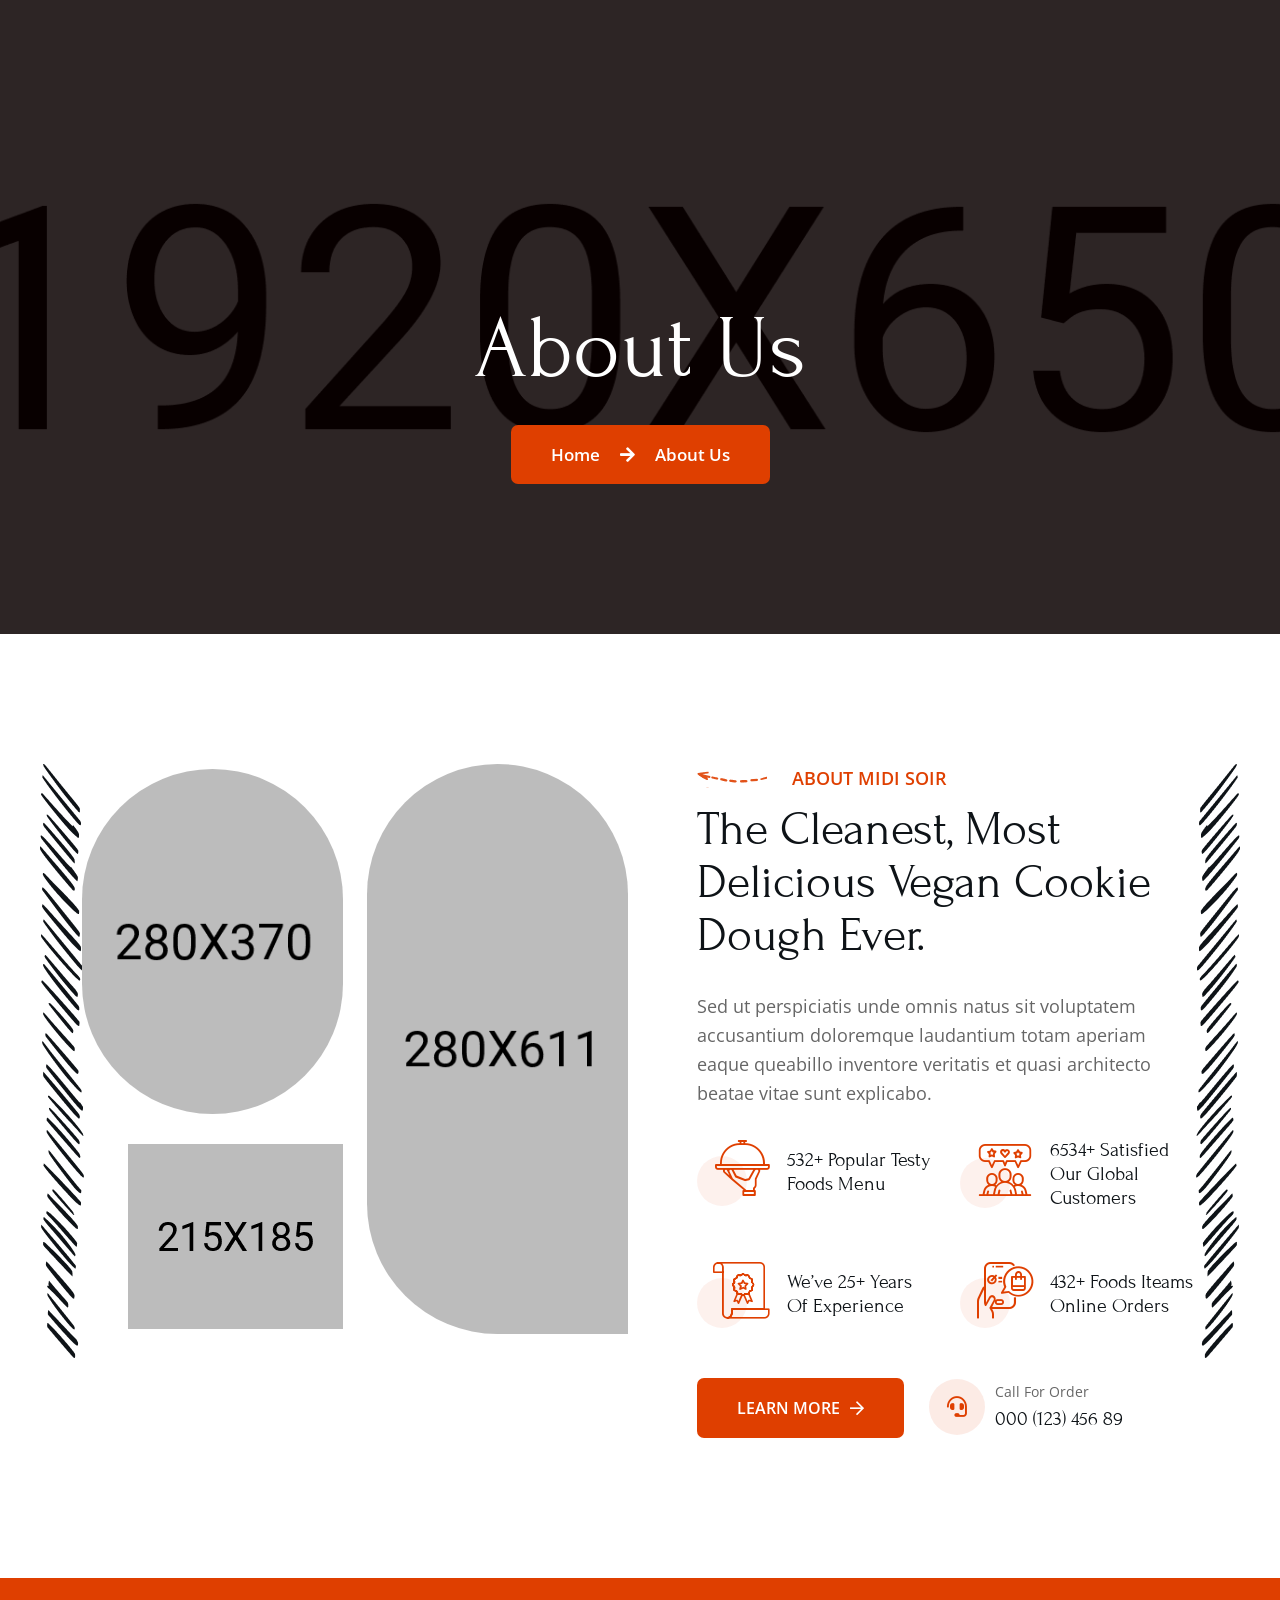
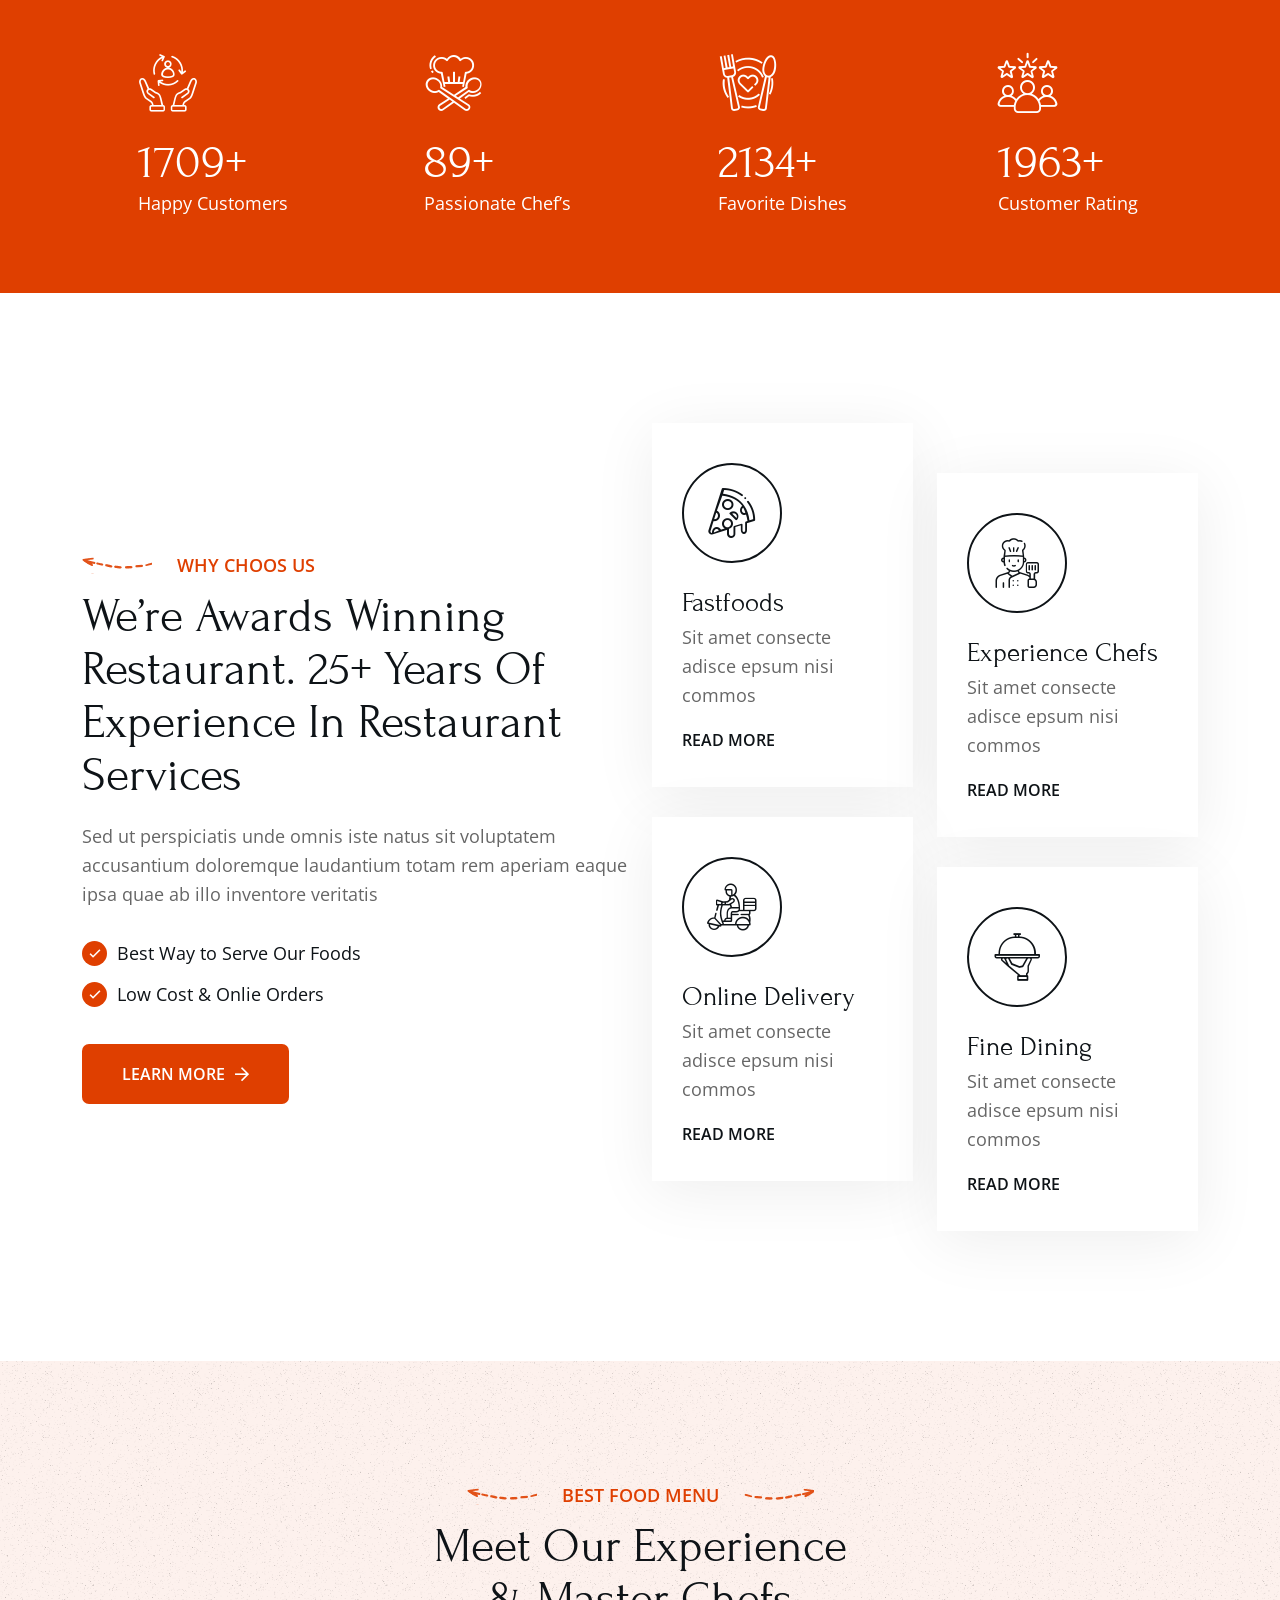
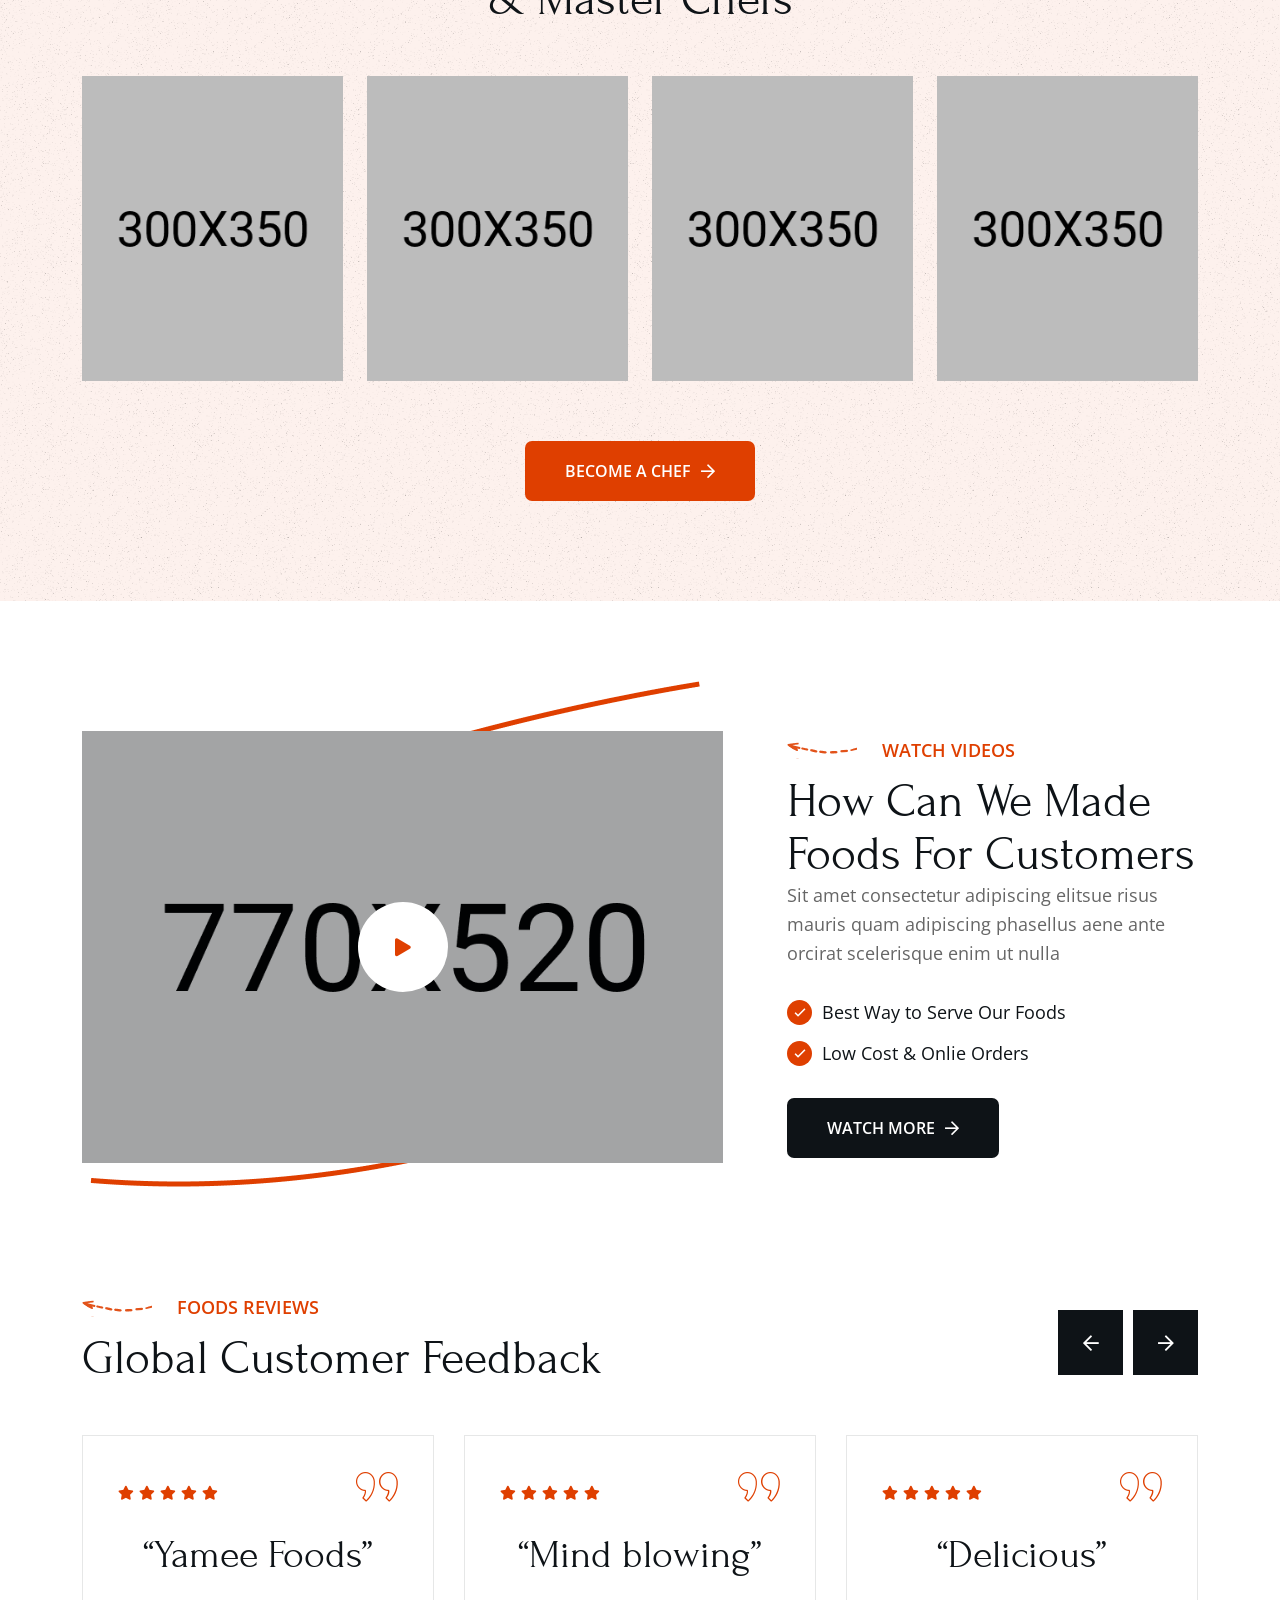
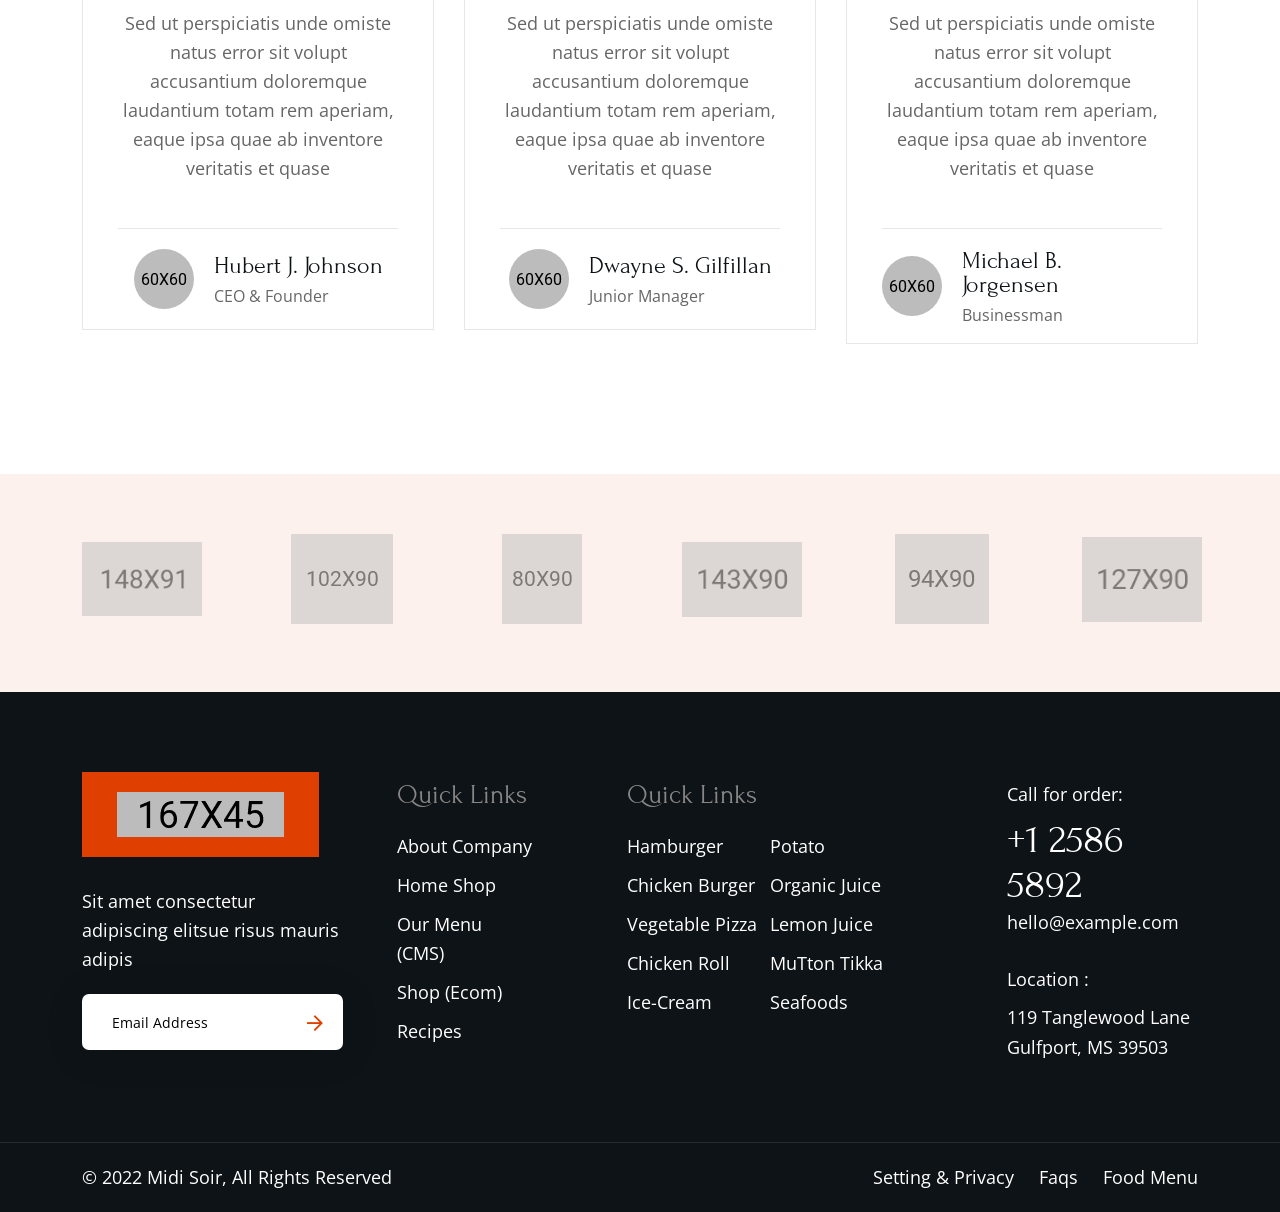
<file: about.html>
<!DOCTYPE html>
<html lang="zxx">
    <head>
        <!--====== Required meta tags ======-->
        <meta charset="utf-8">
        <meta http-equiv="x-ua-compatible" content="ie=edge">
        <meta name="description" content="">
        <meta name="viewport" content="width=device-width, initial-scale=1, shrink-to-fit=no">
        <!--====== Title ======-->
        <title>Midi Soir - Restaurant HTML Template</title>
        <!--====== Favicon Icon ======-->
        <link rel="shortcut icon" href="assets/images/favicon.ico" type="image/png">
        <!--====== Flaticon css ======-->
        <link rel="stylesheet" href="assets/fonts/flaticon/flaticon.css">
        <!--====== FontAwesome css ======-->
        <link rel="stylesheet" href="assets/fonts/fontawesome/css/all.min.css">
        <!--====== Bootstrap css ======-->
        <link rel="stylesheet" href="assets/vendor/bootstrap/css/bootstrap.min.css">
        <!--====== magnific-popup css ======-->
        <link rel="stylesheet" href="assets/vendor/magnific-popup/dist/magnific-popup.css">
        <!--====== Slick-popup css ======-->
        <link rel="stylesheet" href="assets/vendor/slick/slick.css">
        <!--====== Jquery UI css ======-->
        <link rel="stylesheet" href="assets/vendor/jquery-ui/jquery-ui.min.css">
        <!--====== Nice Select css ======-->
        <link rel="stylesheet" href="assets/vendor/nice-select/css/nice-select.css">
        <!--====== Animate css ======-->
        <link rel="stylesheet" href="assets/vendor/animate.css">
        <!--====== Default css ======-->
        <link rel="stylesheet" href="assets/css/default.css">
        <!--====== Style css ======-->
        <link rel="stylesheet" href="assets/css/style.css">
    </head>
    <body>
        <!--====== Start Preloader ======-->
        <div class="preloader">
            <div class="loader">
                <div class="pre-shadow"></div>
                <div class="pre-box"></div>
            </div>
        </div><!--====== End Preloader ======-->
        <!--====== Search From ======-->
		<div class="modal fade search-modal" id="search-modal">
            <div class="modal-dialog modal-dialog-centered">
                <div class="modal-content">
                    <form>
                        <div class="form_group">
                        	<input type="text" class="form_control" placeholder="Search here" name="search">
                        	<label><i class="fa fa-search"></i></label>
                        </div>
                    </form>
                </div>
            </div>
        </div><!--====== Search From ======-->

        <!--====== Start Breadcrumb Section ======-->
        <section class="page-banner light-red-bg p-r z-1 bg_cover" style="background-image: url(assets/images/bg/page-bg-1.jpg);">
            <div class="container">
                <div class="row justify-content-center">
                    <div class="col-lg-10">
                        <div class="page-banner-content text-center wow fadeInDown">
                            <h1 class="page-title">About Us</h1>
                            <ul class="breadcrumb-link text-white">
                                <li><a href="index.html">Home</a></li>
                                <li class="active">About Us</li>
                            </ul>
                        </div>
                    </div>
                </div>
            </div>
        </section><!--====== End Breadcrumb Section ======-->
        <!--=== Start About Section ===-->
        <section class="about-shape-section pt-130 pb-80 p-r z-1">
            <div class="shape shape-one"><span><img src="assets/images/about/shape-1.png" alt="shape"></span></div>
            <div class="shape shape-two"><span><img src="assets/images/about/shape-2.png" alt="shape"></span></div>
            <div class="container">
                <div class="row">
                    <div class="col-lg-6">
                        <div class="about-three_image-box text-lg-end mb-20">
                            <div class="row align-items-center">
                                <div class="col-md-6">
                                    <img src="assets/images/about/image-7.jpg" class="about-img-one mb-30 wow fadeInUp" alt="About Image">
                                    <img src="assets/images/about/image-8.jpg" class="about-img-two mb-30 wow fadeInDown" alt="About Image">
                                </div>
                                <div class="col-md-6">
                                    <img src="assets/images/about/image-9.jpg" class="about-img-three mb-30 wow fadeInRight" alt="About Image">
                                </div>
                            </div>
                        </div>
                    </div>
                    <div class="col-lg-6">
                        <div class="about-three_content-box content-box-gap pl-lg-45 mb-50">
                            <div class="section-title section-title-left mb-30 wow fadeInUp">
                                <span class="sub-title">About Midi Soir</span>
                                <h2>The Cleanest, Most Delicious Vegan Cookie Dough Ever.</h2>
                            </div>
                            <p class="wow fadeInDown">Sed ut perspiciatis unde omnis natus sit voluptatem accusantium doloremque laudantium totam aperiam eaque queabillo inventore
                                veritatis et quasi architecto beatae vitae sunt explicabo.</p>
                            <div class="row">
                                <div class="col-md-6">
                                    <div class="fancy-icon-box mb-50 wow fadeInUp">
                                        <div class="icon">
                                            <i class="flaticon-food-serving"></i>
                                        </div>
                                        <div class="text">
                                            <h5>532+ Popular Testy
                                                Foods Menu</h5>
                                        </div>
                                    </div>
                                </div>
                                <div class="col-md-6">
                                    <div class="fancy-icon-box mb-50 wow fadeInUp">
                                        <div class="icon">
                                            <i class="flaticon-discuss"></i>
                                        </div>
                                        <div class="text">
                                            <h5>6534+ Satisfied Our Global Customers</h5>
                                        </div>
                                    </div>
                                </div>
                                <div class="col-md-6">
                                    <div class="fancy-icon-box mb-50 wow fadeInUp">
                                        <div class="icon">
                                            <i class="flaticon-certificate"></i>
                                        </div>
                                        <div class="text">
                                            <h5>We’ve 25+ Years Of Experience</h5>
                                        </div>
                                    </div>
                                </div>
                                <div class="col-md-6">
                                    <div class="fancy-icon-box mb-50 wow fadeInUp">
                                        <div class="icon">
                                            <i class="flaticon-smartphone"></i>
                                        </div>
                                        <div class="text">
                                            <h5>432+ Foods Iteams
                                                Online Orders</h5>
                                        </div>
                                    </div>
                                </div>
                            </div>
                            <div class="about-button wow fadeInUp">
                                <a href="about.html" class="main-btn btn-red">learn more<i class="far fa-arrow-right"></i></a>
                                <a href="tel:000(123)45689" class="call-button">
                                    <div class="icon">
                                        <i class="fas fa-headset"></i>
                                    </div>
                                    <div class="text">
                                        <span>Call For Order</span>
                                        <h5>000 (123) 456 89</h5>
                                    </div>
                                </a>
                            </div>
                        </div>
                    </div>
                </div>
            </div>
        </section><!--=== End About Section ===-->
        <!--=== Start Fact Section ===-->
        <section class="fact-section dark-red-bg pt-75 pb-35">
            <div class="container">
                <div class="row">
                    <div class="col-lg-3 col-md-6 col-sm-12">
                        <div class="single-counter-item text-white mb-40 d-flex wow fadeInUp justify-content-center">
                            <div class="counter-inner-item">
                                <div class="icon">
                                    <i class="flaticon-retention"></i>
                                </div>
                                <div class="text">
                                    <h2 class="number"><span class="count">6834</span>+</h2>
                                    <p>Happy Customers</p>
                                </div>
                            </div>
                        </div>
                    </div>
                    <div class="col-lg-3 col-md-6 col-sm-12">
                        <div class="single-counter-item text-white mb-40 d-flex wow fadeInUp justify-content-center">
                            <div class="counter-inner-item">
                                <div class="icon">
                                    <i class="flaticon-chef"></i>
                                </div>
                                <div class="text">
                                    <h2 class="number"><span class="count">356</span>+</h2>
                                    <p>Passionate Chef’s</p>
                                </div>
                            </div>
                        </div>
                    </div>
                    <div class="col-lg-3 col-md-6 col-sm-12">
                        <div class="single-counter-item text-white mb-40 d-flex wow fadeInUp justify-content-center">
                            <div class="counter-inner-item">
                                <div class="icon">
                                    <i class="flaticon-romantic-dinner"></i>
                                </div>
                                <div class="text">
                                    <h2 class="number"><span class="count">8534</span>+</h2>
                                    <p>Favorite Dishes</p>
                                </div>
                            </div>
                        </div>
                    </div>
                    <div class="col-lg-3 col-md-6 col-sm-12">
                        <div class="single-counter-item text-white mb-40 d-flex wow fadeInUp justify-content-center">
                            <div class="counter-inner-item">
                                <div class="icon">
                                    <i class="flaticon-costumer"></i>
                                </div>
                                <div class="text">
                                    <h2 class="number"><span class="count">7853</span>+</h2>
                                    <p>Customer Rating</p>
                                </div>
                            </div>
                        </div>
                    </div>
                </div>
            </div>
        </section><!--=== End Fact Section ===-->
        <!--=== Start Why_choose Section ===-->
        <section class="why-choose-us pt-130 pb-100">
            <div class="container">
                <div class="row align-items-center">
                    <div class="col-xl-6 col-lg-12">
                        <div class="choose-content-box content-box-gap mb-30 wow fadeInLeft">
                            <div class="section-title section-title-left mb-20">
                                <span class="sub-title">Why Choos us</span>
                                <h2>We’re Awards Winning Restaurant. 25+ Years Of Experience In Restaurant Services</h2>
                            </div>
                            <p>Sed ut perspiciatis unde omnis iste natus sit voluptatem accusantium doloremque laudantium totam rem aperiam eaque ipsa quae ab illo inventore veritatis</p>
                            <ul class="check-style-one mb-35">
                                <li>Best Way to Serve Our Foods</li>
                                <li>Low Cost & Onlie Orders</li>
                            </ul>
                            <a href="about.html" class="main-btn btn-red">learn more<i class="far fa-arrow-right"></i></a>
                        </div>
                    </div>
                    <div class="col-xl-6 col-lg-12">
                        <div class="choose-item-list">
                            <div class="row">
                                <div class="col-md-6">
                                    <div class="fancy-features-item mb-30 wow fadeInUp">
                                        <div class="icon">
                                            <i class="flaticon-pizza-slice-1"></i>
                                        </div>
                                        <div class="text">
                                            <h3 class="title">Fastfoods</h3>
                                            <p>Sit amet consecte adisce
                                                epsum nisi commos</p>
                                            <a href="about.html" class="btn-link">Read more</a>
                                        </div>
                                    </div>
                                </div>
                                <div class="col-md-6">
                                    <div class="fancy-features-item mb-30 wow fadeInUp">
                                        <div class="icon">
                                            <i class="flaticon-chef-1"></i>
                                        </div>
                                        <div class="text">
                                            <h3 class="title">Experience Chefs</h3>
                                            <p>Sit amet consecte adisce
                                                epsum nisi commos</p>
                                            <a href="about.html" class="btn-link">Read more</a>
                                        </div>
                                    </div>
                                </div>
                                <div class="col-md-6">
                                    <div class="fancy-features-item mb-30 wow fadeInUp">
                                        <div class="icon">
                                            <i class="flaticon-delivery-man"></i>
                                        </div>
                                        <div class="text">
                                            <h3 class="title">Online Delivery</h3>
                                            <p>Sit amet consecte adisce
                                                epsum nisi commos</p>
                                            <a href="about.html" class="btn-link">Read more</a>
                                        </div>
                                    </div>
                                </div>
                                <div class="col-md-6">
                                    <div class="fancy-features-item mb-30 wow fadeInUp">
                                        <div class="icon">
                                            <i class="flaticon-food-serving"></i>
                                        </div>
                                        <div class="text">
                                            <h3 class="title">Fine Dining</h3>
                                            <p>Sit amet consecte adisce
                                                epsum nisi commos</p>
                                            <a href="about.html" class="btn-link">Read more</a>
                                        </div>
                                    </div>
                                </div>
                            </div>
                        </div>
                    </div>
                </div>
            </div>
        </section><!--=== End Why_choose Section ===-->
        <!--=== Start Team Section ===-->
        <section class="team-section light-red-bg p-r z-1 pt-120 pb-100">
            <div class="dot-bg bg_cover" style="background-image: url(assets/images/bg/dot-bg.png);"></div>
            <div class="container">
                <div class="row justify-content-center">
                    <div class="col-xl-5 col-lg-10">
                        <div class="section-title text-center mb-50 wow fadeInDown">
                            <span class="sub-title">Best food menu</span>
                            <h2>Meet Our Experience
                                & Master Chefs</h2>
                        </div>
                    </div>
                </div>
                <div class="row justify-content-center">
                    <div class="col-xl-3 col-lg-4 col-md-6 col-sm-6">
                        <div class="single-team-item mb-30 wow fadeInUp">
                            <div class="chef-img">
                                <img src="assets/images/team/chef-7.jpg" alt="Chef Image">
                                <div class="chef-overlay"></div>
                                <div class="hover-content">
                                    <h3 class="title">Jimmie K. Cryer</h3>
                                    <p class="position">Senior Chef</p>
                                </div>
                            </div>
                        </div>
                    </div>
                    <div class="col-xl-3 col-lg-4 col-md-6 col-sm-6">
                        <div class="single-team-item mb-30 wow fadeInUp">
                            <div class="chef-img">
                                <img src="assets/images/team/chef-8.jpg" alt="Chef Image">
                                <div class="chef-overlay"></div>
                                <div class="hover-content">
                                    <h3 class="title">Jimmie K. Cryer</h3>
                                    <p class="position">Senior Chef</p>
                                </div>
                            </div>
                        </div>
                    </div>
                    <div class="col-xl-3 col-lg-4 col-md-6 col-sm-6">
                        <div class="single-team-item mb-30 wow fadeInUp">
                            <div class="chef-img">
                                <img src="assets/images/team/chef-9.jpg" alt="Chef Image">
                                <div class="chef-overlay"></div>
                                <div class="hover-content">
                                    <h3 class="title">Jimmie K. Cryer</h3>
                                    <p class="position">Senior Chef</p>
                                </div>
                            </div>
                        </div>
                    </div>
                    <div class="col-xl-3 col-lg-4 col-md-6 col-sm-6">
                        <div class="single-team-item mb-30 wow fadeInUp">
                            <div class="chef-img">
                                <img src="assets/images/team/chef-10.jpg" alt="Chef Image">
                                <div class="chef-overlay"></div>
                                <div class="hover-content">
                                    <h3 class="title">Jimmie K. Cryer</h3>
                                    <p class="position">Senior Chef</p>
                                </div>
                            </div>
                        </div>
                    </div>
                </div>
                <div class="row">
                    <div class="col-lg-12">
                        <div class="team-button mt-30 text-center wow fadeInUp">
                            <a href="chefs.html" class="main-btn btn-red">become a chef<i class="far fa-arrow-right"></i></a>
                        </div>
                    </div>
                </div>
            </div>
        </section><!--=== End Team Section ===-->
        <!--=== Start Video Section ===-->
        <section class="video-line-section pt-130 pb-80 p-r z-1">
            <div class="line-shape line-shape-one"><span><img src="assets/images/shape/line-1.png" alt="Shape"></span></div>
            <div class="container">
                <div class="row align-items-center">
                    <div class="col-lg-7">
                        <!--=== Video Image Box ===-->
                        <div class="video-one_image-box mb-50 p-r z-1 wow fadeInLeft">
                            <img src="assets/images/gallery/video-1.jpg" alt="Video Image">
                            <div class="image-overlay"></div>
                            <div class="play-content-box">
                                <a href="https://www.youtube.com/watch?v=t8k71QcArnk" class="video-popup"><i class="fas fa-play"></i></a>
                            </div>
                        </div>
                    </div>
                    <div class="col-lg-5">
                        <!--=== Video Content Box ===-->
                        <div class="video-content-box content-box-gap pl-lg-40 mb-50 wow fadeInRight">
                            <div class="section-title section-title-left">
                                <span class="sub-title">Watch Videos</span>
                                <h2>How Can We Made Foods For Customers</h2>
                            </div>
                            <p>Sit amet consectetur adipiscing elitsue risus mauris quam adipiscing phasellus aene ante orcirat scelerisque enim ut nulla</p>
                            <ul class="check-style-one mb-30">
                                <li>Best Way to Serve Our Foods</li>
                                <li>Low Cost & Onlie Orders</li>
                            </ul>
                            <a href="about.html" class="main-btn btn-black">watch more<i class="far fa-arrow-right"></i></a>
                        </div>
                    </div>
                </div>
            </div>
        </section><!--=== End Video Section ===-->
        <!--=== Start Team Section ===-->
        <section class="testimonial-section-three pb-130">
            <div class="container">
                <div class="row align-items-end">
                    <div class="col-md-8">
                        <div class="section-title section-title-left mb-50 wow fadeInLeft">
                            <span class="sub-title">Foods reviews</span>
                            <h2>Global Customer Feedback</h2>
                        </div>
                    </div>
                    <div class="col-md-4">
                        <div class="testimonial-arrows wow fadeInRight mb-60"></div>
                    </div>
                </div>
                <div class="testimonial-slider-three wow fadeInUp">
                    <div class="single-testimonial-three">
                        <div class="testimonial-inner-content">
                            <div class="rating-quote-box d-flex align-items-center justify-content-between">
                                <div class="ratings-box">
                                    <ul class="ratings">
                                        <li><i class="fas fa-star"></i></li>
                                        <li><i class="fas fa-star"></i></li>
                                        <li><i class="fas fa-star"></i></li>
                                        <li><i class="fas fa-star"></i></li>
                                        <li><i class="fas fa-star"></i></li>
                                    </ul>
                                </div>
                                <div class="quote">
                                    <i class="flaticon-right-quote"></i>
                                </div>
                            </div>
                            <h3>“Yamee Foods”</h3>
                            <p>Sed ut perspiciatis unde omiste natus error sit volupt accusantium
                                doloremque laudantium totam rem aperiam, eaque ipsa quae ab
                                inventore veritatis et quase </p>
                            <div class="author-title-thumb">
                                <div class="author-thumb">
                                    <img src="assets/images/testimonial/author-thumb-2.jpg" alt="Author Thumb">
                                </div>
                                <div class="author-title">
                                    <h3 class="title">Hubert J. Johnson</h3>
                                    <p class="position">CEO & Founder</p>
                                </div>
                            </div>
                        </div>
                    </div>
                    <div class="single-testimonial-three">
                        <div class="testimonial-inner-content">
                            <div class="rating-quote-box d-flex align-items-center justify-content-between">
                                <div class="ratings-box">
                                    <ul class="ratings">
                                        <li><i class="fas fa-star"></i></li>
                                        <li><i class="fas fa-star"></i></li>
                                        <li><i class="fas fa-star"></i></li>
                                        <li><i class="fas fa-star"></i></li>
                                        <li><i class="fas fa-star"></i></li>
                                    </ul>
                                </div>
                                <div class="quote">
                                    <i class="flaticon-right-quote"></i>
                                </div>
                            </div>
                            <h3>“Mind blowing”</h3>
                            <p>Sed ut perspiciatis unde omiste natus error sit volupt accusantium
                                doloremque laudantium totam rem aperiam, eaque ipsa quae ab
                                inventore veritatis et quase </p>
                            <div class="author-title-thumb">
                                <div class="author-thumb">
                                    <img src="assets/images/testimonial/author-thumb-3.jpg" alt="Author Thumb">
                                </div>
                                <div class="author-title">
                                    <h3 class="title">Dwayne S. Gilfillan</h3>
                                    <p class="position">Junior Manager</p>
                                </div>
                            </div>
                        </div>
                    </div>
                    <div class="single-testimonial-three">
                        <div class="testimonial-inner-content">
                            <div class="rating-quote-box d-flex align-items-center justify-content-between">
                                <div class="ratings-box">
                                    <ul class="ratings">
                                        <li><i class="fas fa-star"></i></li>
                                        <li><i class="fas fa-star"></i></li>
                                        <li><i class="fas fa-star"></i></li>
                                        <li><i class="fas fa-star"></i></li>
                                        <li><i class="fas fa-star"></i></li>
                                    </ul>
                                </div>
                                <div class="quote">
                                    <i class="flaticon-right-quote"></i>
                                </div>
                            </div>
                            <h3>“Delicious”</h3>
                            <p>Sed ut perspiciatis unde omiste natus error sit volupt accusantium
                                doloremque laudantium totam rem aperiam, eaque ipsa quae ab
                                inventore veritatis et quase </p>
                            <div class="author-title-thumb">
                                <div class="author-thumb">
                                    <img src="assets/images/testimonial/author-thumb-4.jpg" alt="Author Thumb">
                                </div>
                                <div class="author-title">
                                    <h3 class="title">Michael B. Jorgensen</h3>
                                    <p class="position">Businessman</p>
                                </div>
                            </div>
                        </div>
                    </div>
                    <div class="single-testimonial-three">
                        <div class="testimonial-inner-content">
                            <div class="rating-quote-box d-flex align-items-center justify-content-between">
                                <div class="ratings-box">
                                    <ul class="ratings">
                                        <li><i class="fas fa-star"></i></li>
                                        <li><i class="fas fa-star"></i></li>
                                        <li><i class="fas fa-star"></i></li>
                                        <li><i class="fas fa-star"></i></li>
                                        <li><i class="fas fa-star"></i></li>
                                    </ul>
                                </div>
                                <div class="quote">
                                    <i class="flaticon-right-quote"></i>
                                </div>
                            </div>
                            <h3>“Mind blowing”</h3>
                            <p>Sed ut perspiciatis unde omiste natus error sit volupt accusantium
                                doloremque laudantium totam rem aperiam, eaque ipsa quae ab
                                inventore veritatis et quase </p>
                            <div class="author-title-thumb">
                                <div class="author-thumb">
                                    <img src="assets/images/testimonial/author-thumb-2.jpg" alt="Author Thumb">
                                </div>
                                <div class="author-title">
                                    <h3 class="title">Brian A. Barnes</h3>
                                    <p class="position">CEO & Founder</p>
                                </div>
                            </div>
                        </div>
                    </div>
                </div>
            </div>
        </section><!--=== End Team Section ===-->
        <!--====== Start Partners Section ======-->
        <section class="partners-section light-red-bg pt-60 pb-60">
            <div class="container">
                <!--=== Partners Slider ===-->
                <div class="partner-slider-one wow fadeInDown">
                    <div class="single-partner-item">
                        <div class="partner-img">
                            <a href="#"><img src="assets/images/partners/partner-1.png" alt="Partner Image"></a>
                        </div>
                    </div>
                    <div class="single-partner-item">
                        <div class="partner-img">
                            <a href="#"><img src="assets/images/partners/partner-2.png" alt="Partner Image"></a>
                        </div>
                    </div>
                    <div class="single-partner-item">
                        <div class="partner-img">
                            <a href="#"><img src="assets/images/partners/partner-3.png" alt="Partner Image"></a>
                        </div>
                    </div>
                    <div class="single-partner-item">
                        <div class="partner-img">
                            <a href="#"><img src="assets/images/partners/partner-4.png" alt="Partner Image"></a>
                        </div>
                    </div>
                    <div class="single-partner-item">
                        <div class="partner-img">
                            <a href="#"><img src="assets/images/partners/partner-5.png" alt="Partner Image"></a>
                        </div>
                    </div>
                    <div class="single-partner-item">
                        <div class="partner-img">
                            <a href="#"><img src="assets/images/partners/partner-6.png" alt="Partner Image"></a>
                        </div>
                    </div>
                    <div class="single-partner-item">
                        <div class="partner-img">
                            <a href="#"><img src="assets/images/partners/partner-4.png" alt="Partner Image"></a>
                        </div>
                    </div>
                </div>
            </div>
        </section><!--====== End Partners Section ======-->
        <!--=== Start Footer ===-->
        <footer class="footer-dark dark-black-bg text-white p-r z-1 pt-80">
            <!--=== Footer Widget ===-->
            <div class="footer-widget-area pb-10 pb-40">
                <div class="container">
                    <div class="row">
                        <div class="col-lg-3 col-md-6">
                            <div class="footer-widget about-company-widget pr-lg-30 mb-40 wow fadeInUp">
                                <div class="footer-content">
                                    <a href="index.html" class="footer-logo mb-30"><img src="assets/images/logo/logo-white.png" alt="Brand Logo"></a>
                                    <p>Sit amet consectetur adipiscing elitsue risus mauris adipis</p>
                                    <form>
                                        <div class="form_group">
                                            <label><i class="far fa-arrow-right"></i></label>
                                            <input type="email" class="form_control" placeholder="Email Address" name="email">
                                        </div>
                                    </form>
                                </div>
                            </div>
                        </div>
                        <div class="col-lg-2 col-md-6">
                            <div class="footer-widget footer-nav-widget pl-lg-30 mb-40 wow fadeInDown">
                                <h4 class="widget-title">Quick Links</h4>
                                <div class="footer-nav-content">
                                    <ul class="footer-nav">
                                        <li><a href="#">About Company</a></li>
                                        <li><a href="#">Home Shop</a></li>
                                        <li><a href="#">Our Menu (CMS)</a></li>
                                        <li><a href="#">Shop (Ecom)</a></li>
                                        <li><a href="#">Recipes</a></li>
                                    </ul>
                                </div>
                            </div>
                        </div>
                        <div class="col-lg-4 col-md-6">
                            <div class="footer-widget footer-nav-widget-two pl-lg-70 mb-40 wow fadeInUp">
                                <h4 class="widget-title">Quick Links</h4>
                                <div class="footer-nav-content">
                                    <ul class="footer-nav">
                                        <li><a href="#">Hamburger</a></li>
                                        <li><a href="#">Chicken Burger</a></li>
                                        <li><a href="#">Vegetable Pizza</a></li>
                                        <li><a href="#">Chicken Roll</a></li>
                                        <li><a href="#">Ice-Cream</a></li>
                                    </ul>
                                    <ul class="footer-nav">
                                        <li><a href="#">Potato</a></li>
                                        <li><a href="#">Organic Juice</a></li>
                                        <li><a href="#">Lemon Juice</a></li>
                                        <li><a href="#">MuTton Tikka</a></li>
                                        <li><a href="#">Seafoods</a></li>
                                    </ul>
                                </div>
                            </div>
                        </div>
                        <div class="col-lg-3 col-md-6">
                            <div class="footer-widget contact-info-widget pl-lg-70 mb-40 wow fadeInDown">
                                <div class="contact-info-box mb-20">
                                    <span class="title">Call for order:</span>
                                    <h3><a href="tel:+125865892">+1 2586 5892</a></h3>
                                    <p><a href="mailto:hello@example.com">hello@example.com</a></p>
                                </div>
                                <div class="contact-info-box mb-20">
                                    <span class="title">Location :</span>
                                    <p>119 Tanglewood Lane
                                        Gulfport, MS 39503</p>
                                </div>
                            </div>
                        </div>
                    </div>
                </div>
            </div>
            <!--=== Copyright Area ===-->
            <div class="copyright-area border-top-1">
                <div class="container">
                    <div class="row">
                        <div class="col-lg-6">
                            <div class="copyright-text">
                                <P>&copy; 2022 Midi Soir, All Rights Reserved</P>
                            </div>
                        </div>
                        <div class="col-lg-6">
                            <div class="copyright-nav float-lg-end">
                                <ul>
                                    <li><a href="#">Setting & Privacy</a></li>
                                    <li><a href="#">Faqs</a></li>
                                    <li><a href="#">Food Menu</a></li>
                                </ul>
                            </div>
                        </div>
                    </div>
                </div>
            </div>
        </footer><!--=== End Footer ===-->
        <!--=== End Reservation Section ===-->
        <!--====== Back To Top  ======-->
        <a href="#" class="back-to-top" ><i class="far fa-angle-up"></i></a>
        <!--====== Jquery js ======-->
        <script src="assets/vendor/jquery-3.6.0.min.js"></script>
        <!--====== Bootstrap js ======-->
        <script src="assets/vendor/popper/popper.min.js"></script>
        <!--====== Bootstrap js ======-->
        <script src="assets/vendor/bootstrap/js/bootstrap.min.js"></script>
        <!--====== Slick js ======-->
        <script src="assets/vendor/slick/slick.min.js"></script>
        <!--====== Magnific js ======-->
        <script src="assets/vendor/magnific-popup/dist/jquery.magnific-popup.min.js"></script>
        <!--====== Isotope js ======-->
        <script src="assets/vendor/isotope.min.js"></script>
        <!--====== Imagesloaded js ======-->
        <script src="assets/vendor/imagesloaded.min.js"></script>
        <!--====== Counterup js ======-->
        <script src="assets/vendor/jquery.counterup.min.js"></script>
        <!--====== Waypoints js ======-->
        <script src="assets/vendor/jquery.waypoints.js"></script>
        <!--====== Nice-select js ======-->
        <script src="assets/vendor/nice-select/js/jquery.nice-select.min.js"></script>
        <!--====== jquery UI js ======-->
        <script src="assets/vendor/jquery-ui/jquery-ui.min.js"></script>
        <!--====== WOW js ======-->
        <script src="assets/vendor/wow.min.js"></script>
        <!--====== Main js ======-->
        <script src="assets/js/theme.js"></script>
    </body>
</html>
</file>
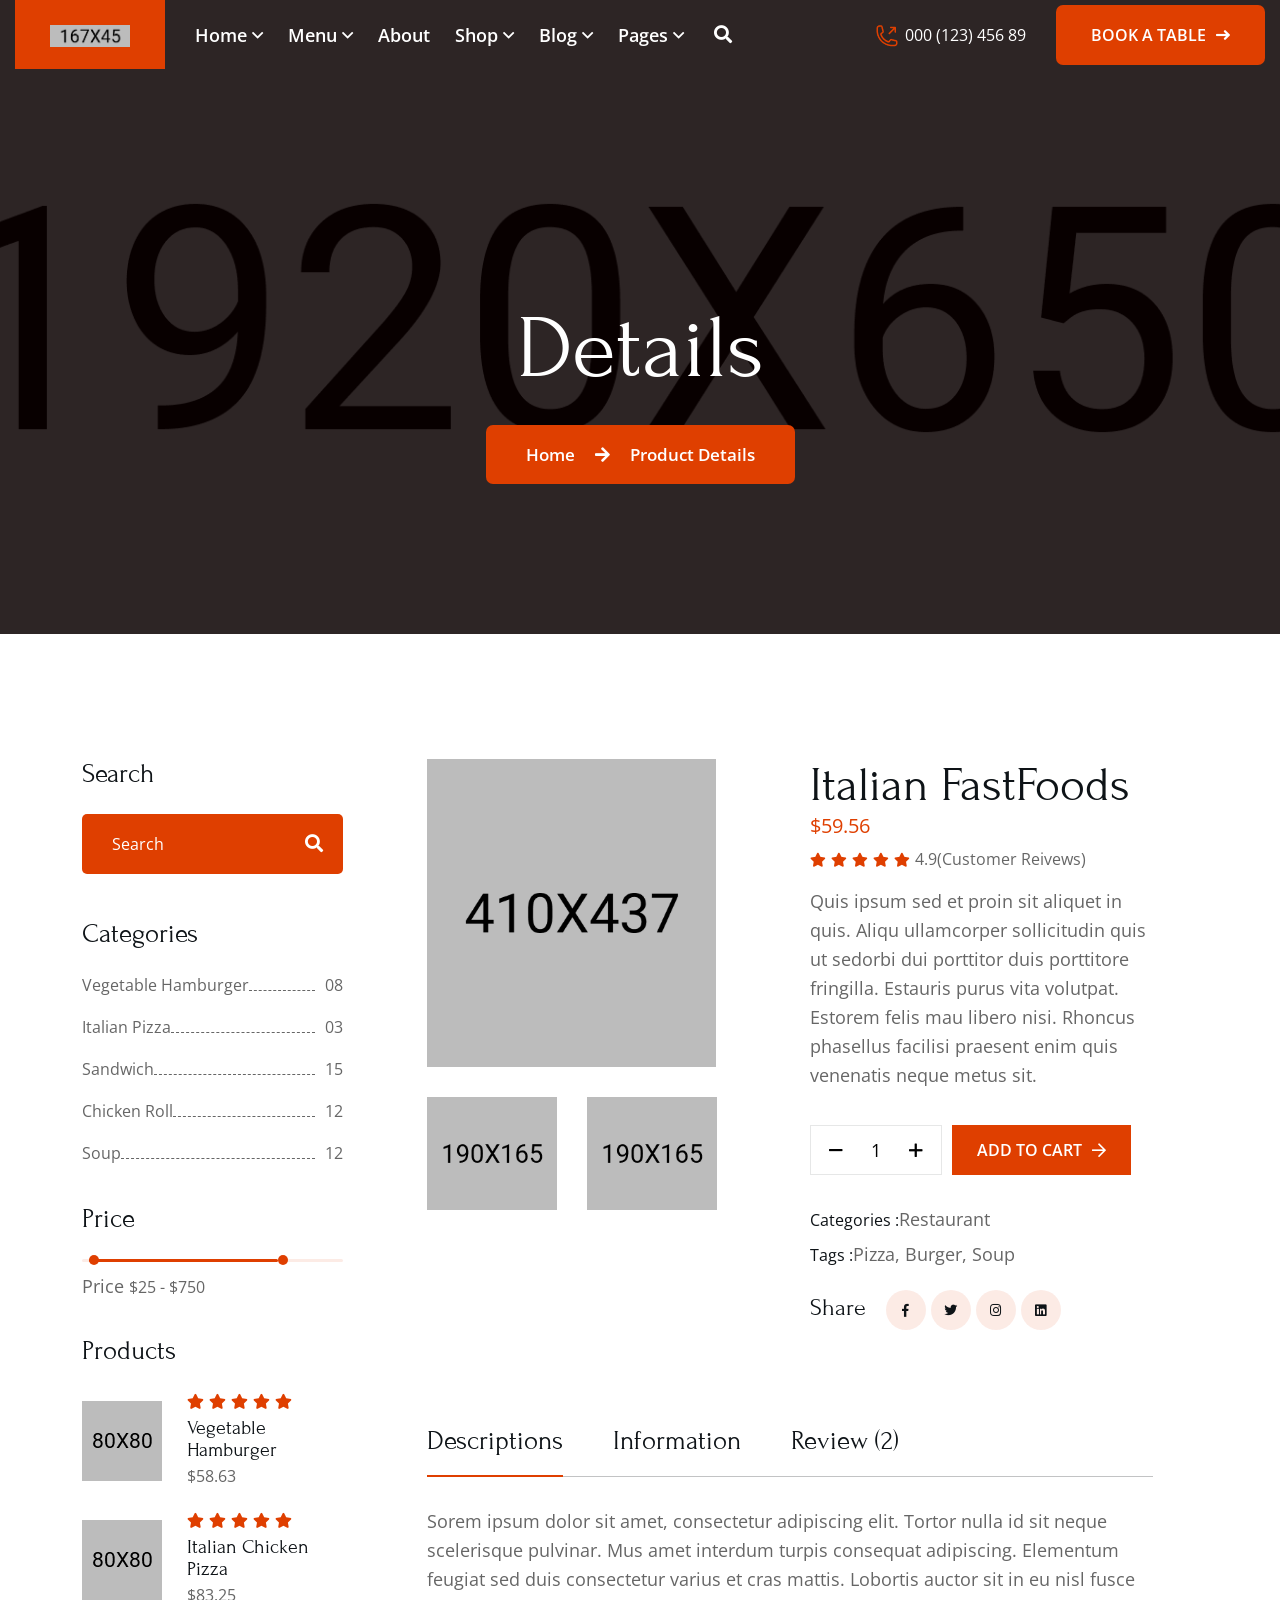
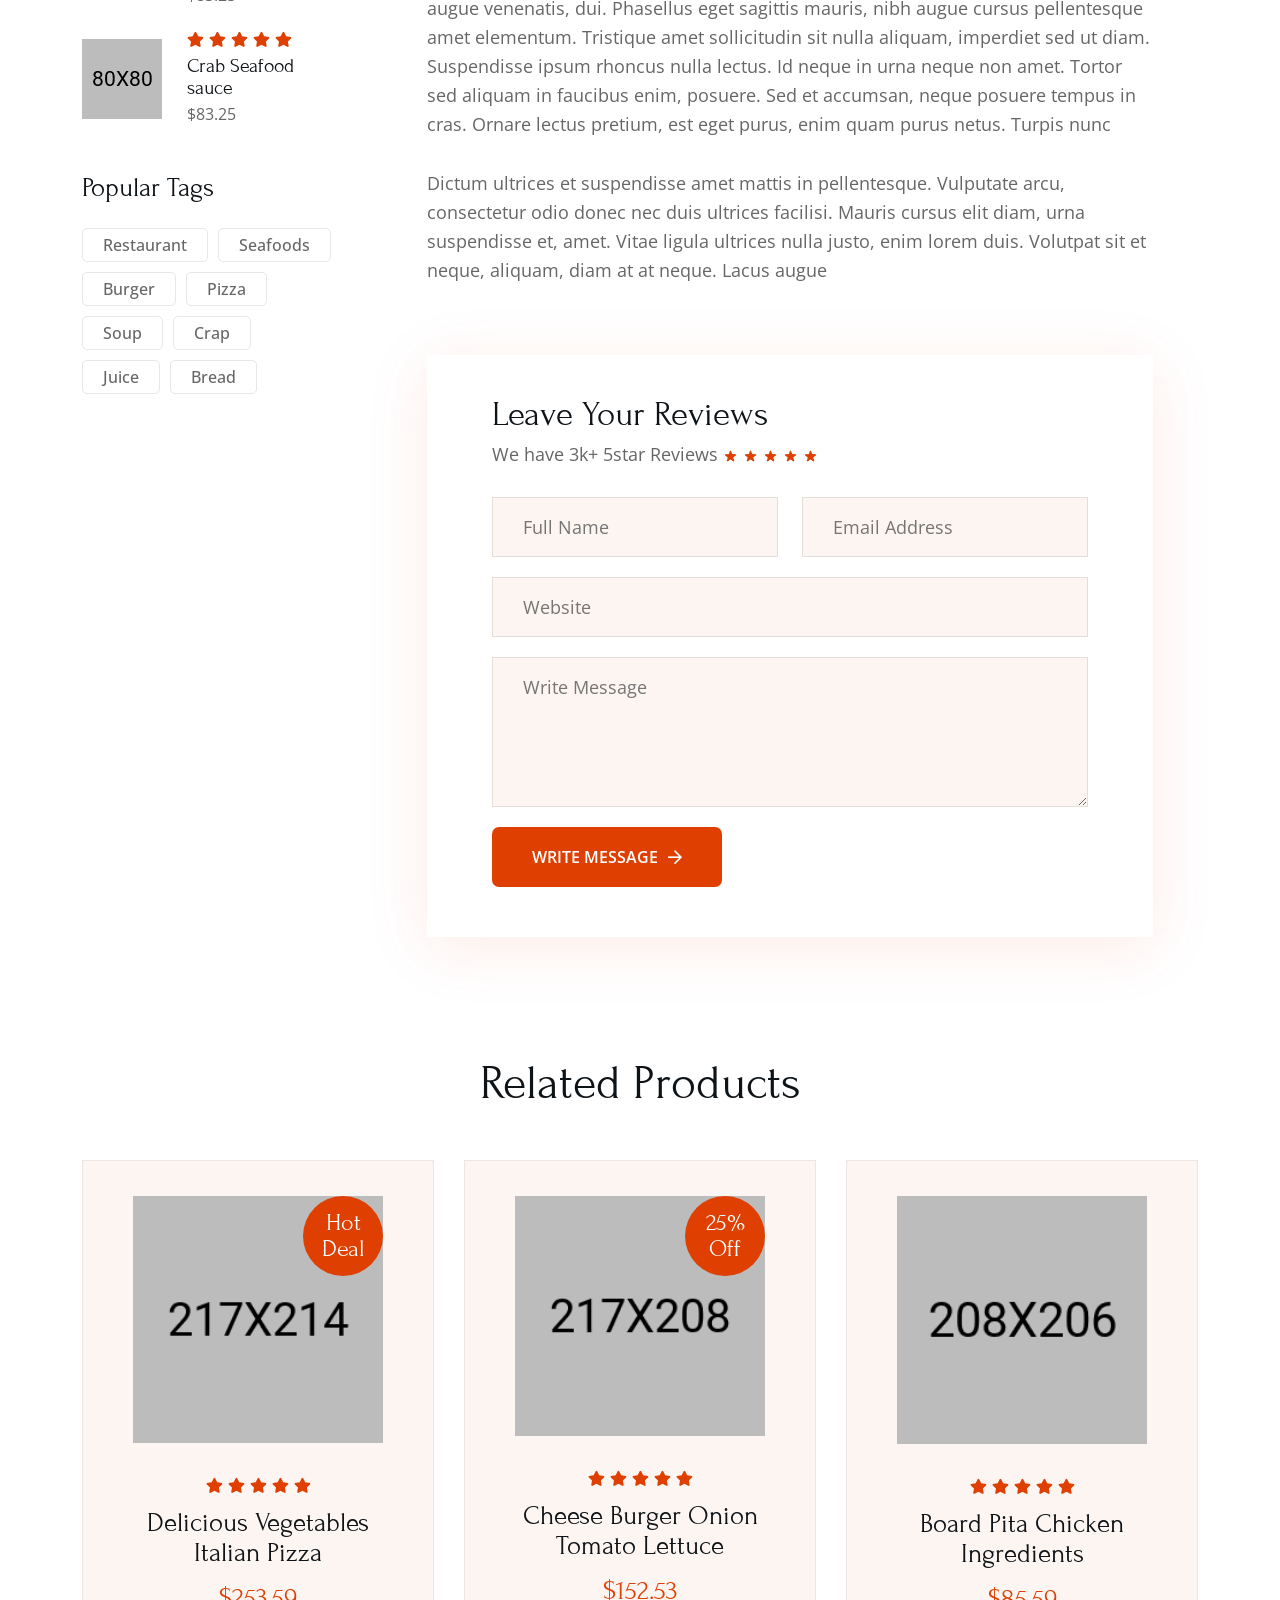
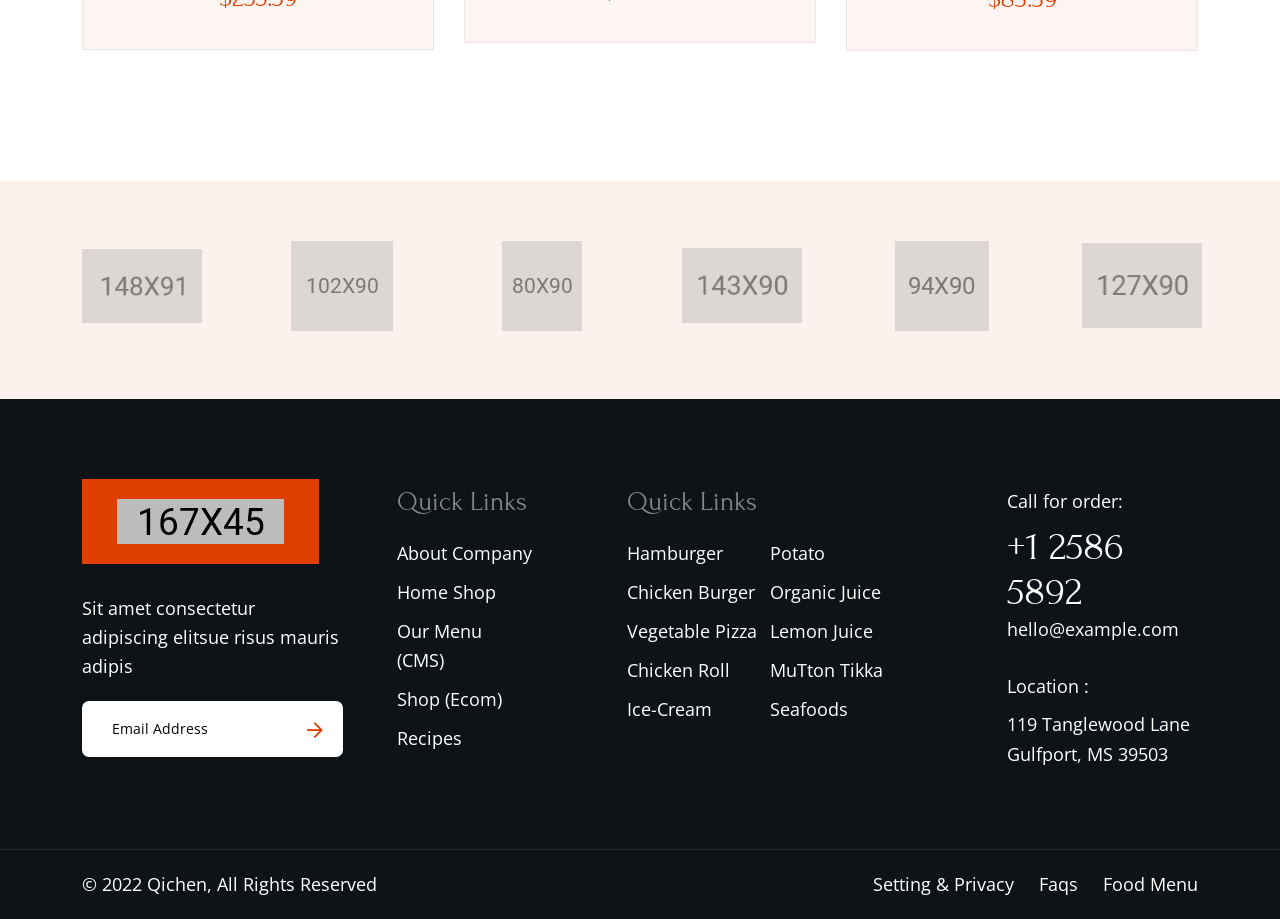
<file: product-details.html>
<!DOCTYPE html>
<html lang="zxx">
    <head>
        <!--====== Required meta tags ======-->
        <meta charset="utf-8">
        <meta http-equiv="x-ua-compatible" content="ie=edge">
        <meta name="description" content="">
        <meta name="viewport" content="width=device-width, initial-scale=1, shrink-to-fit=no">
        <!--====== Title ======-->
        <title>Midi Soir</title>
        <!--====== Favicon Icon ======-->
        <link rel="shortcut icon" href="assets/images/favicon.ico" type="image/png">
        <!--====== Flaticon css ======-->
        <link rel="stylesheet" href="assets/fonts/flaticon/flaticon.css">
        <!--====== FontAwesome css ======-->
        <link rel="stylesheet" href="assets/fonts/fontawesome/css/all.min.css">
        <!--====== Bootstrap css ======-->
        <link rel="stylesheet" href="assets/vendor/bootstrap/css/bootstrap.min.css">
        <!--====== magnific-popup css ======-->
        <link rel="stylesheet" href="assets/vendor/magnific-popup/dist/magnific-popup.css">
        <!--====== Slick-popup css ======-->
        <link rel="stylesheet" href="assets/vendor/slick/slick.css">
        <!--====== Jquery UI css ======-->
        <link rel="stylesheet" href="assets/vendor/jquery-ui/jquery-ui.min.css">
        <!--====== Nice Select css ======-->
        <link rel="stylesheet" href="assets/vendor/nice-select/css/nice-select.css">
        <!--====== Animate css ======-->
        <link rel="stylesheet" href="assets/vendor/animate.css">
        <!--====== Default css ======-->
        <link rel="stylesheet" href="assets/css/default.css">
        <!--====== Style css ======-->
        <link rel="stylesheet" href="assets/css/style.css">
    </head>
    <body>
        <!--====== Start Preloader ======-->
        <div class="preloader">
            <div class="loader">
                <div class="pre-shadow"></div>
                <div class="pre-box"></div>
            </div>
        </div><!--====== End Preloader ======-->
        <!--====== Search From ======-->
		<div class="modal fade search-modal" id="search-modal">
            <div class="modal-dialog modal-dialog-centered">
                <div class="modal-content">
                    <form>
                        <div class="form_group">
                        	<input type="text" class="form_control" placeholder="Search here" name="search">
                        	<label><i class="fa fa-search"></i></label>
                        </div>
                    </form>
                </div>
            </div>
        </div><!--====== Search From ======-->
        <!--====== Start Header ======-->
        <header class="header-area page-header transparent-header">
            <!--=== Header Navigation ===-->
            <div class="header-navigation navigation-two navigation-white">
                <div class="nav-overlay"></div>
                <div class="container-fluid">
                    <!--=== Primary Menu ===-->
                    <div class="primary-menu">
                        <!--=== Site Branding ===-->
                        <div class="site-branding">
                            <a href="index.html" class="brand-logo"><img src="assets/images/logo/logo-white.png" alt="Site Logo"></a>
                        </div>
                        <!--=== Nav Inner Menu ===-->
                        <div class="nav-inner-menu">
                            <div class="nav-menu">
                                <!--=== Mobile Logo ===-->
                                <div class="mobile-logo mb-30 d-block d-xl-none text-center">
                                    <a href="index.html" class="brand-logo"><img src="assets/images/logo/logo-black.png" alt="Site Logo"></a>
                                </div>
                                <!--=== Main Menu ===-->
                                <nav class="main-menu">
                                    <ul>
                                        <li class="menu-item has-children"><a href="#" class="active">Home</a>
                                            <ul class="sub-menu">
                                                <li><a href="index.html">Home Restaurant</a></li>
                                                <li><a href="index-2.html">Home Fastfood</a></li>
                                                <li><a href="index-3.html">Home Seafood</a></li>
                                            </ul>
                                        </li>
                                        <li class="menu-item has-children"><a href="#">Menu</a>
                                            <ul class="sub-menu">
                                                <li><a href="menu-fastfood.html">Menu Fastfood</a></li>
                                                <li><a href="menu-seafood.html">Menu Seafood</a></li>
                                            </ul>
                                        </li>
                                        <li class="menu-item"><a href="about.html">About</a></li>
                                        <li class="menu-item has-children"><a href="#">Shop</a>
                                            <ul class="sub-menu">
                                                <li><a href="products.html">Our Products</a></li>
                                                <li><a href="product-details.html">Product Details</a></li>
                                                <li><a href="cart.html">Sopping Cart</a></li>
                                                <li><a href="checkout.html">Checkout</a></li>
                                            </ul>
                                        </li>
                                        <li class="menu-item has-children"><a href="#">Blog</a>
                                            <ul class="sub-menu">
                                                <li><a href="blog-standard.html">Blog Standard</a></li>
                                                <li><a href="blog-details.html">Blog Details</a></li>
                                            </ul>
                                        </li>
                                        <li class="menu-item has-children"><a href="#">Pages</a>
                                            <ul class="sub-menu">
                                                <li><a href="gallery.html">Our Gallery</a></li>
                                                <li><a href="chefs.html">Our Chefs</a></li>
                                                <li><a href="history.html">Our History</a></li>
                                                <li><a href="reservations.html">Reservations</a></li>
                                                <li><a href="404.html">404</a></li>
                                                <li><a href="faq.html">Faq</a></li>
                                                <li><a href="contact.html">Contact</a></li>
                                            </ul>
                                        </li>
                                    </ul>
                                </nav>
                                <!--=== Nav Button ===-->
                                <div class="menu-button mt-40 d-xl-none">
                                    <a href="contact.html" class="main-btn btn-red">Book a Table<i class="fas fa-long-arrow-right"></i></a>
                                </div>
                            </div>
                            <!--=== Nav right Item ===-->
                            <div class="nav-right-item d-flex align-items-center">
                                <div class="search-button">
                                    <div class="search-btn" data-bs-toggle="modal" data-bs-target="#search-modal"><i class="fas fa-search"></i></div>
                                </div>
                                <div class="nav-call-button">
                                    <span><img src="assets/images/call.png" alt="icon"><a href="tel:000(123)45689">000 (123) 456 89</a></span>
                                </div>
                                <div class="menu-button d-xl-block d-none">
                                    <a href="contact.html" class="main-btn btn-red">Book a Table<i class="fas fa-long-arrow-right"></i></a>
                                </div>
                                <div class="navbar-toggler">
                                    <span></span>
                                    <span></span>
                                    <span></span>
                                </div>
                            </div>
                        </div>
                    </div>
                </div>
            </div>
        </header><!--====== End Header ======-->
        <!--====== Start Breadcrumb Section ======-->
        <section class="page-banner light-red-bg p-r z-1 bg_cover" style="background-image: url(assets/images/bg/page-bg-1.jpg);">
            <div class="container">
                <div class="row justify-content-center">
                    <div class="col-lg-10">
                        <div class="page-banner-content text-center wow fadeInDown">
                            <h1 class="page-title">Details</h1>
                            <ul class="breadcrumb-link text-white">
                                <li><a href="index.html">Home</a></li>
                                <li class="active">Product Details</li>
                            </ul>
                        </div>
                    </div>
                </div>
            </div>
        </section><!--====== End Breadcrumb Section ======-->
        <!--====== Start Products Details Section ======-->
        <section class="products-details-section pt-125 pb-75">
            <div class="container">
                <div class="row">
                    <div class="col-xl-3 col-lg-4">
                        <div class="products-sidebar-area">
                            <!--=== Product Search Widget ===-->
                            <div class="sidebar-widget product-search-widget mb-45">
                                <h4 class="widget-title">Search</h4>
                                <form>
                                    <div class="form_group">
                                        <label><i class="fas fa-search"></i></label>
                                        <input type="text" class="form_control" placeholder="Search" name="search" required>
                                    </div>
                                </form>
                            </div>
                            <!--=== Product Category Widget ===-->
                            <div class="sidebar-widget product-category-widget mb-40">
                                <h4 class="widget-title">Categories</h4>
                                <ul class="category-nav">
                                    <li><a href="#">Vegetable Hamburger<span class="dot-border"></span><span class="number">08</span></a></li>
                                    <li><a href="#">Italian Pizza<span class="dot-border"></span><span class="number">03</span></a></li>
                                    <li><a href="#">Sandwich<span class="dot-border"></span><span class="number">15</span></a></li>
                                    <li><a href="#">Chicken Roll<span class="dot-border"></span><span class="number">12</span></a></li>
                                    <li><a href="#">Soup<span class="dot-border"></span><span class="number">12</span></a></li>
                                </ul>
                            </div>
                            <!--=== Price Range Widget ===-->
                            <div class="sidebar-widget price-range-widget mb-35 wow fadeInUp">
                                <h4 class="widget-title">Price</h4>
                                <div id="slider-range"></div>
                                <div class="price-number">
                                    <span class="amount">Price <input type="text" id="amount"></span>
                                </div>
                            </div>
                            <!--=== Recent Product Widget ===-->
                            <div class="sidebar-widget recent-products-widget mb-45 wow fadeInUp">
                                <h4 class="widget-title">Products <span class="line"></span></h4>
                                <ul class="product-list">
                                    <li class="product-item d-flex align-items-center">
                                        <div class="thumb">
                                            <img src="assets/images/product/thumb-1.jpg" alt="">
                                        </div>
                                        <div class="info">
                                            <ul class="ratings">
                                                <li><i class="fas fa-star"></i></li>
                                                <li><i class="fas fa-star"></i></li>
                                                <li><i class="fas fa-star"></i></li>
                                                <li><i class="fas fa-star"></i></li>
                                                <li><i class="fas fa-star"></i></li>
                                            </ul>
                                            <h6><a href="product-details.html">Vegetable Hamburger</a></h6>
                                            <span class="price"><span class="curreny">$</span>58.63</span>
                                        </div>
                                    </li>
                                    <li class="product-item d-flex align-items-center">
                                        <div class="thumb">
                                            <img src="assets/images/product/thumb-2.jpg" alt="">
                                        </div>
                                        <div class="info">
                                            <ul class="ratings">
                                                <li><i class="fas fa-star"></i></li>
                                                <li><i class="fas fa-star"></i></li>
                                                <li><i class="fas fa-star"></i></li>
                                                <li><i class="fas fa-star"></i></li>
                                                <li><i class="fas fa-star"></i></li>
                                            </ul>
                                            <h6><a href="product-details.html">Italian Chicken Pizza</a></h6>
                                            <span class="price"><span class="curreny">$</span>83.25</span>
                                        </div>
                                    </li>
                                    <li class="product-item d-flex align-items-center">
                                        <div class="thumb">
                                            <img src="assets/images/product/thumb-3.jpg" alt="">
                                        </div>
                                        <div class="info">
                                            <ul class="ratings">
                                                <li><i class="fas fa-star"></i></li>
                                                <li><i class="fas fa-star"></i></li>
                                                <li><i class="fas fa-star"></i></li>
                                                <li><i class="fas fa-star"></i></li>
                                                <li><i class="fas fa-star"></i></li>
                                            </ul>
                                            <h6><a href="product-details.html">Crab Seafood sauce</a></h6>
                                            <span class="price"><span class="curreny">$</span>83.25</span>
                                        </div>
                                    </li>
                                </ul>
                            </div>
                            <!--=== Product Tag Widget ===-->
                            <div class="sidebar-widget product-tag-cloud mb-45 wow fadeInUp">
                                <h4 class="widget-title">Popular Tags <span class="line"></span></h4>
                                <a href="#">Restaurant</a>
                                <a href="#">Seafoods</a>
                                <a href="#">Burger</a>
                                <a href="#">Pizza</a>
                                <a href="#">Soup</a>
                                <a href="#">Crap</a>
                                <a href="#">Juice</a>
                                <a href="#">Bread</a>
                            </div>
                        </div>
                    </div>
                    <div class="col-xl-9 col-lg-8">
                        <div class="product-details-wrapper mb-45">
                            <div class="product-info-wrapper pb-45">
                                <div class="row">
                                    <div class="col-xl-5">
                                        <!--=== Product Gallery ===-->
                                        <div class="product-gallery-area mb-50 wow fadeInLeft">
                                            <div class="product-big-slider mb-30">
                                                <div class="product-img">
                                                    <a href="assets/images/product/product-big-1.jpg" class="img-popup"><img src="assets/images/product/product-big-1.jpg" alt="Product"></a>
                                                </div>
                                                <div class="product-img">
                                                    <a href="assets/images/product/product-big-2.jpg" class="img-popup"><img src="assets/images/product/product-big-2.jpg" alt="Product"></a>
                                                </div>
                                                <div class="product-img">
                                                    <a href="assets/images/product/product-big-3.jpg" class="img-popup"><img src="assets/images/product/product-big-3.jpg" alt="Product"></a>
                                                </div>
                                            </div>
                                            <div class="product-thumb-slider">
                                                <div class="product-img">
                                                    <img src="assets/images/product/product-thumb-1.jpg" alt="Product">
                                                </div>
                                                <div class="product-img">
                                                    <img src="assets/images/product/product-thumb-2.jpg" alt="Product">
                                                </div>
                                                <div class="product-img">
                                                    <img src="assets/images/product/product-thumb-3.jpg" alt="Product">
                                                </div>
                                            </div>
                                        </div>
                                    </div>
                                    <div class="col-xl-7">
                                        <!--=== Product Info ===-->
                                        <div class="product-info pl-lg-70 mb-50 wow fadeInRight">
                                            <h3 class="title">Italian FastFoods</h3>
                                            <span class="price"><span class="curreny">$</span>59.56</span>
                                            <ul class="ratings">
                                                <li><i class="fas fa-star"></i></li>
                                                <li><i class="fas fa-star"></i></li>
                                                <li><i class="fas fa-star"></i></li>
                                                <li><i class="fas fa-star"></i></li>
                                                <li><i class="fas fa-star"></i></li>
                                                <li><span><a href="#">4.9(Customer Reivews)</a></span></li>
                                            </ul>
                                            <p>Quis ipsum sed et proin sit aliquet in quis. 
                                                Aliqu ullamcorper sollicitudin quis ut sedorbi dui porttitor duis porttitore fringilla. Estauris purus vita volutpat. Estorem felis mau libero nisi. Rhoncus phasellus facilisi praesent enim quis venenatis neque metus sit.</p>
                                            <div class="product-cart mb-20">
                                                <ul>
                                                    <li><input type="number" value="1"></li>
                                                    <li><a href="#" class="main-btn btn-red">Add to cart<i class="far fa-arrow-right"></i></a></li>
                                                </ul>
                                            </div>
                                            <ul class="product-meta mb-20">
                                                <li><span>Categories :</span><a href="#">Restaurant</a></li>
                                                <li><span>Tags :</span><a href="#">Pizza, Burger, Soup</a></li>
                                            </ul>
                                            <ul class="social-link">
                                                <li><span>Share</span></li>
                                                <li><a href="#"><i class="fab fa-facebook-f"></i></a></li>
                                                <li><a href="#"><i class="fab fa-twitter"></i></a></li>
                                                <li><a href="#"><i class="fab fa-instagram"></i></a></li>
                                                <li><a href="#"><i class="fab fa-linkedin"></i></a></li>
                                            </ul>
                                        </div>
                                    </div>
                                </div>
                            </div>
                            <!--=== Description Area ===-->
                            <div class="description-area pb-40 wow fadeInUp">
                                <div class="description-tabs mb-30">
                                    <ul class="nav">
                                        <li class="nav-item">
                                            <a class="nav-link active" data-bs-toggle="tab" href="#descrptions">Descriptions</a>
                                        </li>
                                        <li class="nav-item">
                                            <a class="nav-link" data-bs-toggle="tab" href="#information">Information</a>
                                        </li>
                                        <li class="nav-item">
                                            <a class="nav-link" data-bs-toggle="tab" href="#reviews">Review (2)</a>
                                        </li>
                                    </ul>
                                </div>
                                <div class="tab-content">
                                    <div class="tab-pane fade show active" id="descrptions">
                                        <div class="content-box-gap">
                                            <p>Sorem ipsum dolor sit amet, consectetur adipiscing elit. Tortor nulla id sit neque scelerisque pulvinar. Mus amet interdum turpis consequat adipiscing. Elementum feugiat sed duis consectetur varius et cras mattis. Lobortis auctor sit in eu nisl fusce augue venenatis, dui. Phasellus eget sagittis mauris, nibh augue cursus pellentesque amet elementum.
                                            Tristique amet sollicitudin sit nulla aliquam, imperdiet sed ut diam. Suspendisse ipsum rhoncus nulla lectus. Id neque in urna neque non amet. Tortor sed aliquam in faucibus enim, posuere. Sed et accumsan, neque posuere tempus in cras. Ornare lectus pretium, est eget purus, enim quam purus netus. Turpis nunc</p>
                                            <p>Dictum ultrices et suspendisse amet mattis in pellentesque. Vulputate arcu, consectetur odio donec nec duis ultrices facilisi. Mauris cursus elit diam, urna suspendisse et, amet. Vitae ligula ultrices nulla justo, enim lorem duis. Volutpat sit et neque, aliquam, diam at at neque. Lacus augue</p>
                                        </div>
                                    </div>
                                    <div class="tab-pane fade" id="information">
                                        <div class="content-box-gap">
                                            <p>Sed ut perspiciatis unde omnis iste natus error sit voluptatem accusantium doloremque laudantium, totam rem aperiam, eaque ipsa quae ab illo inventore verit atis et quasi architecto beatae vitae dicta sunt explicabo. Nemo enim ipsam voluptatem quia voluptas sit aspernatur aut odit aut fugit, sed quia consequuntur magni dolores eos qui ratione voluptatem sequi nesciunt. Neque porro quisquam est, qui dolorem ipsum quia dolor sit amet, consectetur, adipisci velit sed quia non numquam eius modi tempora incidunt ut labore et dolore magnam aliquam quaerat voluptatem. Ut enim ad minima veniam, quis nostrum exercitationem ullam corporis suscipit laboriosam, nisi ut aliquid ex ea commodi consequatur? Quis autem vel eum iure reprehenderit qui in ea voluptate velit esse quam nihil molestiae consequatur, vel illum qui dolorem eum</p>
                                        </div>
                                    </div>
                                </div>
                            </div>
                            <!--=== Review Form ===-->
                            <div class="review-form-area wow fadeInUp">
                                <h3 class="title">Leave Your Reviews</h3>
                                <p>We have 3k+ 5star Reviews <img src="assets/images/product/rate.png" alt=""></p>
                                <form class="review-form">
                                    <div class="row">
                                        <div class="col-lg-6">
                                            <div class="form_group">
                                                <input type="text" class="form_control" placeholder="Full Name" name="name" required>
                                            </div>
                                        </div>
                                        <div class="col-lg-6">
                                            <div class="form_group">
                                                <input type="text" class="form_control" placeholder="Email Address" name="email" required>
                                            </div>
                                        </div>
                                        <div class="col-lg-12">
                                            <div class="form_group">
                                                <input type="url" class="form_control" placeholder="Website" name="website" required>
                                            </div>
                                        </div>
                                        <div class="col-lg-12">
                                            <div class="form_group">
                                                <textarea name="message" class="form_control" placeholder="Write Message"></textarea>
                                            </div>
                                        </div>
                                        <div class="col-lg-12">
                                            <div class="form_group">
                                                <button class="main-btn btn-red">Write Message<i class="far fa-arrow-right"></i></button>
                                            </div>
                                        </div>
                                    </div>
                                </form>
                            </div>
                        </div>
                    </div>
                </div>
            </div>
        </section><!--====== End Products Details Section ======-->
        <!--====== Start Products Section ======-->
        <section class="recent-products-section pb-100">
            <div class="container">
                <div class="row justify-content-center">
                    <div class="col-xl-6 col-lg-10">
                        <div class="section-title text-center mb-50">
                            <h2>Related Products</h2>
                        </div>
                    </div>
                </div>
                <div class="recent-product-slider wow fadeInUp">
                    <div class="single-product-item text-center mb-30">
                        <div class="product-thumbnail">
                            <img src="assets/images/product/product-1.png" alt="Product Image">
                            <span class="discount">Hot Deal</span>
                        </div>
                        <div class="product-info">
                            <ul class="ratings">
                                <li><i class="fas fa-star"></i></li>
                                <li><i class="fas fa-star"></i></li>
                                <li><i class="fas fa-star"></i></li>
                                <li><i class="fas fa-star"></i></li>
                                <li><i class="fas fa-star"></i></li>
                            </ul>
                            <h3 class="title"><a href="product-details.html">Delicious Vegetables
                                Italian Pizza</a></h3>
                            <span class="price"><span class="curreny">$</span>253.59</span>
                        </div>
                    </div>
                    <div class="single-product-item text-center mb-30">
                        <div class="product-thumbnail">
                            <img src="assets/images/product/product-2.png" alt="Product Image">
                            <span class="discount">25% Off</span>
                        </div>
                        <div class="product-info">
                            <ul class="ratings">
                                <li><i class="fas fa-star"></i></li>
                                <li><i class="fas fa-star"></i></li>
                                <li><i class="fas fa-star"></i></li>
                                <li><i class="fas fa-star"></i></li>
                                <li><i class="fas fa-star"></i></li>
                            </ul>
                            <h3 class="title"><a href="product-details.html">Cheese Burger Onion
                                Tomato Lettuce</a></h3>
                            <span class="price"><span class="curreny">$</span>152.53</span>
                        </div>
                    </div>
                    <div class="single-product-item text-center mb-30">
                        <div class="product-thumbnail">
                            <img src="assets/images/product/product-3.png" alt="Product Image">
                        </div>
                        <div class="product-info">
                            <ul class="ratings">
                                <li><i class="fas fa-star"></i></li>
                                <li><i class="fas fa-star"></i></li>
                                <li><i class="fas fa-star"></i></li>
                                <li><i class="fas fa-star"></i></li>
                                <li><i class="fas fa-star"></i></li>
                            </ul>
                            <h3 class="title"><a href="product-details.html">Board Pita Chicken
                                Ingredients</a></h3>
                            <span class="price"><span class="curreny">$</span>85.59</span>
                        </div>
                    </div>
                    <div class="single-product-item text-center mb-30">
                        <div class="product-thumbnail">
                            <img src="assets/images/product/product-4.png" alt="Product Image">
                            <span class="discount">15% Off</span>
                        </div>
                        <div class="product-info">
                            <ul class="ratings">
                                <li><i class="fas fa-star"></i></li>
                                <li><i class="fas fa-star"></i></li>
                                <li><i class="fas fa-star"></i></li>
                                <li><i class="fas fa-star"></i></li>
                                <li><i class="fas fa-star"></i></li>
                            </ul>
                            <h3 class="title"><a href="product-details.html">Baked Chicken Wings
                                Asian Tomatoes</a></h3>
                            <span class="price"><span class="curreny">$</span>240.59</span>
                        </div>
                    </div>
                    <div class="single-product-item text-center mb-30">
                        <div class="product-thumbnail">
                            <img src="assets/images/product/product-5.png" alt="Product Image">
                        </div>
                        <div class="product-info">
                            <ul class="ratings">
                                <li><i class="fas fa-star"></i></li>
                                <li><i class="fas fa-star"></i></li>
                                <li><i class="fas fa-star"></i></li>
                                <li><i class="fas fa-star"></i></li>
                                <li><i class="fas fa-star"></i></li>
                            </ul>
                            <h3 class="title"><a href="product-details.html">Red Alaskan King
                                Sea Crab</a></h3>
                            <span class="price"><span class="curreny">$</span>152.53</span>
                        </div>
                    </div>
                </div>
            </div>
        </section><!--====== End Products Section ======-->
        <!--====== Start Partners Section ======-->
        <section class="partners-section light-red-bg pt-60 pb-60">
            <div class="container">
                <!--=== Partners Slider ===-->
                <div class="partner-slider-one wow fadeInDown">
                    <div class="single-partner-item">
                        <div class="partner-img">
                            <a href="#"><img src="assets/images/partners/partner-1.png" alt="Partner Image"></a>
                        </div>
                    </div>
                    <div class="single-partner-item">
                        <div class="partner-img">
                            <a href="#"><img src="assets/images/partners/partner-2.png" alt="Partner Image"></a>
                        </div>
                    </div>
                    <div class="single-partner-item">
                        <div class="partner-img">
                            <a href="#"><img src="assets/images/partners/partner-3.png" alt="Partner Image"></a>
                        </div>
                    </div>
                    <div class="single-partner-item">
                        <div class="partner-img">
                            <a href="#"><img src="assets/images/partners/partner-4.png" alt="Partner Image"></a>
                        </div>
                    </div>
                    <div class="single-partner-item">
                        <div class="partner-img">
                            <a href="#"><img src="assets/images/partners/partner-5.png" alt="Partner Image"></a>
                        </div>
                    </div>
                    <div class="single-partner-item">
                        <div class="partner-img">
                            <a href="#"><img src="assets/images/partners/partner-6.png" alt="Partner Image"></a>
                        </div>
                    </div>
                    <div class="single-partner-item">
                        <div class="partner-img">
                            <a href="#"><img src="assets/images/partners/partner-4.png" alt="Partner Image"></a>
                        </div>
                    </div>
                </div>
            </div>
        </section><!--====== End Partners Section ======-->
        <!--=== Start Footer ===-->
        <footer class="footer-dark dark-black-bg text-white p-r z-1 pt-80">
            <!--=== Footer Widget ===-->
            <div class="footer-widget-area pb-10 pb-40">
                <div class="container">
                    <div class="row">
                        <div class="col-lg-3 col-md-6">
                            <div class="footer-widget about-company-widget pr-lg-30 mb-40 wow fadeInUp">
                                <div class="footer-content">
                                    <a href="index.html" class="footer-logo mb-30"><img src="assets/images/logo/logo-white.png" alt="Brand Logo"></a>
                                    <p>Sit amet consectetur adipiscing elitsue risus mauris adipis</p>
                                    <form>
                                        <div class="form_group">
                                            <label><i class="far fa-arrow-right"></i></label>
                                            <input type="email" class="form_control" placeholder="Email Address" name="email">
                                        </div>
                                    </form>
                                </div>
                            </div>
                        </div>
                        <div class="col-lg-2 col-md-6">
                            <div class="footer-widget footer-nav-widget pl-lg-30 mb-40 wow fadeInDown">
                                <h4 class="widget-title">Quick Links</h4>
                                <div class="footer-nav-content">
                                    <ul class="footer-nav">
                                        <li><a href="#">About Company</a></li>
                                        <li><a href="#">Home Shop</a></li>
                                        <li><a href="#">Our Menu (CMS)</a></li>
                                        <li><a href="#">Shop (Ecom)</a></li>
                                        <li><a href="#">Recipes</a></li>
                                    </ul>
                                </div>
                            </div>
                        </div>
                        <div class="col-lg-4 col-md-6">
                            <div class="footer-widget footer-nav-widget-two pl-lg-70 mb-40 wow fadeInUp">
                                <h4 class="widget-title">Quick Links</h4>
                                <div class="footer-nav-content">
                                    <ul class="footer-nav">
                                        <li><a href="#">Hamburger</a></li>
                                        <li><a href="#">Chicken Burger</a></li>
                                        <li><a href="#">Vegetable Pizza</a></li>
                                        <li><a href="#">Chicken Roll</a></li>
                                        <li><a href="#">Ice-Cream</a></li>
                                    </ul>
                                    <ul class="footer-nav">
                                        <li><a href="#">Potato</a></li>
                                        <li><a href="#">Organic Juice</a></li>
                                        <li><a href="#">Lemon Juice</a></li>
                                        <li><a href="#">MuTton Tikka</a></li>
                                        <li><a href="#">Seafoods</a></li>
                                    </ul>
                                </div>
                            </div>
                        </div>
                        <div class="col-lg-3 col-md-6">
                            <div class="footer-widget contact-info-widget pl-lg-70 mb-40 wow fadeInDown">
                                <div class="contact-info-box mb-20">
                                    <span class="title">Call for order:</span>
                                    <h3><a href="tel:+125865892">+1 2586 5892</a></h3>
                                    <p><a href="mailto:hello@example.com">hello@example.com</a></p>
                                </div>
                                <div class="contact-info-box mb-20">
                                    <span class="title">Location :</span>
                                    <p>119 Tanglewood Lane
                                        Gulfport, MS 39503</p>
                                </div>
                            </div>
                        </div>
                    </div>
                </div>
            </div>
            <!--=== Copyright Area ===-->
            <div class="copyright-area border-top-1">
                <div class="container">
                    <div class="row">
                        <div class="col-lg-6">
                            <div class="copyright-text">
                                <P>&copy; 2022 Qichen, All Rights Reserved</P>
                            </div>
                        </div>
                        <div class="col-lg-6">
                            <div class="copyright-nav float-lg-end">
                                <ul>
                                    <li><a href="#">Setting & Privacy</a></li>
                                    <li><a href="#">Faqs</a></li>
                                    <li><a href="#">Food Menu</a></li>
                                </ul>
                            </div>
                        </div>
                    </div>
                </div>
            </div>
        </footer><!--=== End Footer ===-->
        <!--====== Back To Top  ======-->
        <a href="#" class="back-to-top" ><i class="far fa-angle-up"></i></a>
        <!--====== Jquery js ======-->
        <script src="assets/vendor/jquery-3.6.0.min.js"></script>
        <!--====== Bootstrap js ======-->
        <script src="assets/vendor/popper/popper.min.js"></script>
        <!--====== Bootstrap js ======-->
        <script src="assets/vendor/bootstrap/js/bootstrap.min.js"></script>
        <!--====== Slick js ======-->
        <script src="assets/vendor/slick/slick.min.js"></script>
        <!--====== Magnific js ======-->
        <script src="assets/vendor/magnific-popup/dist/jquery.magnific-popup.min.js"></script>
        <!--====== Isotope js ======-->
        <script src="assets/vendor/isotope.min.js"></script>
        <!--====== Imagesloaded js ======-->
        <script src="assets/vendor/imagesloaded.min.js"></script>
        <!--====== Counterup js ======-->
        <script src="assets/vendor/jquery.counterup.min.js"></script>
        <!--====== Waypoints js ======-->
        <script src="assets/vendor/jquery.waypoints.js"></script>
        <!--====== Nice-select js ======-->
        <script src="assets/vendor/nice-select/js/jquery.nice-select.min.js"></script>
        <!--====== jquery UI js ======-->
        <script src="assets/vendor/jquery-ui/jquery-ui.min.js"></script>
        <!--====== Nice Number js ======-->
        <script src="assets/vendor/jquery.nice-number.min.js"></script>
        <!--====== WOW js ======-->
        <script src="assets/vendor/wow.min.js"></script>
        <!--====== Main js ======-->
        <script src="assets/js/theme.js"></script>
    </body>
</html>
</file>
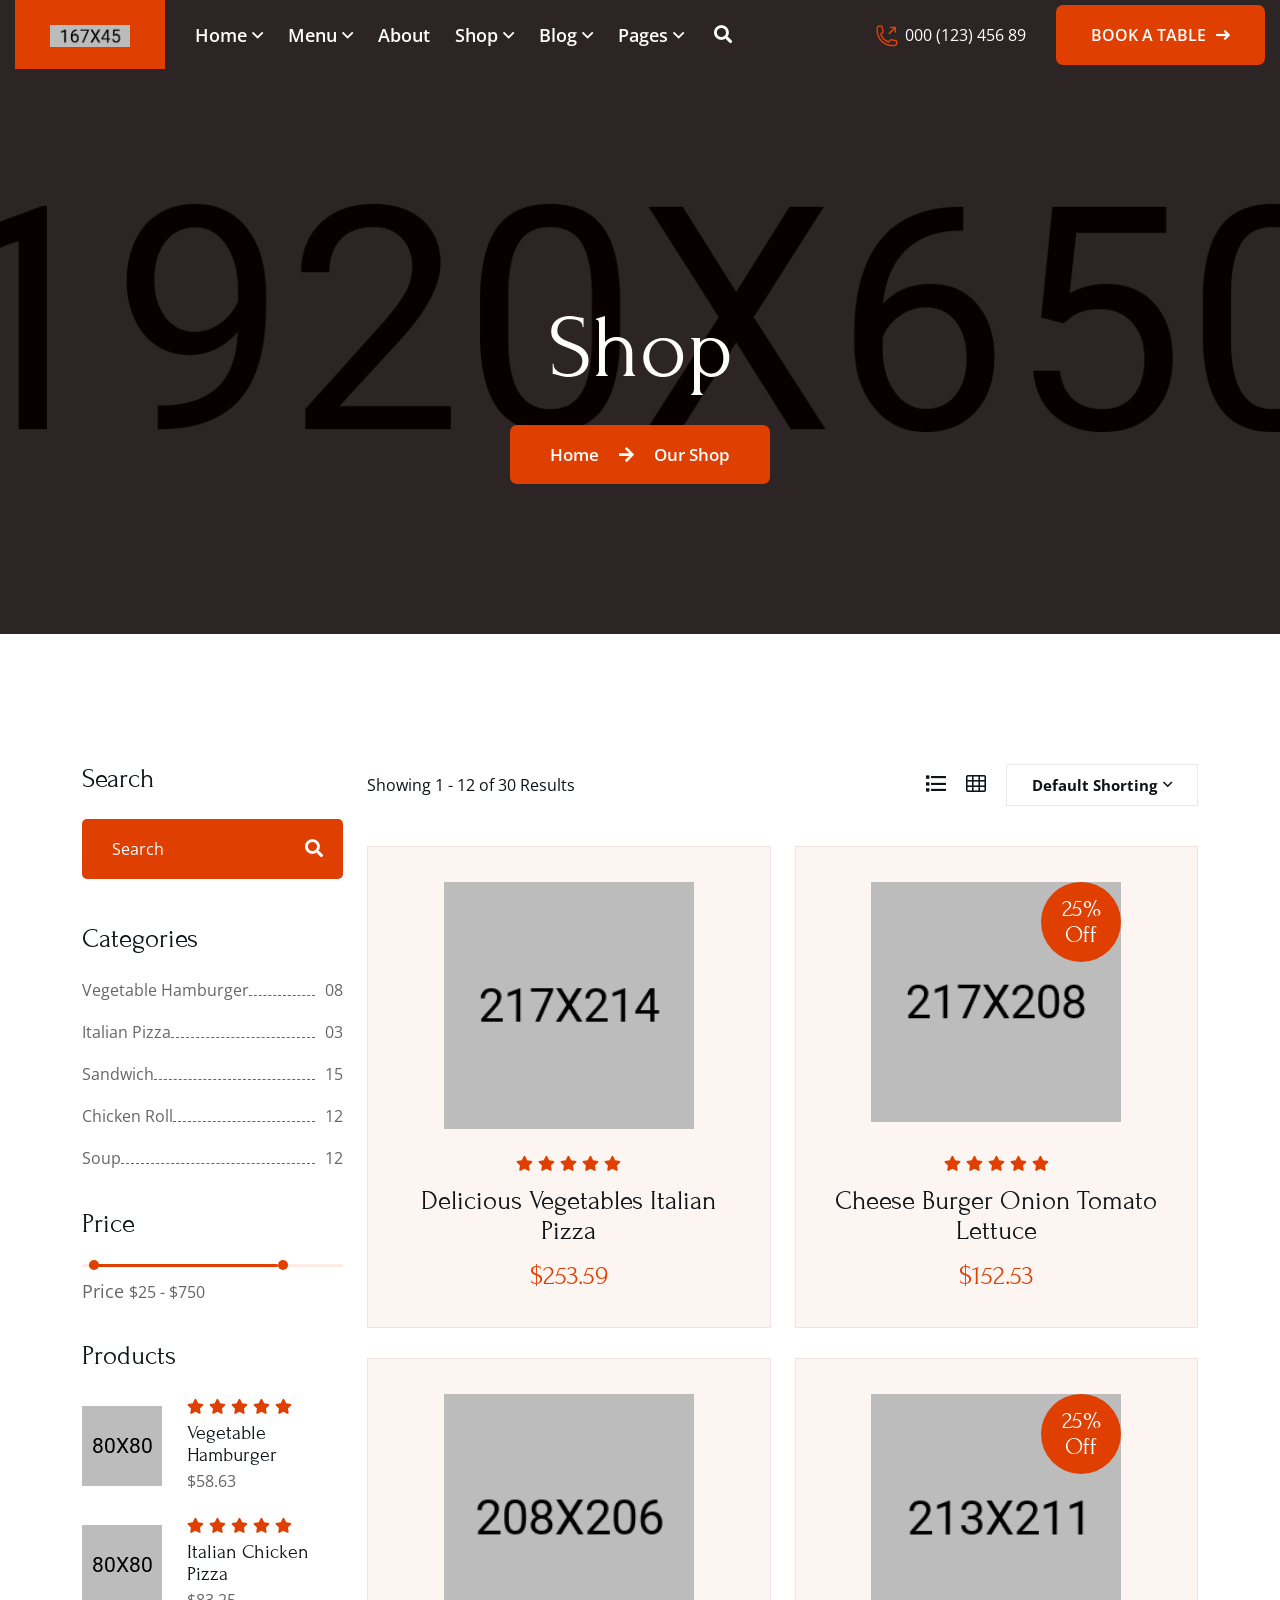
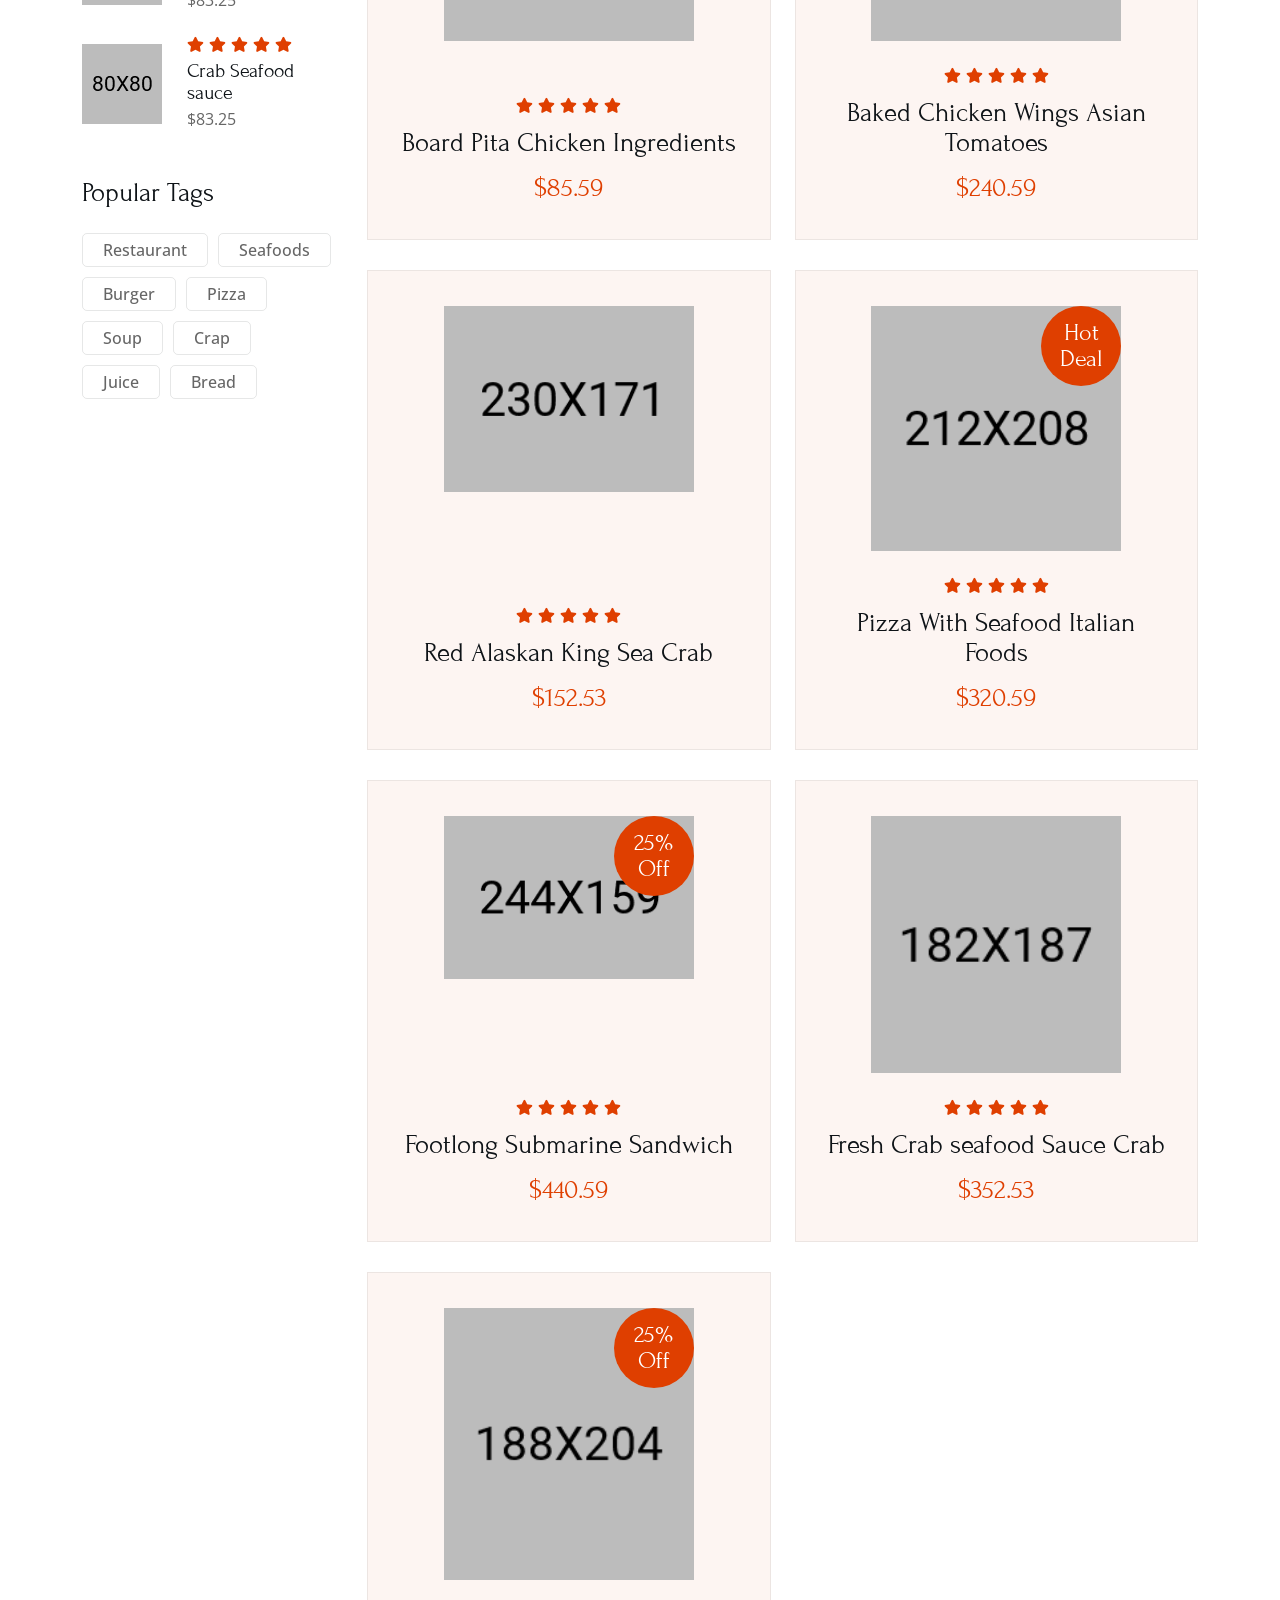
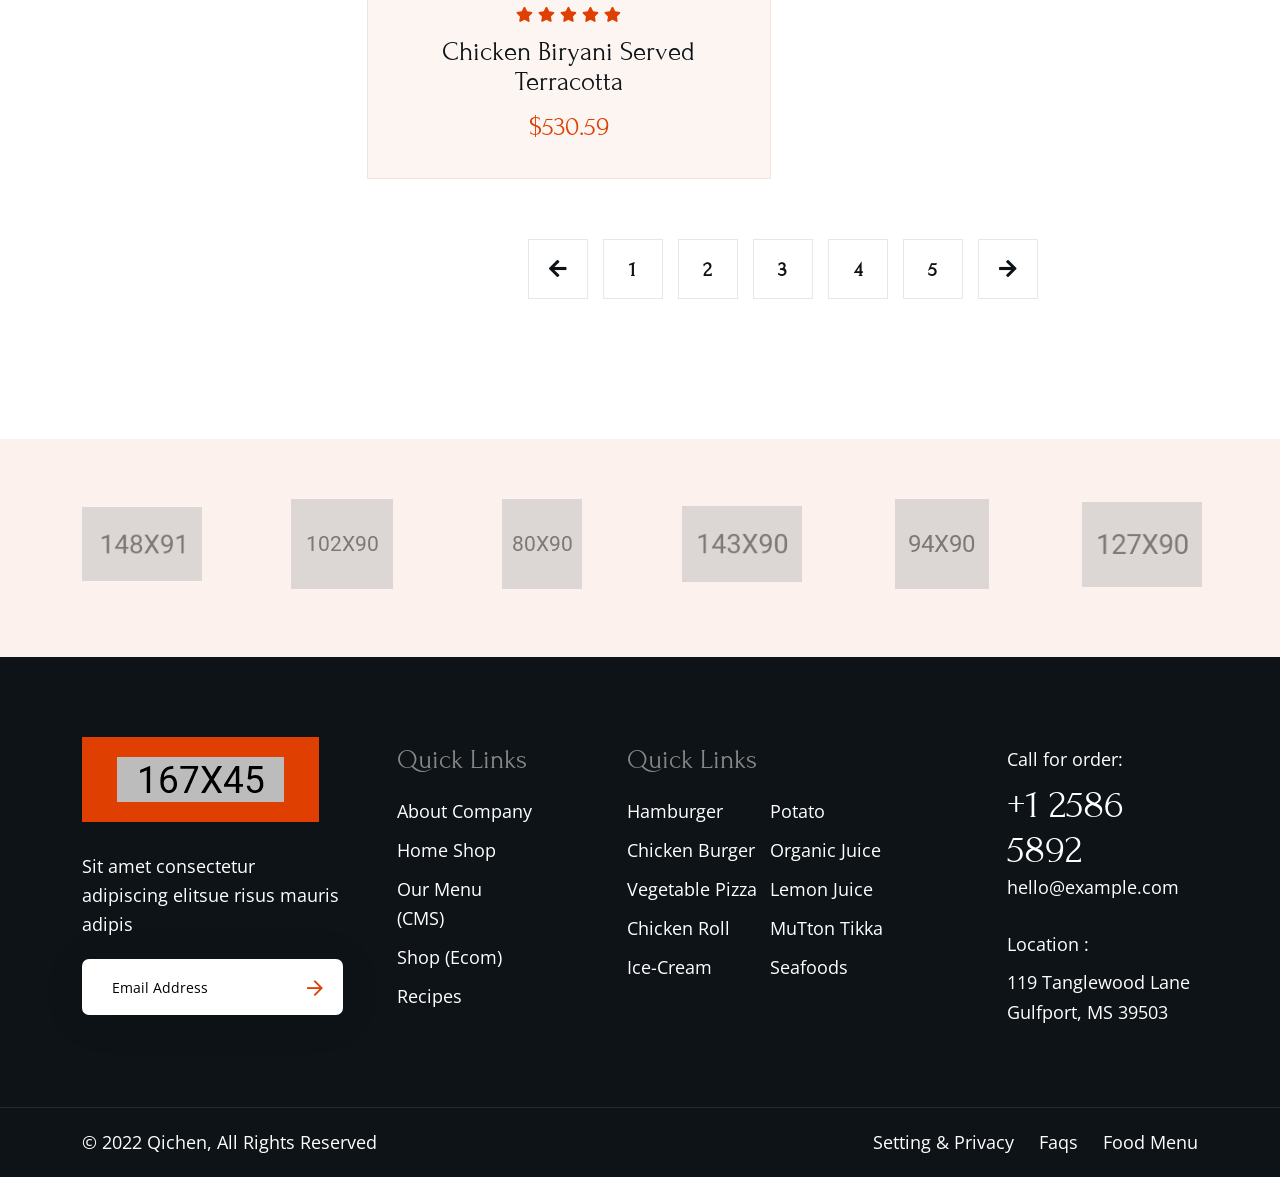
<file: products.html>
<!DOCTYPE html>
<html lang="zxx">
    <head>
        <!--====== Required meta tags ======-->
        <meta charset="utf-8">
        <meta http-equiv="x-ua-compatible" content="ie=edge">
        <meta name="description" content="">
        <meta name="viewport" content="width=device-width, initial-scale=1, shrink-to-fit=no">
        <!--====== Title ======-->
        <title>Midi Soir</title>
        <!--====== Favicon Icon ======-->
        <link rel="shortcut icon" href="assets/images/favicon.ico" type="image/png">
        <!--====== Flaticon css ======-->
        <link rel="stylesheet" href="assets/fonts/flaticon/flaticon.css">
        <!--====== FontAwesome css ======-->
        <link rel="stylesheet" href="assets/fonts/fontawesome/css/all.min.css">
        <!--====== Bootstrap css ======-->
        <link rel="stylesheet" href="assets/vendor/bootstrap/css/bootstrap.min.css">
        <!--====== magnific-popup css ======-->
        <link rel="stylesheet" href="assets/vendor/magnific-popup/dist/magnific-popup.css">
        <!--====== Slick-popup css ======-->
        <link rel="stylesheet" href="assets/vendor/slick/slick.css">
        <!--====== Jquery UI css ======-->
        <link rel="stylesheet" href="assets/vendor/jquery-ui/jquery-ui.min.css">
        <!--====== Nice Select css ======-->
        <link rel="stylesheet" href="assets/vendor/nice-select/css/nice-select.css">
        <!--====== Animate css ======-->
        <link rel="stylesheet" href="assets/vendor/animate.css">
        <!--====== Default css ======-->
        <link rel="stylesheet" href="assets/css/default.css">
        <!--====== Style css ======-->
        <link rel="stylesheet" href="assets/css/style.css">
    </head>
    <body>
        <!--====== Start Preloader ======-->
        <div class="preloader">
            <div class="loader">
                <div class="pre-shadow"></div>
                <div class="pre-box"></div>
            </div>
        </div><!--====== End Preloader ======-->
        <!--====== Search From ======-->
		<div class="modal fade search-modal" id="search-modal">
            <div class="modal-dialog modal-dialog-centered">
                <div class="modal-content">
                    <form>
                        <div class="form_group">
                        	<input type="text" class="form_control" placeholder="Search here" name="search">
                        	<label><i class="fa fa-search"></i></label>
                        </div>
                    </form>
                </div>
            </div>
        </div><!--====== Search From ======-->
        <!--====== Start Header ======-->
        <header class="header-area page-header transparent-header">
            <!--=== Header Navigation ===-->
            <div class="header-navigation navigation-two navigation-white">
                <div class="nav-overlay"></div>
                <div class="container-fluid">
                    <!--=== Primary Menu ===-->
                    <div class="primary-menu">
                        <!--=== Site Branding ===-->
                        <div class="site-branding">
                            <a href="index.html" class="brand-logo"><img src="assets/images/logo/logo-white.png" alt="Site Logo"></a>
                        </div>
                        <!--=== Nav Inner Menu ===-->
                        <div class="nav-inner-menu">
                            <div class="nav-menu">
                                <!--=== Mobile Logo ===-->
                                <div class="mobile-logo mb-30 d-block d-xl-none text-center">
                                    <a href="index.html" class="brand-logo"><img src="assets/images/logo/logo-black.png" alt="Site Logo"></a>
                                </div>
                                <!--=== Main Menu ===-->
                                <nav class="main-menu">
                                    <ul>
                                        <li class="menu-item has-children"><a href="#" class="active">Home</a>
                                            <ul class="sub-menu">
                                                <li><a href="index.html">Home Restaurant</a></li>
                                                <li><a href="index-2.html">Home Fastfood</a></li>
                                                <li><a href="index-3.html">Home Seafood</a></li>
                                            </ul>
                                        </li>
                                        <li class="menu-item has-children"><a href="#">Menu</a>
                                            <ul class="sub-menu">
                                                <li><a href="menu-fastfood.html">Menu Fastfood</a></li>
                                                <li><a href="menu-seafood.html">Menu Seafood</a></li>
                                            </ul>
                                        </li>
                                        <li class="menu-item"><a href="about.html">About</a></li>
                                        <li class="menu-item has-children"><a href="#">Shop</a>
                                            <ul class="sub-menu">
                                                <li><a href="products.html">Our Products</a></li>
                                                <li><a href="product-details.html">Product Details</a></li>
                                                <li><a href="cart.html">Sopping Cart</a></li>
                                                <li><a href="checkout.html">Checkout</a></li>
                                            </ul>
                                        </li>
                                        <li class="menu-item has-children"><a href="#">Blog</a>
                                            <ul class="sub-menu">
                                                <li><a href="blog-standard.html">Blog Standard</a></li>
                                                <li><a href="blog-details.html">Blog Details</a></li>
                                            </ul>
                                        </li>
                                        <li class="menu-item has-children"><a href="#">Pages</a>
                                            <ul class="sub-menu">
                                                <li><a href="gallery.html">Our Gallery</a></li>
                                                <li><a href="chefs.html">Our Chefs</a></li>
                                                <li><a href="history.html">Our History</a></li>
                                                <li><a href="reservations.html">Reservations</a></li>
                                                <li><a href="404.html">404</a></li>
                                                <li><a href="faq.html">Faq</a></li>
                                                <li><a href="contact.html">Contact</a></li>
                                            </ul>
                                        </li>
                                    </ul>
                                </nav>
                                <!--=== Nav Button ===-->
                                <div class="menu-button mt-40 d-xl-none">
                                    <a href="contact.html" class="main-btn btn-red">Book a Table<i class="fas fa-long-arrow-right"></i></a>
                                </div>
                            </div>
                            <!--=== Nav right Item ===-->
                            <div class="nav-right-item d-flex align-items-center">
                                <div class="search-button">
                                    <div class="search-btn" data-bs-toggle="modal" data-bs-target="#search-modal"><i class="fas fa-search"></i></div>
                                </div>
                                <div class="nav-call-button">
                                    <span><img src="assets/images/call.png" alt="icon"><a href="tel:000(123)45689">000 (123) 456 89</a></span>
                                </div>
                                <div class="menu-button d-xl-block d-none">
                                    <a href="contact.html" class="main-btn btn-red">Book a Table<i class="fas fa-long-arrow-right"></i></a>
                                </div>
                                <div class="navbar-toggler">
                                    <span></span>
                                    <span></span>
                                    <span></span>
                                </div>
                            </div>
                        </div>
                    </div>
                </div>
            </div>
        </header><!--====== End Header ======-->
        <!--====== Start Breadcrumb Section ======-->
        <section class="page-banner light-red-bg p-r z-1 bg_cover" style="background-image: url(assets/images/bg/page-bg-1.jpg);">
            <div class="container">
                <div class="row justify-content-center">
                    <div class="col-lg-10">
                        <div class="page-banner-content text-center wow fadeInDown">
                            <h1 class="page-title">Shop</h1>
                            <ul class="breadcrumb-link text-white">
                                <li><a href="index.html">Home</a></li>
                                <li class="active">Our Shop</li>
                            </ul>
                        </div>
                    </div>
                </div>
            </div>
        </section><!--====== End Breadcrumb Section ======-->
        <!--====== Start Product Section ======-->
        <section class="product-shop-section pt-130 pb-85">
            <div class="container">
                <div class="row">
                    <div class="col-lg-3">
                        <div class="products-sidebar-area">
                            <!--=== Product Search Widget ===-->
                            <div class="sidebar-widget product-search-widget mb-45 wow fadeInUp">
                                <h4 class="widget-title">Search</h4>
                                <form>
                                    <div class="form_group">
                                        <label><i class="fas fa-search"></i></label>
                                        <input type="text" class="form_control" placeholder="Search" name="search" required>
                                    </div>
                                </form>
                            </div>
                            <!--=== Product Category Widget ===-->
                            <div class="sidebar-widget product-category-widget mb-40 wow fadeInUp">
                                <h4 class="widget-title">Categories</h4>
                                <ul class="category-nav">
                                    <li><a href="#">Vegetable Hamburger<span class="dot-border"></span><span class="number">08</span></a></li>
                                    <li><a href="#">Italian Pizza<span class="dot-border"></span><span class="number">03</span></a></li>
                                    <li><a href="#">Sandwich<span class="dot-border"></span><span class="number">15</span></a></li>
                                    <li><a href="#">Chicken Roll<span class="dot-border"></span><span class="number">12</span></a></li>
                                    <li><a href="#">Soup<span class="dot-border"></span><span class="number">12</span></a></li>
                                </ul>
                            </div>
                            <!--=== Price Range Widget ===-->
                            <div class="sidebar-widget price-range-widget mb-35 wow fadeInUp">
                                <h4 class="widget-title">Price</h4>
                                <div id="slider-range"></div>
                                <div class="price-number">
                                    <span class="amount">Price <input type="text" id="amount"></span>
                                </div>
                            </div>
                            <!--=== Recent Product Widget ===-->
                            <div class="sidebar-widget recent-products-widget mb-45 wow fadeInUp">
                                <h4 class="widget-title">Products <span class="line"></span></h4>
                                <ul class="product-list">
                                    <li class="product-item d-flex align-items-center">
                                        <div class="thumb">
                                            <img src="assets/images/product/thumb-1.jpg" alt="">
                                        </div>
                                        <div class="info">
                                            <ul class="ratings">
                                                <li><i class="fas fa-star"></i></li>
                                                <li><i class="fas fa-star"></i></li>
                                                <li><i class="fas fa-star"></i></li>
                                                <li><i class="fas fa-star"></i></li>
                                                <li><i class="fas fa-star"></i></li>
                                            </ul>
                                            <h6><a href="product-details.html">Vegetable Hamburger</a></h6>
                                            <span class="price"><span class="curreny">$</span>58.63</span>
                                        </div>
                                    </li>
                                    <li class="product-item d-flex align-items-center">
                                        <div class="thumb">
                                            <img src="assets/images/product/thumb-2.jpg" alt="">
                                        </div>
                                        <div class="info">
                                            <ul class="ratings">
                                                <li><i class="fas fa-star"></i></li>
                                                <li><i class="fas fa-star"></i></li>
                                                <li><i class="fas fa-star"></i></li>
                                                <li><i class="fas fa-star"></i></li>
                                                <li><i class="fas fa-star"></i></li>
                                            </ul>
                                            <h6><a href="product-details.html">Italian Chicken Pizza</a></h6>
                                            <span class="price"><span class="curreny">$</span>83.25</span>
                                        </div>
                                    </li>
                                    <li class="product-item d-flex align-items-center">
                                        <div class="thumb">
                                            <img src="assets/images/product/thumb-3.jpg" alt="">
                                        </div>
                                        <div class="info">
                                            <ul class="ratings">
                                                <li><i class="fas fa-star"></i></li>
                                                <li><i class="fas fa-star"></i></li>
                                                <li><i class="fas fa-star"></i></li>
                                                <li><i class="fas fa-star"></i></li>
                                                <li><i class="fas fa-star"></i></li>
                                            </ul>
                                            <h6><a href="product-details.html">Crab Seafood sauce</a></h6>
                                            <span class="price"><span class="curreny">$</span>83.25</span>
                                        </div>
                                    </li>
                                </ul>
                            </div>
                            <!--=== Product Tag Widget ===-->
                            <div class="sidebar-widget product-tag-cloud mb-45 wow fadeInUp">
                                <h4 class="widget-title">Popular Tags <span class="line"></span></h4>
                                <a href="#">Restaurant</a>
                                <a href="#">Seafoods</a>
                                <a href="#">Burger</a>
                                <a href="#">Pizza</a>
                                <a href="#">Soup</a>
                                <a href="#">Crap</a>
                                <a href="#">Juice</a>
                                <a href="#">Bread</a>
                            </div>
                        </div>
                    </div>
                    <div class="col-lg-9">
                        <div class="product-search-filter wow fadeInUp mb-30">
                            <form>
                                <div class="row align-items-center">
                                    <div class="col-lg-5 col-md-6">
                                        <div class="show-text mb-15 wow fadeInLeft">
                                            <p>Showing 1 - 12 of 30 Results</p>
                                        </div>
                                    </div>
                                    <div class="col-lg-7 col-md-6">
                                        <div class="filter-category float-md-end wow fadeInRight mb-15">
                                            <ul>
                                                <li><a href="products.html"><i class="far fa-list"></i></a></li>
                                                <li><a href="products.html"><i class="far fa-th"></i></a></li>
                                                <li>
                                                    <select class="wide">
                                                        <option data-display="Default Shorting">Default Shorting</option>
                                                        <option value="01">Price High To Low</option>
                                                        <option value="02">Price Low To High</option>
                                                    </select>
                                                </li>
                                            </ul>
                                        </div>
                                    </div>
                                </div>
                            </form>
                        </div>
                        <div class="products-wrapper">
                            <div class="row">
                                <div class="col-xxl-4 col-md-6 col-sm-6">
                                    <div class="single-product-item text-center wow fadeInUp mb-30">
                                        <div class="product-thumbnail">
                                            <img src="assets/images/product/product-1.png" alt="Product Image">
                                        </div>
                                        <div class="product-info">
                                            <ul class="ratings">
                                                <li><i class="fas fa-star"></i></li>
                                                <li><i class="fas fa-star"></i></li>
                                                <li><i class="fas fa-star"></i></li>
                                                <li><i class="fas fa-star"></i></li>
                                                <li><i class="fas fa-star"></i></li>
                                            </ul>
                                            <h3 class="title"><a href="product-details.html">Delicious Vegetables
                                                Italian Pizza</a></h3>
                                            <span class="price"><span class="curreny">$</span>253.59</span>
                                        </div>
                                    </div>
                                </div>
                                <div class="col-xxl-4 col-md-6 col-sm-6">
                                    <div class="single-product-item text-center wow fadeInUp mb-30">
                                        <div class="product-thumbnail">
                                            <img src="assets/images/product/product-2.png" alt="Product Image">
                                            <span class="discount">25% Off</span>
                                        </div>
                                        <div class="product-info">
                                            <ul class="ratings">
                                                <li><i class="fas fa-star"></i></li>
                                                <li><i class="fas fa-star"></i></li>
                                                <li><i class="fas fa-star"></i></li>
                                                <li><i class="fas fa-star"></i></li>
                                                <li><i class="fas fa-star"></i></li>
                                            </ul>
                                            <h3 class="title"><a href="product-details.html">Cheese Burger Onion
                                                Tomato Lettuce</a></h3>
                                            <span class="price"><span class="curreny">$</span>152.53</span>
                                        </div>
                                    </div>
                                </div>
                                <div class="col-xxl-4 col-md-6 col-sm-6">
                                    <div class="single-product-item text-center wow fadeInUp mb-30">
                                        <div class="product-thumbnail">
                                            <img src="assets/images/product/product-3.png" alt="Product Image">
                                        </div>
                                        <div class="product-info">
                                            <ul class="ratings">
                                                <li><i class="fas fa-star"></i></li>
                                                <li><i class="fas fa-star"></i></li>
                                                <li><i class="fas fa-star"></i></li>
                                                <li><i class="fas fa-star"></i></li>
                                                <li><i class="fas fa-star"></i></li>
                                            </ul>
                                            <h3 class="title"><a href="product-details.html">Board Pita Chicken
                                                Ingredients</a></h3>
                                            <span class="price"><span class="curreny">$</span>85.59</span>
                                        </div>
                                    </div>
                                </div>
                                <div class="col-xxl-4 col-md-6 col-sm-6">
                                    <div class="single-product-item text-center wow fadeInUp mb-30">
                                        <div class="product-thumbnail">
                                            <img src="assets/images/product/product-4.png" alt="Product Image">
                                            <span class="discount">25% Off</span>
                                        </div>
                                        <div class="product-info">
                                            <ul class="ratings">
                                                <li><i class="fas fa-star"></i></li>
                                                <li><i class="fas fa-star"></i></li>
                                                <li><i class="fas fa-star"></i></li>
                                                <li><i class="fas fa-star"></i></li>
                                                <li><i class="fas fa-star"></i></li>
                                            </ul>
                                            <h3 class="title"><a href="product-details.html">Baked Chicken Wings
                                                Asian Tomatoes</a></h3>
                                            <span class="price"><span class="curreny">$</span>240.59</span>
                                        </div>
                                    </div>
                                </div>
                                <div class="col-xxl-4 col-md-6 col-sm-6">
                                    <div class="single-product-item text-center wow fadeInUp mb-30">
                                        <div class="product-thumbnail">
                                            <img src="assets/images/product/product-5.png" alt="Product Image">
                                        </div>
                                        <div class="product-info">
                                            <ul class="ratings">
                                                <li><i class="fas fa-star"></i></li>
                                                <li><i class="fas fa-star"></i></li>
                                                <li><i class="fas fa-star"></i></li>
                                                <li><i class="fas fa-star"></i></li>
                                                <li><i class="fas fa-star"></i></li>
                                            </ul>
                                            <h3 class="title"><a href="product-details.html">Red Alaskan King
                                                Sea Crab</a></h3>
                                            <span class="price"><span class="curreny">$</span>152.53</span>
                                        </div>
                                    </div>
                                </div>
                                <div class="col-xxl-4 col-md-6 col-sm-6">
                                    <div class="single-product-item text-center wow fadeInUp mb-30">
                                        <div class="product-thumbnail">
                                            <img src="assets/images/product/product-6.png" alt="Product Image">
                                            <span class="discount">Hot Deal</span>
                                        </div>
                                        <div class="product-info">
                                            <ul class="ratings">
                                                <li><i class="fas fa-star"></i></li>
                                                <li><i class="fas fa-star"></i></li>
                                                <li><i class="fas fa-star"></i></li>
                                                <li><i class="fas fa-star"></i></li>
                                                <li><i class="fas fa-star"></i></li>
                                            </ul>
                                            <h3 class="title"><a href="product-details.html">Pizza With Seafood
                                                Italian Foods</a></h3>
                                            <span class="price"><span class="curreny">$</span>320.59</span>
                                        </div>
                                    </div>
                                </div>
                                <div class="col-xxl-4 col-md-6 col-sm-6">
                                    <div class="single-product-item text-center wow fadeInUp mb-30">
                                        <div class="product-thumbnail">
                                            <img src="assets/images/product/product-7.png" alt="Product Image">
                                            <span class="discount">25% Off</span>
                                        </div>
                                        <div class="product-info">
                                            <ul class="ratings">
                                                <li><i class="fas fa-star"></i></li>
                                                <li><i class="fas fa-star"></i></li>
                                                <li><i class="fas fa-star"></i></li>
                                                <li><i class="fas fa-star"></i></li>
                                                <li><i class="fas fa-star"></i></li>
                                            </ul>
                                            <h3 class="title"><a href="product-details.html">Footlong Submarine
                                                Sandwich</a></h3>
                                            <span class="price"><span class="curreny">$</span>440.59</span>
                                        </div>
                                    </div>
                                </div>
                                <div class="col-xxl-4 col-md-6 col-sm-6">
                                    <div class="single-product-item text-center wow fadeInUp mb-30">
                                        <div class="product-thumbnail">
                                            <img src="assets/images/product/product-8.png" alt="Product Image">
                                        </div>
                                        <div class="product-info">
                                            <ul class="ratings">
                                                <li><i class="fas fa-star"></i></li>
                                                <li><i class="fas fa-star"></i></li>
                                                <li><i class="fas fa-star"></i></li>
                                                <li><i class="fas fa-star"></i></li>
                                                <li><i class="fas fa-star"></i></li>
                                            </ul>
                                            <h3 class="title"><a href="product-details.html">Fresh Crab seafood
                                                Sauce Crab</a></h3>
                                            <span class="price"><span class="curreny">$</span>352.53</span>
                                        </div>
                                    </div>
                                </div>
                                <div class="col-xxl-4 col-md-6 col-sm-6">
                                    <div class="single-product-item text-center wow fadeInUp mb-30">
                                        <div class="product-thumbnail">
                                            <img src="assets/images/product/product-9.png" alt="Product Image">
                                            <span class="discount">25% Off</span>
                                        </div>
                                        <div class="product-info">
                                            <ul class="ratings">
                                                <li><i class="fas fa-star"></i></li>
                                                <li><i class="fas fa-star"></i></li>
                                                <li><i class="fas fa-star"></i></li>
                                                <li><i class="fas fa-star"></i></li>
                                                <li><i class="fas fa-star"></i></li>
                                            </ul>
                                            <h3 class="title"><a href="product-details.html">Chicken Biryani
                                                Served Terracotta</a></h3>
                                            <span class="price"><span class="curreny">$</span>530.59</span>
                                        </div>
                                    </div>
                                </div>
                            </div>
                            <div class="row">
                                <div class="col-lg-12">
                                    <div class="qichen-pagination text-center wow fadeInUp mt-30 mb-45">
                                        <ul>
                                            <li><a href="#" class="prev"><i class="fas fa-arrow-left"></i></a></li>
                                            <li><a href="#">1</a></li>
                                            <li><a href="#">2</a></li>
                                            <li><a href="#">3</a></li>
                                            <li><a href="#">4</a></li>
                                            <li><a href="#">5</a></li>
                                            <li><a href="#" class="next"><i class="fas fa-arrow-right"></i></a></li>
                                        </ul>
                                    </div>
                                </div>
                            </div>
                        </div>
                    </div>
                </div>
            </div>
        </section><!--====== End Product Section ======-->
        <!--====== Start Partners Section ======-->
        <section class="partners-section light-red-bg pt-60 pb-60">
            <div class="container">
                <!--=== Partners Slider ===-->
                <div class="partner-slider-one wow fadeInDown">
                    <div class="single-partner-item">
                        <div class="partner-img">
                            <a href="#"><img src="assets/images/partners/partner-1.png" alt="Partner Image"></a>
                        </div>
                    </div>
                    <div class="single-partner-item">
                        <div class="partner-img">
                            <a href="#"><img src="assets/images/partners/partner-2.png" alt="Partner Image"></a>
                        </div>
                    </div>
                    <div class="single-partner-item">
                        <div class="partner-img">
                            <a href="#"><img src="assets/images/partners/partner-3.png" alt="Partner Image"></a>
                        </div>
                    </div>
                    <div class="single-partner-item">
                        <div class="partner-img">
                            <a href="#"><img src="assets/images/partners/partner-4.png" alt="Partner Image"></a>
                        </div>
                    </div>
                    <div class="single-partner-item">
                        <div class="partner-img">
                            <a href="#"><img src="assets/images/partners/partner-5.png" alt="Partner Image"></a>
                        </div>
                    </div>
                    <div class="single-partner-item">
                        <div class="partner-img">
                            <a href="#"><img src="assets/images/partners/partner-6.png" alt="Partner Image"></a>
                        </div>
                    </div>
                    <div class="single-partner-item">
                        <div class="partner-img">
                            <a href="#"><img src="assets/images/partners/partner-4.png" alt="Partner Image"></a>
                        </div>
                    </div>
                </div>
            </div>
        </section><!--====== End Partners Section ======-->
        <!--=== Start Footer ===-->
        <footer class="footer-dark dark-black-bg text-white p-r z-1 pt-80">
            <!--=== Footer Widget ===-->
            <div class="footer-widget-area pb-10 pb-40">
                <div class="container">
                    <div class="row">
                        <div class="col-lg-3 col-md-6">
                            <div class="footer-widget about-company-widget pr-lg-30 mb-40 wow fadeInUp">
                                <div class="footer-content">
                                    <a href="index.html" class="footer-logo mb-30"><img src="assets/images/logo/logo-white.png" alt="Brand Logo"></a>
                                    <p>Sit amet consectetur adipiscing elitsue risus mauris adipis</p>
                                    <form>
                                        <div class="form_group">
                                            <label><i class="far fa-arrow-right"></i></label>
                                            <input type="email" class="form_control" placeholder="Email Address" name="email">
                                        </div>
                                    </form>
                                </div>
                            </div>
                        </div>
                        <div class="col-lg-2 col-md-6">
                            <div class="footer-widget footer-nav-widget pl-lg-30 mb-40 wow fadeInDown">
                                <h4 class="widget-title">Quick Links</h4>
                                <div class="footer-nav-content">
                                    <ul class="footer-nav">
                                        <li><a href="#">About Company</a></li>
                                        <li><a href="#">Home Shop</a></li>
                                        <li><a href="#">Our Menu (CMS)</a></li>
                                        <li><a href="#">Shop (Ecom)</a></li>
                                        <li><a href="#">Recipes</a></li>
                                    </ul>
                                </div>
                            </div>
                        </div>
                        <div class="col-lg-4 col-md-6">
                            <div class="footer-widget footer-nav-widget-two pl-lg-70 mb-40 wow fadeInUp">
                                <h4 class="widget-title">Quick Links</h4>
                                <div class="footer-nav-content">
                                    <ul class="footer-nav">
                                        <li><a href="#">Hamburger</a></li>
                                        <li><a href="#">Chicken Burger</a></li>
                                        <li><a href="#">Vegetable Pizza</a></li>
                                        <li><a href="#">Chicken Roll</a></li>
                                        <li><a href="#">Ice-Cream</a></li>
                                    </ul>
                                    <ul class="footer-nav">
                                        <li><a href="#">Potato</a></li>
                                        <li><a href="#">Organic Juice</a></li>
                                        <li><a href="#">Lemon Juice</a></li>
                                        <li><a href="#">MuTton Tikka</a></li>
                                        <li><a href="#">Seafoods</a></li>
                                    </ul>
                                </div>
                            </div>
                        </div>
                        <div class="col-lg-3 col-md-6">
                            <div class="footer-widget contact-info-widget pl-lg-70 mb-40 wow fadeInDown">
                                <div class="contact-info-box mb-20">
                                    <span class="title">Call for order:</span>
                                    <h3><a href="tel:+125865892">+1 2586 5892</a></h3>
                                    <p><a href="mailto:hello@example.com">hello@example.com</a></p>
                                </div>
                                <div class="contact-info-box mb-20">
                                    <span class="title">Location :</span>
                                    <p>119 Tanglewood Lane
                                        Gulfport, MS 39503</p>
                                </div>
                            </div>
                        </div>
                    </div>
                </div>
            </div>
            <!--=== Copyright Area ===-->
            <div class="copyright-area border-top-1">
                <div class="container">
                    <div class="row">
                        <div class="col-lg-6">
                            <div class="copyright-text">
                                <P>&copy; 2022 Qichen, All Rights Reserved</P>
                            </div>
                        </div>
                        <div class="col-lg-6">
                            <div class="copyright-nav float-lg-end">
                                <ul>
                                    <li><a href="#">Setting & Privacy</a></li>
                                    <li><a href="#">Faqs</a></li>
                                    <li><a href="#">Food Menu</a></li>
                                </ul>
                            </div>
                        </div>
                    </div>
                </div>
            </div>
        </footer><!--=== End Footer ===-->
        <!--=== End Reservation Section ===-->
        <!--====== Back To Top  ======-->
        <a href="#" class="back-to-top" ><i class="far fa-angle-up"></i></a>
        <!--====== Jquery js ======-->
        <script src="assets/vendor/jquery-3.6.0.min.js"></script>
        <!--====== Bootstrap js ======-->
        <script src="assets/vendor/popper/popper.min.js"></script>
        <!--====== Bootstrap js ======-->
        <script src="assets/vendor/bootstrap/js/bootstrap.min.js"></script>
        <!--====== Slick js ======-->
        <script src="assets/vendor/slick/slick.min.js"></script>
        <!--====== Magnific js ======-->
        <script src="assets/vendor/magnific-popup/dist/jquery.magnific-popup.min.js"></script>
        <!--====== Isotope js ======-->
        <script src="assets/vendor/isotope.min.js"></script>
        <!--====== Imagesloaded js ======-->
        <script src="assets/vendor/imagesloaded.min.js"></script>
        <!--====== Counterup js ======-->
        <script src="assets/vendor/jquery.counterup.min.js"></script>
        <!--====== Waypoints js ======-->
        <script src="assets/vendor/jquery.waypoints.js"></script>
        <!--====== Nice-select js ======-->
        <script src="assets/vendor/nice-select/js/jquery.nice-select.min.js"></script>
        <!--====== jquery UI js ======-->
        <script src="assets/vendor/jquery-ui/jquery-ui.min.js"></script>
        <!--====== WOW js ======-->
        <script src="assets/vendor/wow.min.js"></script>
        <!--====== Main js ======-->
        <script src="assets/js/theme.js"></script>
    </body>
</html>
</file>
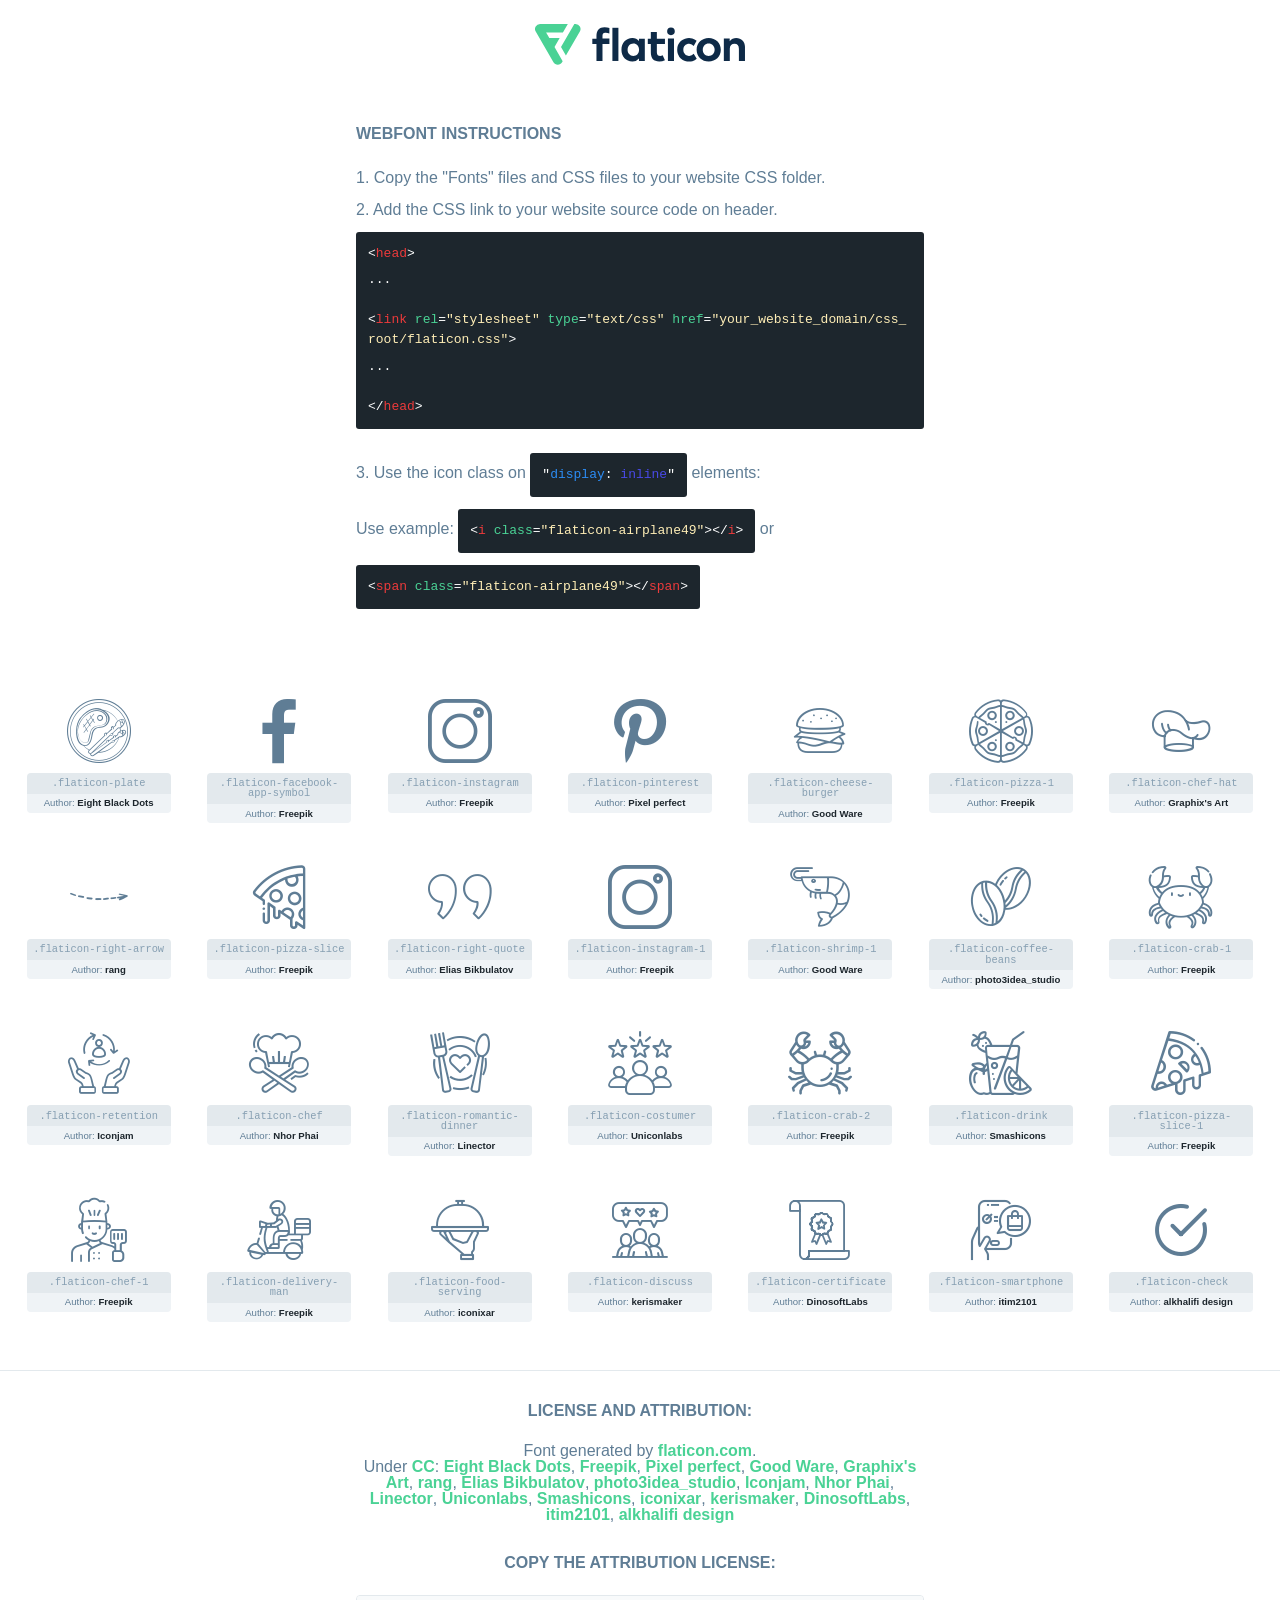
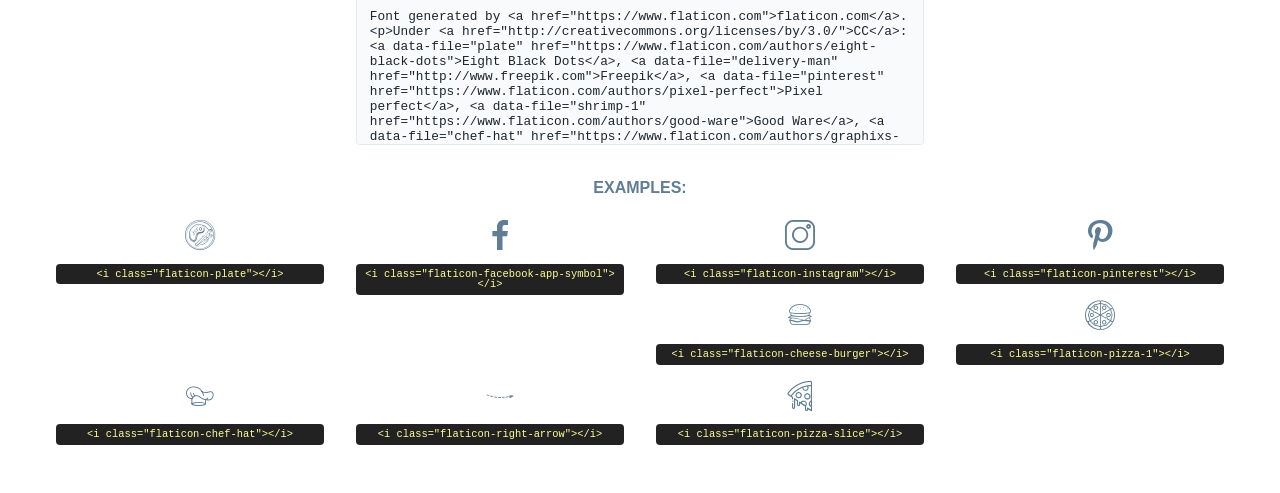
<file: assets/fonts/flaticon/flaticon.html>
<!DOCTYPE html>
<html lang="en">
<head>
    <title>Flaticon Webfont</title>
    <link rel="stylesheet" type="text/css" href="flaticon.css"/>
    <meta charset="UTF-8">
    <style>
        html, body, div, span, applet, object, iframe,
        h1, h2, h3, h4, h5, h6, p, blockquote, pre,
        a, abbr, acronym, address, big, cite, code,
        del, dfn, em, img, ins, kbd, q, s, samp,
        small, strike, strong, sub, sup, tt, var,
        b, u, i, center,
        dl, dt, dd, ol, ul, li,
        fieldset, form, label, legend,
        table, caption, tbody, tfoot, thead, tr, th, td,
        article, aside, canvas, details, embed,
        figure, figcaption, footer, header, hgroup,
        menu, nav, output, ruby, section, summary,
        time, mark, audio, video {
            margin: 0;
            padding: 0;
            border: 0;
            font-size: 100%;
            font: inherit;
            vertical-align: baseline;
        }

        /* HTML5 display-role reset for older browsers */
        article, aside, details, figcaption, figure,
        footer, header, hgroup, menu, nav, section {
            display: block;
        }

        body {
            line-height: 1;
        }

        ol, ul {
            list-style: none;
        }

        blockquote, q {
            quotes: none;
        }

        blockquote:before, blockquote:after,
        q:before, q:after {
            content: '';
            content: none;
        }

        table {
            border-collapse: collapse;
            border-spacing: 0;
        }

        body {
            font-family: Helvetica, Arial, sans-serif;
            font-size: 16px;
            color: #5f7d95;
        }

        a {
            color: #4AD295;
            font-weight: bold;
            text-decoration: none;
        }

        * {
            -moz-box-sizing: border-box;
            -webkit-box-sizing: border-box;
            box-sizing: border-box;
            margin: 0;
            padding: 0;
        }

        [class^="flaticon-"]:before, [class*=" flaticon-"]:before, [class^="flaticon-"]:after, [class*=" flaticon-"]:after {
            font-family: Flaticon;
            font-size: 30px;
            font-style: normal;
            margin-left: 20px;
            color: #333;
        }

        .wrapper {
            max-width: 600px;
            margin: auto;
            padding: 0 1em;
        }

        .title {
            margin-bottom: 24px;
            text-transform: uppercase;
            font-weight: bold;
        }

        header {
            text-align: center;
            padding: 24px;
        }

        header .logo {
            width: 210px;
            height: auto;
            border: none;
            display: inline-block;
        }

        header strong {
            font-size: 28px;
            font-weight: 500;
            vertical-align: middle;
        }

        .demo {
            margin: 2em auto;
            line-height: 1.25em;
        }

        .demo ul li {
            margin-bottom: 12px;
        }

        .demo ul li code {
            background-color: #1D262D;
            border-radius: 3px;
            padding: 12px;
            display: inline-block;
            color: #fff;
            font-family: Consolas, Monaco, Lucida Console, Liberation Mono, DejaVu Sans Mono, Bitstream Vera Sans Mono, Courier New, monospace;
            font-weight: lighter;
            margin-top: 12px;
            font-size: 13px;
            word-break: break-all;
        }

        .demo ul li code .red {
            color: #EC3A3B;
        }

        .demo ul li code .green {
            color: #4AD295;
        }

        .demo ul li code .yellow {
            color: #FFEEB6;
        }

        .demo ul li code .blue {
            color: #2C8CF4;
        }

        .demo ul li code .purple {
            color: #4949E7;
        }

        .demo ul li code .dots {
            margin-top: 0.5em;
            display: block;
        }

        #glyphs {
            border-bottom: 1px solid #E3E9ED;
            padding: 2em 0;
            text-align: center;
        }

        .glyph {
            display: inline-block;
            width: 9em;
            margin: 1em;
            text-align: center;
            vertical-align: top;
            background: #FFF;
        }

        .glyph .flaticon {
            padding: 10px;
            display: block;
            font-family: "Flaticon";
            font-size: 64px;
            line-height: 1;
        }

        .glyph .flaticon:before {
            font-size: 64px;
            color: #5f7d95;
            margin-left: 0;
        }

        .class-name {
            font-size: 0.65em;
            background-color: #E3E9ED;
            color: #869FB2;
            border-radius: 4px 4px 0 0;
            padding: 0.5em;
            font-family: Consolas, Monaco, Lucida Console, Liberation Mono, DejaVu Sans Mono, Bitstream Vera Sans Mono, Courier New, monospace;
        }

        .author-name {
            font-size: 0.6em;
            background-color: #EFF3F6;
            border-top: 0;
            border-radius: 0 0 4px 4px;
            padding: 0.5em;
        }

        .author-name a {
            color: #1D262D;
        }

        .class-name:last-child {
            font-size: 10px;
            color: #888;
        }

        .class-name:last-child a {
            font-size: 10px;
            color: #555;
        }

        .glyph > input {
            display: block;
            width: 100px;
            margin: 5px auto;
            text-align: center;
            font-size: 12px;
            cursor: text;
        }

        .glyph > input.icon-input {
            font-family: "Flaticon";
            font-size: 16px;
            margin-bottom: 10px;
        }

        .attribution .title {
            margin-top: 2em;
        }

        .attribution textarea {
            background-color: #F8FAFB;
            color: #1D262D;
            padding: 1em;
            border: none;
            box-shadow: none;
            border: 1px solid #E3E9ED;
            border-radius: 4px;
            resize: none;
            width: 100%;
            height: 150px;
            font-size: 0.8em;
            font-family: Consolas, Monaco, Lucida Console, Liberation Mono, DejaVu Sans Mono, Bitstream Vera Sans Mono, Courier New, monospace;
            -webkit-appearance: none;
        }

        .attribution textarea:hover {
            border-color: #CFD9E0;
        }

        .attribution textarea:focus {
            border-color: #4AD295;
        }

        .iconsuse {
            margin: 2em auto;
            text-align: center;
            max-width: 1200px;
        }

        .iconsuse:after {
            content: '';
            display: table;
            clear: both;
        }

        .iconsuse .image {
            float: left;
            width: 25%;
            padding: 0 1em;
        }

        .iconsuse .image p {
            margin-bottom: 1em;
        }

        .iconsuse .image span {
            display: block;
            font-size: 0.65em;
            background-color: #222;
            color: #fff;
            border-radius: 4px;
            padding: 0.5em;
            color: #FFFF99;
            margin-top: 1em;
            font-family: Consolas, Monaco, Lucida Console, Liberation Mono, DejaVu Sans Mono, Bitstream Vera Sans Mono, Courier New, monospace;
        }

        .flaticon:before {
            color: #5f7d95;
        }

        #footer {
            text-align: center;
            background-color: #1D262D;
            color: #869FB2;
            padding: 12px;
            font-size: 14px;
        }

        #footer a {
            font-weight: normal;
        }

        @media (max-width: 960px) {
            .iconsuse .image {
                width: 50%;
            }
        }

        .preview {
            width: 100px;
            display: inline-block;
            margin: 10px;
        }

        .preview .inner {
            display: inline-block;
            width: 100%;
            text-align: center;
            background: #f5f5f5;
            -webkit-border-radius: 3px 3px 0 0;
            -moz-border-radius: 3px 3px 0 0;
            border-radius: 3px 3px 0 0;
        }

        .preview .inner  {
            line-height: 85px;
            font-size: 40px;
            color: #333;
        }

        .label {
            display: inline-block;
            width: 100%;
            box-sizing: border-box;
            padding: 5px;
            font-size: 10px;
            font-family: Monaco, monospace;
            color: #666;
            white-space: nowrap;
            overflow: hidden;
            text-overflow: ellipsis;
            background: #ddd;
            -webkit-border-radius: 0 0 3px 3px;
            -moz-border-radius: 0 0 3px 3px;
            border-radius: 0 0 3px 3px;
            color: #666;
        }
    </style>
</head>
<body>
    <header>
        <a href="https://www.flaticon.com/" target="_blank" class="logo">
            <svg xmlns="http://www.w3.org/2000/svg" viewBox="0 0 394.3 76.5">
                <path d="M156.6,69.4H145.3V7.1h11.3Z" style="fill:#0e2a47"/>
                <path d="M206.2,69.4h-11V64.8a15.4,15.4,0,0,1-12.6,5.7c-11.6,0-20.3-9.5-20.3-22.1s8.8-22.1,20.3-22.1a15.4,15.4,0,0,1,12.6,5.8V27.5h11Zm-32.4-21c0,6.4,4.2,11.6,10.8,11.6s10.8-4.9,10.8-11.6-4.4-11.6-10.8-11.6S173.9,42,173.9,48.4Z"
                      style="fill:#0e2a47"/>
                <path d="M262.5,13.7a7.2,7.2,0,0,1-14.4,0,7.2,7.2,0,1,1,14.4,0ZM261,69.4H249.6v-42H261Z"
                      style="fill:#0e2a47"/>
                <path id="_Trazado_" data-name="&lt;Trazado&gt;"
                      d="M139.6,17.8a16.6,16.6,0,0,0-8-1.4c-3.2.4-4.9,2-4.9,5.9v5.1h13V37.5h-13v32H115.4v-32h-7.8v-10h7.8V22.2c0-9.9,5.2-16.3,15-16.3a23.4,23.4,0,0,1,9.3,1.8Z"
                      style="fill:#0e2a47"/>
                <path d="M235.1,60c-3.5,0-6.3-1.9-6.3-7.1V37.5H244v-10H228.8V15H217.5V27.5h-5.7v10h5.7V53.7c0,10.9,5.3,16.8,15.7,16.8A22.9,22.9,0,0,0,244,68l-4.3-9.1A12.3,12.3,0,0,1,235.1,60Z"
                      style="fill:#0e2a47"/>
                <path d="M348.9,48.4c0,12.6-9.7,22.1-22.7,22.1s-22.7-9.4-22.7-22.1,9.6-22.1,22.7-22.1S348.9,35.8,348.9,48.4Zm-33.9,0c0,6.8,4.8,11.6,11.1,11.6s11.2-4.8,11.2-11.6-4.8-11.6-11.2-11.6S315.1,41.6,315.1,48.4Z"
                      style="fill:#0e2a47"/>
                <path d="M394.3,42.7V69.4H382.9V46.3c0-6.1-3-9.4-8.2-9.4s-8.9,3.2-8.9,9.5v23H354.6v-42h11v4.9c3-4.5,7.6-6.1,12.3-6.1C387.5,26.3,394.3,33,394.3,42.7Z"
                      style="fill:#0e2a47"/>
                <path d="M298,55.7h0a12.4,12.4,0,0,1-8.2,4.2h-.9l-1.8-.2a10,10,0,0,1-7.4-5.6,13.2,13.2,0,0,1-1.2-5.8,13,13,0,0,1,1.3-5.9,10.1,10.1,0,0,1,7.5-5.5h2.4a11.7,11.7,0,0,1,8.3,4.2l5.5-9.6a19.9,19.9,0,0,0-8.1-4.3,23.4,23.4,0,0,0-6.1-.8,25.2,25.2,0,0,0-7.5,1.1,20.9,20.9,0,0,0-8,4.6,21.9,21.9,0,0,0-6.8,16.4,21.9,21.9,0,0,0,6.7,16.3,20.9,20.9,0,0,0,8,4.6,25.2,25.2,0,0,0,7.7,1.2,23.6,23.6,0,0,0,6.2-.8,20,20,0,0,0,8.1-4.4Z"
                      style="fill:#0e2a47"/>
                <path d="M46.3,26.5H26.9L20.8,16H52.4L61.6,0H9.4A9.3,9.3,0,0,0,1.3,4.7a9.3,9.3,0,0,0,0,9.4L34.6,71.8a9.4,9.4,0,0,0,16.2,0l1.1-1.9L36.6,43.3Z"
                      style="fill:#4ad295"/>
                <path d="M84.2,4.7A9.3,9.3,0,0,0,76.1,0H73.8l-25,43.3,9.2,16L84.2,14A9.3,9.3,0,0,0,84.2,4.7Z"
                      style="fill:#4ad295"/>
            </svg>
        </a>
    </header>
    <section class="demo wrapper">

        <p class="title">Webfont Instructions</p>

        <ul>
            <li>
                <span class="num">1. </span>Copy the "Fonts" files and CSS files to your website CSS folder.
            </li>
            <li>
                <span class="num">2. </span>Add the CSS link to your website source code on header.
                <code class="big">
                    &lt;<span class="red">head</span>&gt;
                    <br/><span class="dots">...</span>
                    <br/>&lt;<span class="red">link</span> <span class="green">rel</span>=<span
                        class="yellow">"stylesheet"</span> <span class="green">type</span>=<span
                        class="yellow">"text/css"</span> <span class="green">href</span>=<span class="yellow">"your_website_domain/css_root/flaticon.css"</span>&gt;
                    <br/><span class="dots">...</span>
                    <br/>&lt;/<span class="red">head</span>&gt;
                </code>
            </li>

            <li>
                <p>
                    <span class="num">3. </span>Use the icon class on <code>"<span class="blue">display</span>:<span
                        class="purple"> inline</span>"</code> elements:
                    <br/>
                    Use example: <code>&lt;<span class="red">i</span> <span class="green">class</span>=<span class="yellow">&quot;flaticon-airplane49&quot;</span>&gt;&lt;/<span
                        class="red">i</span>&gt;</code> or <code>&lt;<span class="red">span</span> <span
                        class="green">class</span>=<span class="yellow">&quot;flaticon-airplane49&quot;</span>&gt;&lt;/<span
                        class="red">span</span>&gt;</code>
            </li>
        </ul>

    </section>
    <section id="glyphs">
            <div class="glyph">
                <i class="flaticon flaticon-plate"></i>
                <div class="class-name">.flaticon-plate</div>
                <div class="author-name">Author: <a data-file="plate" href="https://www.flaticon.com/authors/eight-black-dots">Eight Black Dots</a> </div>
            </div>

            <div class="glyph">
                <i class="flaticon flaticon-facebook-app-symbol"></i>
                <div class="class-name">.flaticon-facebook-app-symbol</div>
                <div class="author-name">Author: <a data-file="facebook-app-symbol" href="http://www.freepik.com">Freepik</a> </div>
            </div>

            <div class="glyph">
                <i class="flaticon flaticon-instagram"></i>
                <div class="class-name">.flaticon-instagram</div>
                <div class="author-name">Author: <a data-file="instagram" href="http://www.freepik.com">Freepik</a> </div>
            </div>

            <div class="glyph">
                <i class="flaticon flaticon-pinterest"></i>
                <div class="class-name">.flaticon-pinterest</div>
                <div class="author-name">Author: <a data-file="pinterest" href="https://www.flaticon.com/authors/pixel-perfect">Pixel perfect</a> </div>
            </div>

            <div class="glyph">
                <i class="flaticon flaticon-cheese-burger"></i>
                <div class="class-name">.flaticon-cheese-burger</div>
                <div class="author-name">Author: <a data-file="cheese-burger" href="https://www.flaticon.com/authors/good-ware">Good Ware</a> </div>
            </div>

            <div class="glyph">
                <i class="flaticon flaticon-pizza-1"></i>
                <div class="class-name">.flaticon-pizza-1</div>
                <div class="author-name">Author: <a data-file="pizza-1" href="http://www.freepik.com">Freepik</a> </div>
            </div>

            <div class="glyph">
                <i class="flaticon flaticon-chef-hat"></i>
                <div class="class-name">.flaticon-chef-hat</div>
                <div class="author-name">Author: <a data-file="chef-hat" href="https://www.flaticon.com/authors/graphixs-art">Graphix's Art</a> </div>
            </div>

            <div class="glyph">
                <i class="flaticon flaticon-right-arrow"></i>
                <div class="class-name">.flaticon-right-arrow</div>
                <div class="author-name">Author: <a data-file="right-arrow" href="https://www.flaticon.com/authors/rang">rang</a> </div>
            </div>

            <div class="glyph">
                <i class="flaticon flaticon-pizza-slice"></i>
                <div class="class-name">.flaticon-pizza-slice</div>
                <div class="author-name">Author: <a data-file="pizza-slice" href="http://www.freepik.com">Freepik</a> </div>
            </div>

            <div class="glyph">
                <i class="flaticon flaticon-right-quote"></i>
                <div class="class-name">.flaticon-right-quote</div>
                <div class="author-name">Author: <a data-file="right-quote" href="https://www.flaticon.com/authors/elias-bikbulatov">Elias Bikbulatov</a> </div>
            </div>

            <div class="glyph">
                <i class="flaticon flaticon-instagram-1"></i>
                <div class="class-name">.flaticon-instagram-1</div>
                <div class="author-name">Author: <a data-file="instagram-1" href="http://www.freepik.com">Freepik</a> </div>
            </div>

            <div class="glyph">
                <i class="flaticon flaticon-shrimp-1"></i>
                <div class="class-name">.flaticon-shrimp-1</div>
                <div class="author-name">Author: <a data-file="shrimp-1" href="https://www.flaticon.com/authors/good-ware">Good Ware</a> </div>
            </div>

            <div class="glyph">
                <i class="flaticon flaticon-coffee-beans"></i>
                <div class="class-name">.flaticon-coffee-beans</div>
                <div class="author-name">Author: <a data-file="coffee-beans" href="https://www.flaticon.com/authors/photo3idea-studio">photo3idea_studio</a> </div>
            </div>

            <div class="glyph">
                <i class="flaticon flaticon-crab-1"></i>
                <div class="class-name">.flaticon-crab-1</div>
                <div class="author-name">Author: <a data-file="crab-1" href="http://www.freepik.com">Freepik</a> </div>
            </div>

            <div class="glyph">
                <i class="flaticon flaticon-retention"></i>
                <div class="class-name">.flaticon-retention</div>
                <div class="author-name">Author: <a data-file="retention" href="https://www.flaticon.com/authors/iconjam">Iconjam</a> </div>
            </div>

            <div class="glyph">
                <i class="flaticon flaticon-chef"></i>
                <div class="class-name">.flaticon-chef</div>
                <div class="author-name">Author: <a data-file="chef" href="https://www.flaticon.com/authors/nhor-phai">Nhor Phai</a> </div>
            </div>

            <div class="glyph">
                <i class="flaticon flaticon-romantic-dinner"></i>
                <div class="class-name">.flaticon-romantic-dinner</div>
                <div class="author-name">Author: <a data-file="romantic-dinner" href="https://www.flaticon.com/authors/linector">Linector</a> </div>
            </div>

            <div class="glyph">
                <i class="flaticon flaticon-costumer"></i>
                <div class="class-name">.flaticon-costumer</div>
                <div class="author-name">Author: <a data-file="costumer" href="https://www.flaticon.com/authors/uniconlabs">Uniconlabs</a> </div>
            </div>

            <div class="glyph">
                <i class="flaticon flaticon-crab-2"></i>
                <div class="class-name">.flaticon-crab-2</div>
                <div class="author-name">Author: <a data-file="crab-2" href="http://www.freepik.com">Freepik</a> </div>
            </div>

            <div class="glyph">
                <i class="flaticon flaticon-drink"></i>
                <div class="class-name">.flaticon-drink</div>
                <div class="author-name">Author: <a data-file="drink" href="https://www.flaticon.com/authors/smashicons">Smashicons</a> </div>
            </div>

            <div class="glyph">
                <i class="flaticon flaticon-pizza-slice-1"></i>
                <div class="class-name">.flaticon-pizza-slice-1</div>
                <div class="author-name">Author: <a data-file="pizza-slice-1" href="http://www.freepik.com">Freepik</a> </div>
            </div>

            <div class="glyph">
                <i class="flaticon flaticon-chef-1"></i>
                <div class="class-name">.flaticon-chef-1</div>
                <div class="author-name">Author: <a data-file="chef-1" href="http://www.freepik.com">Freepik</a> </div>
            </div>

            <div class="glyph">
                <i class="flaticon flaticon-delivery-man"></i>
                <div class="class-name">.flaticon-delivery-man</div>
                <div class="author-name">Author: <a data-file="delivery-man" href="http://www.freepik.com">Freepik</a> </div>
            </div>

            <div class="glyph">
                <i class="flaticon flaticon-food-serving"></i>
                <div class="class-name">.flaticon-food-serving</div>
                <div class="author-name">Author: <a data-file="food-serving" href="https://www.flaticon.com/authors/iconixar">iconixar</a> </div>
            </div>

            <div class="glyph">
                <i class="flaticon flaticon-discuss"></i>
                <div class="class-name">.flaticon-discuss</div>
                <div class="author-name">Author: <a data-file="discuss" href="https://www.flaticon.com/authors/kerismaker">kerismaker</a> </div>
            </div>

            <div class="glyph">
                <i class="flaticon flaticon-certificate"></i>
                <div class="class-name">.flaticon-certificate</div>
                <div class="author-name">Author: <a data-file="certificate" href="https://www.flaticon.com/authors/dinosoftlabs">DinosoftLabs</a> </div>
            </div>

            <div class="glyph">
                <i class="flaticon flaticon-smartphone"></i>
                <div class="class-name">.flaticon-smartphone</div>
                <div class="author-name">Author: <a data-file="smartphone" href="https://www.flaticon.com/authors/itim2101">itim2101</a> </div>
            </div>

            <div class="glyph">
                <i class="flaticon flaticon-check"></i>
                <div class="class-name">.flaticon-check</div>
                <div class="author-name">Author: <a data-file="check" href="https://www.flaticon.com/authors/alkhalifi-design">alkhalifi design</a> </div>
            </div>

    </section>

    <section class="attribution wrapper"   style="text-align:center;">

        <div class="title">License and attribution:</div><div class="attrDiv">Font generated by <a href="https://www.flaticon.com">flaticon.com</a>. <div><p>Under <a href="http://creativecommons.org/licenses/by/3.0/">CC</a>: <a data-file="plate" href="https://www.flaticon.com/authors/eight-black-dots">Eight Black Dots</a>, <a data-file="delivery-man" href="http://www.freepik.com">Freepik</a>, <a data-file="pinterest" href="https://www.flaticon.com/authors/pixel-perfect">Pixel perfect</a>, <a data-file="shrimp-1" href="https://www.flaticon.com/authors/good-ware">Good Ware</a>, <a data-file="chef-hat" href="https://www.flaticon.com/authors/graphixs-art">Graphix's Art</a>, <a data-file="right-arrow" href="https://www.flaticon.com/authors/rang">rang</a>, <a data-file="right-quote" href="https://www.flaticon.com/authors/elias-bikbulatov">Elias Bikbulatov</a>, <a data-file="coffee-beans" href="https://www.flaticon.com/authors/photo3idea-studio">photo3idea_studio</a>, <a data-file="retention" href="https://www.flaticon.com/authors/iconjam">Iconjam</a>, <a data-file="chef" href="https://www.flaticon.com/authors/nhor-phai">Nhor Phai</a>, <a data-file="romantic-dinner" href="https://www.flaticon.com/authors/linector">Linector</a>, <a data-file="costumer" href="https://www.flaticon.com/authors/uniconlabs">Uniconlabs</a>, <a data-file="drink" href="https://www.flaticon.com/authors/smashicons">Smashicons</a>, <a data-file="food-serving" href="https://www.flaticon.com/authors/iconixar">iconixar</a>, <a data-file="discuss" href="https://www.flaticon.com/authors/kerismaker">kerismaker</a>, <a data-file="certificate" href="https://www.flaticon.com/authors/dinosoftlabs">DinosoftLabs</a>, <a data-file="smartphone" href="https://www.flaticon.com/authors/itim2101">itim2101</a>, <a data-file="check" href="https://www.flaticon.com/authors/alkhalifi-design">alkhalifi design</a></p>  </div>
        </div>
        <div class="title">Copy the Attribution License:</div>

        <textarea onclick="this.focus();this.select();">Font generated by &lt;a href=&quot;https://www.flaticon.com&quot;&gt;flaticon.com&lt;/a&gt;. <p>Under <a href="http://creativecommons.org/licenses/by/3.0/">CC</a>: <a data-file="plate" href="https://www.flaticon.com/authors/eight-black-dots">Eight Black Dots</a>, <a data-file="delivery-man" href="http://www.freepik.com">Freepik</a>, <a data-file="pinterest" href="https://www.flaticon.com/authors/pixel-perfect">Pixel perfect</a>, <a data-file="shrimp-1" href="https://www.flaticon.com/authors/good-ware">Good Ware</a>, <a data-file="chef-hat" href="https://www.flaticon.com/authors/graphixs-art">Graphix's Art</a>, <a data-file="right-arrow" href="https://www.flaticon.com/authors/rang">rang</a>, <a data-file="right-quote" href="https://www.flaticon.com/authors/elias-bikbulatov">Elias Bikbulatov</a>, <a data-file="coffee-beans" href="https://www.flaticon.com/authors/photo3idea-studio">photo3idea_studio</a>, <a data-file="retention" href="https://www.flaticon.com/authors/iconjam">Iconjam</a>, <a data-file="chef" href="https://www.flaticon.com/authors/nhor-phai">Nhor Phai</a>, <a data-file="romantic-dinner" href="https://www.flaticon.com/authors/linector">Linector</a>, <a data-file="costumer" href="https://www.flaticon.com/authors/uniconlabs">Uniconlabs</a>, <a data-file="drink" href="https://www.flaticon.com/authors/smashicons">Smashicons</a>, <a data-file="food-serving" href="https://www.flaticon.com/authors/iconixar">iconixar</a>, <a data-file="discuss" href="https://www.flaticon.com/authors/kerismaker">kerismaker</a>, <a data-file="certificate" href="https://www.flaticon.com/authors/dinosoftlabs">DinosoftLabs</a>, <a data-file="smartphone" href="https://www.flaticon.com/authors/itim2101">itim2101</a>, <a data-file="check" href="https://www.flaticon.com/authors/alkhalifi-design">alkhalifi design</a></p> 
        </textarea>

    </section>

    <section class="iconsuse">

        <div class="title">Examples:</div>
            <div class="image">
                <p>
                    <i class="flaticon flaticon-plate"></i>
                    <span>&lt;i class=&quot;flaticon-plate&quot;&gt;&lt;/i&gt;</span>
                </p>
            </div>
            <div class="image">
                <p>
                    <i class="flaticon flaticon-facebook-app-symbol"></i>
                    <span>&lt;i class=&quot;flaticon-facebook-app-symbol&quot;&gt;&lt;/i&gt;</span>
                </p>
            </div>
            <div class="image">
                <p>
                    <i class="flaticon flaticon-instagram"></i>
                    <span>&lt;i class=&quot;flaticon-instagram&quot;&gt;&lt;/i&gt;</span>
                </p>
            </div>
            <div class="image">
                <p>
                    <i class="flaticon flaticon-pinterest"></i>
                    <span>&lt;i class=&quot;flaticon-pinterest&quot;&gt;&lt;/i&gt;</span>
                </p>
            </div>
            <div class="image">
                <p>
                    <i class="flaticon flaticon-cheese-burger"></i>
                    <span>&lt;i class=&quot;flaticon-cheese-burger&quot;&gt;&lt;/i&gt;</span>
                </p>
            </div>
            <div class="image">
                <p>
                    <i class="flaticon flaticon-pizza-1"></i>
                    <span>&lt;i class=&quot;flaticon-pizza-1&quot;&gt;&lt;/i&gt;</span>
                </p>
            </div>
            <div class="image">
                <p>
                    <i class="flaticon flaticon-chef-hat"></i>
                    <span>&lt;i class=&quot;flaticon-chef-hat&quot;&gt;&lt;/i&gt;</span>
                </p>
            </div>
            <div class="image">
                <p>
                    <i class="flaticon flaticon-right-arrow"></i>
                    <span>&lt;i class=&quot;flaticon-right-arrow&quot;&gt;&lt;/i&gt;</span>
                </p>
            </div>
            <div class="image">
                <p>
                    <i class="flaticon flaticon-pizza-slice"></i>
                    <span>&lt;i class=&quot;flaticon-pizza-slice&quot;&gt;&lt;/i&gt;</span>
                </p>
            </div>
            <div class="image">
                <p
</file>
<file: assets/fonts/flaticon/flaticon.css>
@charset "UTF-8";
@font-face {
  font-family: "flaticon";
  src: url("./flaticon.ttf?e2ee03f5e531a4aef80064dd7529a383") format("truetype"), url("./flaticon.woff?e2ee03f5e531a4aef80064dd7529a383") format("woff"), url("./flaticon.woff2?e2ee03f5e531a4aef80064dd7529a383") format("woff2"), url("./flaticon.eot?e2ee03f5e531a4aef80064dd7529a383#iefix") format("embedded-opentype"), url("./flaticon.svg?e2ee03f5e531a4aef80064dd7529a383#flaticon") format("svg"); }

i[class^="flaticon-"]:before, i[class*=" flaticon-"]:before {
  font-family: flaticon !important;
  font-style: normal;
  font-weight: normal !important;
  font-variant: normal;
  text-transform: none;
  line-height: 1;
  -webkit-font-smoothing: antialiased;
  -moz-osx-font-smoothing: grayscale; }

.flaticon-plate:before {
  content: ""; }

.flaticon-facebook-app-symbol:before {
  content: ""; }

.flaticon-instagram:before {
  content: ""; }

.flaticon-pinterest:before {
  content: ""; }

.flaticon-cheese-burger:before {
  content: ""; }

.flaticon-pizza-1:before {
  content: ""; }

.flaticon-chef-hat:before {
  content: ""; }

.flaticon-right-arrow:before {
  content: ""; }

.flaticon-pizza-slice:before {
  content: ""; }

.flaticon-right-quote:before {
  content: ""; }

.flaticon-instagram-1:before {
  content: ""; }

.flaticon-shrimp-1:before {
  content: ""; }

.flaticon-coffee-beans:before {
  content: ""; }

.flaticon-crab-1:before {
  content: ""; }

.flaticon-retention:before {
  content: ""; }

.flaticon-chef:before {
  content: ""; }

.flaticon-romantic-dinner:before {
  content: ""; }

.flaticon-costumer:before {
  content: ""; }

.flaticon-crab-2:before {
  content: ""; }

.flaticon-drink:before {
  content: ""; }

.flaticon-pizza-slice-1:before {
  content: ""; }

.flaticon-chef-1:before {
  content: ""; }

.flaticon-delivery-man:before {
  content: ""; }

.flaticon-food-serving:before {
  content: ""; }

.flaticon-discuss:before {
  content: ""; }

.flaticon-certificate:before {
  content: ""; }

.flaticon-smartphone:before {
  content: ""; }

.flaticon-check:before {
  content: ""; }
</file>
<file: assets/vendor/nice-select/css/nice-select.css>
.nice-select {
	-webkit-tap-highlight-color: transparent;
	background-color: #fff;
	border-radius: 5px;
	border: solid 1px #e8e8e8;
	box-sizing: border-box;
	clear: both;
	cursor: pointer;
	display: block;
	float: left;
	font-family: inherit;
	font-size: 14px;
	font-weight: normal;
	height: 42px;
	line-height: 40px;
	outline: none;
	padding-left: 18px;
	padding-right: 30px;
	position: relative;
	text-align: left !important;
	-webkit-transition: all 0.2s ease-in-out;
	transition: all 0.2s ease-in-out;
	-webkit-user-select: none;
	-moz-user-select: none;
	-ms-user-select: none;
	user-select: none;
	white-space: nowrap;
	width: auto;
}
.nice-select:hover {
	border-color: #dbdbdb;
}
.nice-select:active,
.nice-select.open,
.nice-select:focus {
	border-color: #999;
}
.nice-select.open .list {
	opacity: 1;
	pointer-events: auto;
	-webkit-transform: scale(1) translateY(0);
	-ms-transform: scale(1) translateY(0);
	transform: scale(1) translateY(0);
}
.nice-select.disabled {
	border-color: #ededed;
	color: #999;
	pointer-events: none;
}
.nice-select.disabled:after {
	border-color: #cccccc;
}
.nice-select.wide {
	width: 100%;
}
.nice-select.wide .list {
	left: 0 !important;
	right: 0 !important;
}
.nice-select.right {
	float: right;
}
.nice-select.right .list {
	left: auto;
	right: 0;
}
.nice-select.small {
	font-size: 12px;
	height: 36px;
	line-height: 34px;
}
.nice-select.small:after {
	height: 4px;
	width: 4px;
}
.nice-select.small .option {
	line-height: 34px;
	min-height: 34px;
}
.nice-select .list {
	background-color: #fff;
	border-radius: 5px;
	box-shadow: 0 0 0 1px rgba(68, 68, 68, 0.11);
	box-sizing: border-box;
	margin-top: 4px;
	opacity: 0;
	overflow: hidden;
	padding: 0;
	pointer-events: none;
	position: absolute;
	top: 100%;
	left: 0;
	-webkit-transform-origin: 50% 0;
	-ms-transform-origin: 50% 0;
	transform-origin: 50% 0;
	-webkit-transform: scale(0.75) translateY(-21px);
	-ms-transform: scale(0.75) translateY(-21px);
	transform: scale(0.75) translateY(-21px);
	-webkit-transition: all 0.2s cubic-bezier(0.5, 0, 0, 1.25), opacity 0.15s ease-out;
	transition: all 0.2s cubic-bezier(0.5, 0, 0, 1.25), opacity 0.15s ease-out;
	z-index: 9;
}
.nice-select .list:hover .option:not(:hover) {
	background-color: transparent !important;
}
.nice-select .option {
	cursor: pointer;
	font-weight: 400;
	line-height: 40px;
	list-style: none;
	min-height: 40px;
	outline: none;
	padding-left: 18px;
	padding-right: 29px;
	text-align: left;
	-webkit-transition: all 0.2s;
	transition: all 0.2s;
}
.nice-select .option:hover,
.nice-select .option.focus,
.nice-select .option.selected.focus {
	background-color: #f6f6f6;
}
.nice-select .option.selected {
	font-weight: bold;
}
.nice-select .option.disabled {
	background-color: transparent;
	color: #999;
	cursor: default;
}
.no-csspointerevents .nice-select .list {
	display: none;
}
.no-csspointerevents .nice-select.open .list {
	display: block;
}
</file>
<file: assets/css/default.css>
/*---------------------------------------
    - Margin & Padding
-----------------------------------------*/
/*-- Margin Top --*/
.mt-5 {
  margin-top: 5px; }

.mt-10 {
  margin-top: 10px; }

.mt-15 {
  margin-top: 15px; }

.mt-20 {
  margin-top: 20px; }

.mt-25 {
  margin-top: 25px; }

.mt-30 {
  margin-top: 30px; }

.mt-35 {
  margin-top: 35px; }

.mt-40 {
  margin-top: 40px; }

.mt-45 {
  margin-top: 45px; }

.mt-50 {
  margin-top: 50px; }

.mt-55 {
  margin-top: 55px; }

.mt-60 {
  margin-top: 60px; }

.mt-65 {
  margin-top: 65px; }

.mt-70 {
  margin-top: 70px; }

.mt-75 {
  margin-top: 75px; }

.mt-80 {
  margin-top: 80px; }

.mt-85 {
  margin-top: 85px; }

.mt-90 {
  margin-top: 90px; }

.mt-95 {
  margin-top: 95px; }

.mt-100 {
  margin-top: 100px; }

.mt-105 {
  margin-top: 105px; }

.mt-110 {
  margin-top: 110px; }

.mt-115 {
  margin-top: 115px; }

.mt-120 {
  margin-top: 120px; }

.mt-125 {
  margin-top: 125px; }

.mt-130 {
  margin-top: 130px; }

.mt-135 {
  margin-top: 135px; }

.mt-140 {
  margin-top: 140px; }

.mt-145 {
  margin-top: 145px; }

.mt-150 {
  margin-top: 150px; }

.mt-155 {
  margin-top: 155px; }

.mt-160 {
  margin-top: 160px; }

.mt-165 {
  margin-top: 165px; }

.mt-170 {
  margin-top: 170px; }

.mt-175 {
  margin-top: 175px; }

.mt-180 {
  margin-top: 180px; }

.mt-185 {
  margin-top: 185px; }

.mt-190 {
  margin-top: 190px; }

.mt-195 {
  margin-top: 195px; }

.mt-200 {
  margin-top: 200px; }

.mt-205{
  margin-top: 205px;
}
.mt-210{
  margin-top: 210px;
}
.mt-215{
  margin-top: 215px;
}
.mt-220{
  margin-top: 220px;
}
.mt-225{
  margin-top: 225px;
}
.mt-230{
  margin-top: 230px;
}
.mt-235{
  margin-top: 235px;
}
.mt-240{
  margin-top: 240px;
}
.mt-245{
  margin-top: 245px;
}
.mt-250{
  margin-top: 250px;
}
.mt-255{
  margin-top: 255px;
}
.mt-260{
  margin-top: 260px;
}
.mt-265{
  margin-top: 265px;
}
.mt-270{
  margin-top: 270px;
}
.mt-275{
  margin-top: 275px;
}
.mt-280{
  margin-top: 280px;
}
.mt-285{
  margin-top: 285px;
}
.mt-290{
  margin-top: 290px;
}
.mt-295{
  margin-top: 295px;
}
.mt-300{
  margin-top: 300px;
}
/*-- Margin Bottom --*/
.mb-5 {
  margin-bottom: 5px; }

.mb-10 {
  margin-bottom: 10px; }

.mb-15 {
  margin-bottom: 15px; }

.mb-20 {
  margin-bottom: 20px; }

.mb-25 {
  margin-bottom: 25px; }

.mb-30 {
  margin-bottom: 30px; }

.mb-35 {
  margin-bottom: 35px; }

.mb-40 {
  margin-bottom: 40px; }

.mb-45 {
  margin-bottom: 45px; }

.mb-50 {
  margin-bottom: 50px; }

.mb-55 {
  margin-bottom: 55px; }

.mb-60 {
  margin-bottom: 60px; }

.mb-65 {
  margin-bottom: 65px; }

.mb-70 {
  margin-bottom: 70px; }

.mb-75 {
  margin-bottom: 75px; }

.mb-80 {
  margin-bottom: 80px; }

.mb-85 {
  margin-bottom: 85px; }

.mb-90 {
  margin-bottom: 90px; }

.mb-95 {
  margin-bottom: 95px; }

.mb-100 {
  margin-bottom: 100px; }

.mb-105 {
  margin-bottom: 105px; }

.mb-110 {
  margin-bottom: 110px; }

.mb-115 {
  margin-bottom: 115px; }

.mb-120 {
  margin-bottom: 120px; }

.mb-125 {
  margin-bottom: 125px; }

.mb-130 {
  margin-bottom: 130px; }

.mb-135 {
  margin-bottom: 135px; }

.mb-140 {
  margin-bottom: 140px; }

.mb-145 {
  margin-bottom: 145px; }

.mb-150 {
  margin-bottom: 150px; }

.mb-155 {
  margin-bottom: 155px; }

.mb-160 {
  margin-bottom: 160px; }

.mb-165 {
  margin-bottom: 165px; }

.mb-170 {
  margin-bottom: 170px; }

.mb-175 {
  margin-bottom: 175px; }

.mb-180 {
  margin-bottom: 180px; }

.mb-185 {
  margin-bottom: 185px; }

.mb-190 {
  margin-bottom: 190px; }

.mb-195 {
  margin-bottom: 195px; }

.mb-200 {
  margin-bottom: 200px; }

.mb-205 {
  margin-bottom: 205px; }

.mb-210 {
  margin-bottom: 210px; }

.mb-215 {
  margin-bottom: 215px; }

.mb-220 {
  margin-bottom: 220px; }

.mb-225 {
  margin-bottom: 225px; }

.mb-230 {
  margin-bottom: 230px; }

.mb-235 {
  margin-bottom: 235px; }

.mb-240 {
  margin-bottom: 240px; }

.mb-245 {
  margin-bottom: 245px; }

.mb-250 {
  margin-bottom: 250px; }

.mb-255 {
  margin-bottom: 255px; }

.mb-260 {
  margin-bottom: 260px; }

.mb-265 {
  margin-bottom: 265px; }

.mb-270 {
  margin-bottom: 270px; }

.mb-275 {
  margin-bottom: 275px; }

.mb-280 {
  margin-bottom: 280px; }

.mb-285 {
  margin-bottom: 285px; }

.mb-290 {
  margin-bottom: 290px; }

.mb-295 {
  margin-bottom: 295px; }

.mb-300 {
  margin-bottom: 300px; }

/*-- Margin Left --*/
.ml-5 {
  margin-left: 5px; }

.ml-10 {
  margin-left: 10px; }

.ml-15 {
  margin-left: 15px; }

.ml-20 {
  margin-left: 20px; }

.ml-25 {
  margin-left: 25px; }

.ml-30 {
  margin-left: 30px; }

.ml-35 {
  margin-left: 35px; }

.ml-40 {
  margin-left: 40px; }

.ml-45 {
  margin-left: 45px; }

.ml-50 {
  margin-left: 50px; }

.ml-55 {
  margin-left: 55px; }

.ml-60 {
  margin-left: 60px; }

.ml-65 {
  margin-left: 65px; }

.ml-70 {
  margin-left: 70px; }

.ml-75 {
  margin-left: 75px; }

.ml-80 {
  margin-left: 80px; }

.ml-85 {
  margin-left: 85px; }

.ml-90 {
  margin-left: 90px; }

.ml-95 {
  margin-left: 95px; }

.ml-100 {
  margin-left: 100px; }

.ml-105 {
  margin-left: 105px; }

.ml-110 {
  margin-left: 110px; }

.ml-115 {
  margin-left: 115px; }

.ml-120 {
  margin-left: 120px; }

.ml-125 {
  margin-left: 125px; }

.ml-130 {
  margin-left: 130px; }

.ml-135 {
  margin-left: 135px; }

.ml-140 {
  margin-left: 140px; }

.ml-145 {
  margin-left: 145px; }

.ml-150 {
  margin-left: 150px; }

.ml-155 {
  margin-left: 155px; }

.ml-160 {
  margin-left: 160px; }

.ml-165 {
  margin-left: 165px; }

.ml-170 {
  margin-left: 170px; }

.ml-175 {
  margin-left: 175px; }

.ml-180 {
  margin-left: 180px; }

.ml-185 {
  margin-left: 185px; }

.ml-190 {
  margin-left: 190px; }

.ml-195 {
  margin-left: 195px; }

.ml-200 {
  margin-left: 200px; }

.ml-205{
  margin-left: 205px;
}
.ml-210{
  margin-left: 210px;
}
.ml-215{
  margin-left: 215px;
}
.ml-220{
  margin-left: 220px;
}
.ml-225{
  margin-left: 225px;
}
.ml-230{
  margin-left: 230px;
}
.ml-235{
  margin-left: 235px;
}
.ml-240{
  margin-left: 240px;
}
.ml-245{
  margin-left: 245px;
}
.ml-250{
  margin-left: 250px;
}
.ml-255{
  margin-left: 255px;
}
.ml-260{
  margin-left: 260px;
}
.ml-265{
  margin-left: 265px;
}
.ml-270{
  margin-left: 270px;
}
.ml-275{
  margin-left: 275px;
}
.ml-280{
  margin-left: 280px;
}
.ml-285{
  margin-left: 285px;
}
.ml-290{
  margin-left: 290px;
}
.ml-295{
  margin-left: 295px;
}
.ml-300{
  margin-left: 300px;
}
/*-- Margin Right --*/
.mr-5 {
  margin-right: 5px; }

.mr-10 {
  margin-right: 10px; }

.mr-15 {
  margin-right: 15px; }

.mr-20 {
  margin-right: 20px; }

.mr-25 {
  margin-right: 25px; }

.mr-30 {
  margin-right: 30px; }

.mr-35 {
  margin-right: 35px; }

.mr-40 {
  margin-right: 40px; }

.mr-45 {
  margin-right: 45px; }

.mr-50 {
  margin-right: 50px; }

.mr-55 {
  margin-right: 55px; }

.mr-60 {
  margin-right: 60px; }

.mr-65 {
  margin-right: 65px; }

.mr-70 {
  margin-right: 70px; }

.mr-75 {
  margin-right: 75px; }

.mr-80 {
  margin-right: 80px; }

.mr-85 {
  margin-right: 85px; }

.mr-90 {
  margin-right: 90px; }

.mr-95 {
  margin-right: 95px; }

.mr-100 {
  margin-right: 100px; }

.mr-105 {
  margin-right: 105px; }

.mr-110 {
  margin-right: 110px; }

.mr-115 {
  margin-right: 115px; }

.mr-120 {
  margin-right: 120px; }

.mr-125 {
  margin-right: 125px; }

.mr-130 {
  margin-right: 130px; }

.mr-135 {
  margin-right: 135px; }

.mr-140 {
  margin-right: 140px; }

.mr-145 {
  margin-right: 145px; }

.mr-150 {
  margin-right: 150px; }

.mr-155 {
  margin-right: 155px; }

.mr-160 {
  margin-right: 160px; }

.mr-165 {
  margin-right: 165px; }

.mr-170 {
  margin-right: 170px; }

.mr-175 {
  margin-right: 175px; }

.mr-180 {
  margin-right: 180px; }

.mr-185 {
  margin-right: 185px; }

.mr-190 {
  margin-right: 190px; }

.mr-195 {
  margin-right: 195px; }

.mr-200 {
  margin-right: 200px; }

.mr-205{
  margin-right: 205px;
}
.mr-210{
  margin-right: 210px;
}
.mr-215{
  margin-right: 215px;
}
.mr-220{
  margin-right: 220px;
}
.mr-225{
  margin-right: 225px;
}
.mr-230{
  margin-right: 230px;
}
.mr-235{
  margin-right: 235px;
}
.mr-240{
  margin-right: 240px;
}
.mr-245{
  margin-right: 245px;
}
.mr-250{
  margin-right: 250px;
}
.mr-255{
  margin-right: 255px;
}
.mr-260{
  margin-right: 260px;
}
.mr-265{
  margin-right: 265px;
}
.mr-270{
  margin-right: 270px;
}
.mr-275{
  margin-right: 275px;
}
.mr-280{
  margin-right: 280px;
}
.mr-285{
  margin-right: 285px;
}
.mr-290{
  margin-right: 290px;
}
.mr-295{
  margin-right: 295px;
}
.mr-300{
  margin-right: 300px;
}
/*-- Padding Top --*/
.pt-5 {
  padding-top: 5px; }

.pt-10 {
  padding-top: 10px; }

.pt-15 {
  padding-top: 15px; }

.pt-20 {
  padding-top: 20px; }

.pt-25 {
  padding-top: 25px; }

.pt-30 {
  padding-top: 30px; }

.pt-35 {
  padding-top: 35px; }

.pt-40 {
  padding-top: 40px; }

.pt-45 {
  padding-top: 45px; }

.pt-50 {
  padding-top: 50px; }

.pt-55 {
  padding-top: 55px; }

.pt-60 {
  padding-top: 60px; }

.pt-65 {
  padding-top: 65px; }

.pt-70 {
  padding-top: 70px; }

.pt-75 {
  padding-top: 75px; }

.pt-80 {
  padding-top: 80px; }

.pt-85 {
  padding-top: 85px; }

.pt-90 {
  padding-top: 90px; }

.pt-95 {
  padding-top: 95px; }

.pt-100 {
  padding-top: 100px; }

.pt-105 {
  padding-top: 105px; }

.pt-110 {
  padding-top: 110px; }

.pt-115 {
  padding-top: 115px; }

.pt-120 {
  padding-top: 120px; }

.pt-125 {
  padding-top: 125px; }

.pt-130 {
  padding-top: 130px; }

.pt-135 {
  padding-top: 135px; }

.pt-140 {
  padding-top: 140px; }

.pt-145 {
  padding-top: 145px; }

.pt-150 {
  padding-top: 150px; }

.pt-155 {
  padding-top: 155px; }

.pt-160 {
  padding-top: 160px; }

.pt-165 {
  padding-top: 165px; }

.pt-170 {
  padding-top: 170px; }

.pt-175 {
  padding-top: 175px; }

.pt-180 {
  padding-top: 180px; }

.pt-185 {
  padding-top: 185px; }

.pt-190 {
  padding-top: 190px; }

.pt-195 {
  padding-top: 195px; }

.pt-200 {
  padding-top: 200px; }

.pt-205 {
  padding-top: 205px; }

.pt-210 {
  padding-top: 210px; }

.pt-215 {
  padding-top: 215px; }

.pt-220 {
  padding-top: 220px; }

.pt-225 {
  padding-top: 225px; }

.pt-230 {
  padding-top: 230px; }

.pt-235 {
  padding-top: 235px; }

.pt-240 {
  padding-top: 240px; }

.pt-245 {
  padding-top: 245px; }

.pt-250 {
  padding-top: 250px; }

.pt-255 {
  padding-top: 255px; }

.pt-260 {
  padding-top: 260px; }

.pt-265 {
  padding-top: 265px; }

.pt-270 {
  padding-top: 270px; }

.pt-275 {
  padding-top: 275px; }

.pt-280 {
  padding-top: 280px; }

.pt-285 {
  padding-top: 285px; }

.pt-290 {
  padding-top: 290px; }

.pt-295 {
  padding-top: 295px; }

.pt-300 {
  padding-top: 300px; }

/*-- Padding Bottom --*/
.pb-5 {
  padding-bottom: 5px; }

.pb-10 {
  padding-bottom: 10px; }

.pb-15 {
  padding-bottom: 15px; }

.pb-20 {
  padding-bottom: 20px; }

.pb-25 {
  padding-bottom: 25px; }

.pb-30 {
  padding-bottom: 30px; }

.pb-35 {
  padding-bottom: 35px; }

.pb-40 {
  padding-bottom: 40px; }

.pb-45 {
  padding-bottom: 45px; }

.pb-50 {
  padding-bottom: 50px; }

.pb-55 {
  padding-bottom: 55px; }

.pb-60 {
  padding-bottom: 60px; }

.pb-65 {
  padding-bottom: 65px; }

.pb-70 {
  padding-bottom: 70px; }

.pb-75 {
  padding-bottom: 75px; }

.pb-80 {
  padding-bottom: 80px; }

.pb-85 {
  padding-bottom: 85px; }

.pb-90 {
  padding-bottom: 90px; }

.pb-95 {
  padding-bottom: 95px; }

.pb-100 {
  padding-bottom: 100px; }

.pb-105 {
  padding-bottom: 105px; }

.pb-110 {
  padding-bottom: 110px; }

.pb-115 {
  padding-bottom: 115px; }

.pb-120 {
  padding-bottom: 120px; }

.pb-125 {
  padding-bottom: 125px; }

.pb-130 {
  padding-bottom: 130px; }

.pb-135 {
  padding-bottom: 135px; }

.pb-140 {
  padding-bottom: 140px; }

.pb-145 {
  padding-bottom: 145px; }

.pb-150 {
  padding-bottom: 150px; }

.pb-155 {
  padding-bottom: 155px; }

.pb-160 {
  padding-bottom: 160px; }

.pb-165 {
  padding-bottom: 165px; }

.pb-170 {
  padding-bottom: 170px; }

.pb-175 {
  padding-bottom: 175px; }

.pb-180 {
  padding-bottom: 180px; }

.pb-185 {
  padding-bottom: 185px; }

.pb-190 {
  padding-bottom: 190px; }

.pb-195 {
  padding-bottom: 195px; }

.pb-200 {
  padding-bottom: 200px; }

.pb-205 {
  padding-bottom: 205px; }

.pb-210 {
  padding-bottom: 210px; }

.pb-215 {
  padding-bottom: 215px; }

.pb-220 {
  padding-bottom: 220px; }

.pb-225 {
  padding-bottom: 225px; }

.pb-230 {
  padding-bottom: 230px; }

.pb-235 {
  padding-bottom: 235px; }

.pb-240 {
  padding-bottom: 240px; }

.pb-245 {
  padding-bottom: 245px; }

.pb-250 {
  padding-bottom: 250px; }

.pb-255 {
  padding-bottom: 255px; }

.pb-260 {
  padding-bottom: 260px; }

.pb-265 {
  padding-bottom: 265px; }

.pb-270 {
  padding-bottom: 270px; }

.pb-275 {
  padding-bottom: 275px; }

.pb-280 {
  padding-bottom: 280px; }

.pb-285 {
  padding-bottom: 285px; }

.pb-290 {
  padding-bottom: 290px; }

.pb-295 {
  padding-bottom: 295px; }

.pb-300 {
  padding-bottom: 300px; }

/*-- Padding Left --*/
.pl-5 {
  padding-left: 5px; }

.pl-10 {
  padding-left: 10px; }

.pl-15 {
  padding-left: 15px; }

.pl-20 {
  padding-left: 20px; }

.pl-25 {
  padding-left: 25px; }

.pl-30 {
  padding-left: 30px; }

.pl-35 {
  padding-left: 35px; }

.pl-40 {
  padding-left: 40px; }

.pl-45 {
  padding-left: 45px; }

.pl-50 {
  padding-left: 50px; }

.pl-55 {
  padding-left: 55px; }

.pl-60 {
  padding-left: 60px; }

.pl-65 {
  padding-left: 65px; }

.pl-70 {
  padding-left: 70px; }

.pl-75 {
  padding-left: 75px; }

.pl-80 {
  padding-left: 80px; }

.pl-85 {
  padding-left: 85px; }

.pl-90 {
  padding-left: 90px; }

.pl-95 {
  padding-left: 95px; }

.pl-100 {
  padding-left: 100px; }

.pl-105 {
  padding-left: 105px; }

.pl-110 {
  padding-left: 110px; }

.pl-115 {
  padding-left: 115px; }

.pl-120 {
  padding-left: 120px; }

.pl-125 {
  padding-left: 125px; }

.pl-130 {
  padding-left: 130px; }

.pl-135 {
  padding-left: 135px; }

.pl-140 {
  padding-left: 140px; }

.pl-145 {
  padding-left: 145px; }

.pl-150 {
  padding-left: 150px; }

.pl-155 {
  padding-left: 155px; }

.pl-160 {
  padding-left: 160px; }

.pl-165 {
  padding-left: 165px; }

.pl-170 {
  padding-left: 170px; }

.pl-175 {
  padding-left: 175px; }

.pl-180 {
  padding-left: 180px; }

.pl-185 {
  padding-left: 185px; }

.pl-190 {
  padding-left: 190px; }

.pl-195 {
  padding-left: 195px; }

.pl-200 {
  padding-left: 200px; }

.pl-205 {
  padding-left: 205px; }

.pl-210 {
  padding-left: 210px; }

.pl-215 {
  padding-left: 215px; }

.pl-220 {
  padding-left: 220px; }

.pl-225 {
  padding-left: 225px; }

.pl-230 {
  padding-left: 230px; }

.pl-235 {
  padding-left: 235px; }

.pl-240 {
  padding-left: 240px; }

.pl-245 {
  padding-left: 245px; }

.pl-250 {
  padding-left: 250px; }

.pl-255 {
  padding-left: 255px; }

.pl-260 {
  padding-left: 260px; }

.pl-265 {
  padding-left: 265px; }

.pl-270 {
  padding-left: 270px; }

.pl-275 {
  padding-left: 275px; }

.pl-280 {
  padding-left: 280px; }

.pl-285 {
  padding-left: 285px; }

.pl-290 {
  padding-left: 290px; }

.pl-295 {
  padding-left: 295px; }

.pl-300 {
  padding-left: 300px; }
/*-- Padding Right --*/
.pr-5 {
  padding-right: 5px; }

.pr-10 {
  padding-right: 10px; }

.pr-15 {
  padding-right: 15px; }

.pr-20 {
  padding-right: 20px; }

.pr-25 {
  padding-right: 25px; }

.pr-30 {
  padding-right: 30px; }

.pr-35 {
  padding-right: 35px; }

.pr-40 {
  padding-right: 40px; }

.pr-45 {
  padding-right: 45px; }

.pr-50 {
  padding-right: 50px; }

.pr-55 {
  padding-right: 55px; }

.pr-60 {
  padding-right: 60px; }

.pr-65 {
  padding-right: 65px; }

.pr-70 {
  padding-right: 70px; }

.pr-75 {
  padding-right: 75px; }

.pr-80 {
  padding-right: 80px; }

.pr-85 {
  padding-right: 85px; }

.pr-90 {
  padding-right: 90px; }

.pr-95 {
  padding-right: 95px; }

.pr-100 {
  padding-right: 100px; }

.pr-105 {
  padding-right: 105px; }

.pr-110 {
  padding-right: 110px; }

.pr-115 {
  padding-right: 115px; }

.pr-120 {
  padding-right: 120px; }

.pr-125 {
  padding-right: 125px; }

.pr-130 {
  padding-right: 130px; }

.pr-135 {
  padding-right: 135px; }

.pr-140 {
  padding-right: 140px; }

.pr-145 {
  padding-right: 145px; }

.pr-150 {
  padding-right: 150px; }

.pr-155 {
  padding-right: 155px; }

.pr-160 {
  padding-right: 160px; }

.pr-165 {
  padding-right: 165px; }

.pr-170 {
  padding-right: 170px; }

.pr-175 {
  padding-right: 175px; }

.pr-180 {
  padding-right: 180px; }

.pr-185 {
  padding-right: 185px; }

.pr-190 {
  padding-right: 190px; }

.pr-195 {
  padding-right: 195px; }

.pr-200 {
  padding-right: 200px; }

.pr-205 {
  padding-right: 205px; }

.pr-210 {
  padding-right: 210px; }

.pr-215 {
  padding-right: 215px; }

.pr-220 {
  padding-right: 220px; }

.pr-225 {
  padding-right: 225px; }

.pr-230 {
  padding-right: 230px; }

.pr-235 {
  padding-right: 235px; }

.pr-240 {
  padding-right: 240px; }

.pr-245 {
  padding-right: 245px; }

.pr-250 {
  padding-right: 250px; }

.pr-255 {
  padding-right: 255px; }

.pr-260 {
  padding-right: 260px; }

.pr-265 {
  padding-right: 265px; }

.pr-270 {
  padding-right: 270px; }

.pr-275 {
  padding-right: 275px; }

.pr-280 {
  padding-right: 280px; }

.pr-285 {
  padding-right: 285px; }

.pr-290 {
  padding-right: 290px; }

.pr-295 {
  padding-right: 295px; }

.pr-300 {
  padding-right: 300px; }
</file>
<file: assets/css/style.css>
/*-----------------------------------------------------------------------------------

    Template Name: Midi Soir
    Template URI: site.com
    Description: Qichen is a creative & unique Restaurant HTML Template . This template is exclusive to Restaurants, Fast Food, Bakery, Cafe, Food Shop, Tea/Coffee Shop, Seafood Restaurant, Catering, and Food Business Websites.
    Author: WebTend 
    Author URI: https://webtend.net/
    Version: 1.0

--------------------------
    CSS INDEX
--------------------------
    01. Default css 
    02. Sections css
    03. Header css 
    04. Hero css
    05. About css
    06. Features css
    07. Category css
    08. Menu css
    09. Video css
    10. Elements css
    11. Gallery css
    12. Reservation css
    13. Testimonial css
    14. Team css
    15. Faq css
    16. Products css
    17. Partner css
    18. Blog css
    19. Contact css
    20. Footer css


    
-----------------------------------------------------------------------------------*/
/*---========================
    01. Default css 
=======================----*/
/* Google Fonts */
@import url("https://fonts.googleapis.com/css2?family=Forum&family=Open+Sans:wght@400;500;600;700&display=swap");
/* Base CSS */
html {
  font-size: 100%; }

* {
  margin: 0;
  padding: 0;
  -webkit-box-sizing: border-box;
  -moz-box-sizing: border-box;
  box-sizing: border-box; }

a {
  color: inherit;
  text-decoration: none;
  -webkit-transition: all 0.3s ease-out 0s;
  -moz-transition: all 0.3s ease-out 0s;
  -ms-transition: all 0.3s ease-out 0s;
  -o-transition: all 0.3s ease-out 0s;
  transition: all 0.3s ease-out 0s; }
  a:hover, a:focus {
    color: inherit;
    text-decoration: none; }

a:focus,
input:focus,
textarea:focus,
button:focus {
  text-decoration: none;
  outline: none; }

i,
span,
a {
  display: inline-block; }

h1,
h2,
h3,
h4,
h5,
h6 {
  color: #0E1317;
  margin: 0px;
  font-family: "Forum", cursive;
  font-weight: 400; }

h1 {
  font-size: 65px;
  line-height: 1em; }

h2 {
  font-size: 48px;
  line-height: 53px; }
  @media (max-width: 1199px) {
    h2 {
      font-size: 36px;
      line-height: 45px; } }

h3 {
  font-size: 35px;
  line-height: 39px; }

h4 {
  font-size: 27px;
  line-height: 1; }

h5 {
  font-size: 20px; }

h6 {
  font-size: 18px; }

ul, ol {
  margin: 0px;
  padding: 0px;
  list-style-type: none; }

p {
  color: #666666;
  margin: 0px; }

input, textarea {
  display: inherit; }

img {
  max-width: 100%; }

body {
  font-weight: normal;
  font-style: normal;
  color: #666666;
  font-family: "Open Sans", sans-serif;
  font-size: 18px;
  line-height: 29px;
  overflow-x: hidden; }

/*====== Extra CSS ======*/
.container-fluid {
  padding-left: 70px;
  padding-right: 70px; }
  @media only screen and (min-width: 1200px) and (max-width: 1600px) {
    .container-fluid {
      padding-left: 15px;
      padding-right: 15px; } }
  @media (max-width: 1199px) {
    .container-fluid {
      padding-left: 15px;
      padding-right: 15px; } }

@media only screen and (min-width: 1200px) {
  /* Margin Left */
  .ml-lg-40 {
    -webkit-margin-start: 40px;
    margin-inline-start: 40px; }
  .ml-lg-55 {
    -webkit-margin-start: 55px;
    margin-inline-start: 55px; }
  .ml-lg-60 {
    -webkit-margin-start: 60px;
    margin-inline-start: 60px; }
  .ml-lg-70 {
    -webkit-margin-start: 70px;
    margin-inline-start: 70px; }
  .ml-minus-lg-60 {
    -webkit-margin-start: -60px;
    margin-inline-start: -60px; }
  /* Margin Right */
  .mr-lg-70 {
    -webkit-margin-end: 70px;
    margin-inline-end: 70px; }
  .mr-lg-100 {
    -webkit-margin-end: 100px;
    margin-inline-end: 100px; }
  /* Padding Left */
  .pl-lg-30 {
    -webkit-padding-start: 30px;
    padding-inline-start: 30px; }
  .pl-lg-40 {
    -webkit-padding-start: 40px;
    padding-inline-start: 40px; }
  .pl-lg-45 {
    -webkit-padding-start: 45px;
    padding-inline-start: 45px; }
  .pl-lg-50 {
    -webkit-padding-start: 50px;
    padding-inline-start: 50px; }
  .pl-lg-60 {
    -webkit-padding-start: 60px;
    padding-inline-start: 60px; }
  .pl-lg-70 {
    -webkit-padding-start: 70px;
    padding-inline-start: 70px; }
  .pl-lg-100 {
    -webkit-padding-start: 100px;
    padding-inline-start: 100px; }
  /* Padding Right */
  .pr-lg-30 {
    -webkit-padding-end: 30px;
    padding-inline-end: 30px; } }
  @media only screen and (min-width: 1200px) and (min-width: 1200px) and (max-width: 1600px) {
    .pr-lg-30 {
      -webkit-padding-end: 0px;
      padding-inline-end: 0px; } }

@media only screen and (min-width: 1200px) {
  .pr-lg-40 {
    -webkit-padding-end: 40px;
    padding-inline-end: 40px; }
  .pr-lg-50 {
    -webkit-padding-end: 50px;
    padding-inline-end: 50px; }
  .pr-lg-70 {
    -webkit-padding-end: 70px;
    padding-inline-end: 70px; } }

ul.social-link li {
  display: inline-block; }

.bg_cover {
  background-position: center center;
  background-size: cover;
  background-repeat: no-repeat; }

.slick-slide {
  outline: 0; }

.form_group {
  position: relative; }

label {
  margin-bottom: 0; }

.form_control {
  width: 100%;
  padding: 0 30px;
  height: 60px;
  border: none; }

textarea.form_control {
  padding-top: 15px;
  display: inherit;
  height: 145px; }

.header-navigation.breakpoint-on .nav-menu .main-menu ul li .dd-trigger, .hero-arrows .slick-arrow, .fancy-features-item .icon, .single-features-item .icon, .single-features-item-two .icon, .single-category-item .content .icon-btn, .single-menu-item .thumb, .single-menu-item-two .thumb, .single-menu-item-three .thumb, .menu-grid-item-one .thumb, .menu-grid-item-two .hover-content .text .icon-btn, .menu-grid-item-two .thumb, .video-one_image-box .play-content-box .video-popup i, .call-button .icon, .qichen-pagination ul li a, .gallery-item-one .gallery-img .hover-overlay .icon-btn, .gallery-item-two .gallery-img .hover-overlay, .gallery-item-two .gallery-img .hover-overlay .icon-btn, .testimonial-arrows .slick-arrow, .single-team-item-two .chef-img .hover-content ul.social-link li a, .single-product-item .product-thumbnail, .single-product-item .product-thumbnail span.discount, .product-details-wrapper .product-info ul.social-link li a, .blog-details-wrapper .blog-post .entry-footer .social-share a, .post-navigation-item .post-nav-item .thumb .overlay {
  display: -webkit-box;
  display: -ms-flexbox;
  display: flex;
  -webkit-box-align: center;
  -ms-flex-align: center;
  align-items: center;
  -webkit-box-pack: center;
  -ms-flex-pack: center;
  justify-content: center; }

.top-bar .top-right ul.social-link li a:hover, .top-bar.text-white .top-right ul.social-link li a:hover, .header-navigation .nav-right-item .nav-call-button span a:hover, .navigation-white.header-navigation .nav-right-item .nav-call-button span a:hover, .single-menu-item .text h3.item-title-price:hover, .single-menu-item-two .text h3.item-title-price:hover, .single-menu-item-three .text h3.item-title-price:hover, .products-sidebar-area .product-category-widget .category-nav li a:hover, .blog-item-one .entry-content h3.title:hover, .blog-item-two .entry-content h3.title:hover, .blog-quote-item .entry-content h3.title:hover, .blog-details-wrapper .blog-post .entry-footer .tag-links a:hover, .sidebar-widget-area .category-widget .category-nav li a:hover, .sidebar-widget-area .recent-post-widget .recent-post-list .post-thumbnail-content .post-title-date span.posted-on:hover, .footer-nav-content ul.footer-nav li a:hover, .contact-info-widget .contact-info-box h3:hover, .contact-info-widget .contact-info-box > p:hover a, .copyright-area .copyright-nav ul li a:hover {
  color: #DF3F00; }

.p-r {
  position: relative; }

.z-1 {
  z-index: 1; }

.z--1 {
  z-index: -1; }

.z-2 {
  z-index: 2; }

.sub-title {
  display: -webkit-inline-box;
  display: -ms-inline-flexbox;
  display: inline-flex;
  -webkit-box-align: center;
  -ms-flex-align: center;
  align-items: center;
  font-weight: 600;
  text-transform: uppercase;
  color: #DF3F00; }
  .sub-title:before, .sub-title:after {
    content: '';
    width: 70px;
    height: 18px;
    background-repeat: no-repeat; }
    @media (max-width: 575px) {
      .sub-title:before, .sub-title:after {
        display: none; } }
  .sub-title:before {
    background: url(../images/prev-arrow.png);
    -webkit-margin-end: 25px;
    margin-inline-end: 25px; }
  .sub-title:after {
    background: url(../images/next-arrow.png);
    -webkit-margin-start: 25px;
    margin-inline-start: 25px; }

.section-title .sub-title {
  margin-bottom: 10px; }

@media (max-width: 767px) {
  .section-title.section-title-left .sub-title {
    font-size: 16px; } }

.section-title.section-title-left .sub-title:after {
  display: none; }

.section-title.section-title-right .sub-title:before {
  display: none; }

.content-box-gap > p {
  margin-bottom: 30px; }

.text-white .sub-title {
  color: #fff; }
  .text-white .sub-title:before {
    background: url(../images/white-prev-arrow.png); }
  .text-white .sub-title:after {
    background: url(../images/white-next-arrow.png); }

.text-white h1,
.text-white h2,
.text-white h3,
.text-white h4,
.text-white h5,
.text-white h6 {
  color: #fff; }

.text-white p {
  color: #fff; }

ul.ratings {
  line-height: 1; }
  ul.ratings li {
    display: inline-block; }
    ul.ratings li i {
      font-size: 14px;
      color: #DF3F00; }

/*===== All Bg =====*/
.dark-black-bg {
  background-color: #0E1317; }

.dark-red-bg {
  background-color: #DF3F00; }

.light-red-bg {
  background-color: rgba(223, 63, 0, 0.07); }

.light-gray-bg {
  background-color: #FBF8F5; }

/*===== All Button Style =====*/
button {
  border: none; }

.main-btn {
  display: -webkit-inline-box;
  display: -ms-inline-flexbox;
  display: inline-flex;
  -webkit-box-align: center;
  -ms-flex-align: center;
  align-items: center;
  -webkit-box-pack: center;
  -ms-flex-pack: center;
  justify-content: center;
  padding: 18px 40px;
  font-weight: 600;
  font-size: 16px;
  text-transform: uppercase;
  border-radius: 7px;
  color: #fff;
  line-height: 24px;
  -webkit-transition: all 0.3s ease-out 0s;
  -moz-transition: all 0.3s ease-out 0s;
  -ms-transition: all 0.3s ease-out 0s;
  -o-transition: all 0.3s ease-out 0s;
  transition: all 0.3s ease-out 0s; }
  .main-btn i {
    -webkit-margin-start: 10px;
    margin-inline-start: 10px; }
  .main-btn.btn-red {
    background-color: #DF3F00; }
    .main-btn.btn-red:hover {
      background-color: #0E1317;
      color: #fff; }
  .main-btn.btn-black {
    background-color: #0E1317; }
    .main-btn.btn-black:hover {
      background-color: #DF3F00;
      color: #fff; }
  .main-btn.btn-white {
    background-color: #fff;
    color: #0E1317; }
  .main-btn.filled-btn {
    color: #0E1317;
    border: 1px solid rgba(26, 26, 26, 0.102); }
    .main-btn.filled-btn:hover {
      background-color: #DF3F00;
      color: #fff;
      border-color: transparent; }

.btn-link {
  color: #0E1317;
  text-transform: uppercase;
  font-weight: 600;
  font-size: 16px;
  line-height: 22px;
  text-decoration: none; }
  .btn-link i {
    -webkit-margin-start: 10px;
    margin-inline-start: 10px;
    -webkit-transition: all 0.3s ease-out 0s;
    -moz-transition: all 0.3s ease-out 0s;
    -ms-transition: all 0.3s ease-out 0s;
    -o-transition: all 0.3s ease-out 0s;
    transition: all 0.3s ease-out 0s; }
  .btn-link:hover {
    color: #DF3F00; }
    .btn-link:hover i {
      -webkit-margin-start: 12px;
      margin-inline-start: 12px; }

/*====== Custom Animation =======*/
@-webkit-keyframes shake {
  0% {
    -webkit-transform: translateX(0px);
    transform: translateX(0px); }
  50% {
    -webkit-transform: translateX(7px);
    transform: translateX(7px); }
  100% {
    -webkit-transform: translateX(0px);
    transform: translateX(0px); } }

@keyframes shake {
  0% {
    -webkit-transform: translateX(0px);
    transform: translateX(0px); }
  50% {
    -webkit-transform: translateX(7px);
    transform: translateX(7px); }
  100% {
    -webkit-transform: translateX(0px);
    transform: translateX(0px); } }

.animate-float-x {
  -webkit-animation-name: float-x;
  animation-name: float-x;
  -webkit-animation-duration: 2s;
  animation-duration: 2s;
  -webkit-animation-iteration-count: infinite;
  animation-iteration-count: infinite;
  -webkit-animation-timing-function: linear;
  animation-timing-function: linear; }

.animate-float-y {
  -webkit-animation-name: float-y;
  animation-name: float-y;
  -webkit-animation-duration: 2s;
  animation-duration: 2s;
  -webkit-animation-iteration-count: infinite;
  animation-iteration-count: infinite;
  -webkit-animation-timing-function: linear;
  animation-timing-function: linear; }

@-webkit-keyframes float-y {
  0% {
    -webkit-transform: translateY(-20px);
    transform: translateY(-20px); }
  50% {
    -webkit-transform: translateY(-10px);
    transform: translateY(-10px); }
  100% {
    -webkit-transform: translateY(-20px);
    transform: translateY(-20px); } }

@keyframes float-y {
  0% {
    -webkit-transform: translateY(-20px);
    transform: translateY(-20px); }
  50% {
    -webkit-transform: translateY(-10px);
    transform: translateY(-10px); }
  100% {
    -webkit-transform: translateY(-20px);
    transform: translateY(-20px); } }

@-webkit-keyframes float-x {
  0% {
    -webkit-transform: translateX(-20px);
    transform: translateX(-20px); }
  50% {
    -webkit-transform: translateX(-10px);
    transform: translateX(-10px); }
  100% {
    -webkit-transform: translateX(-20px);
    transform: translateX(-20px); } }

@keyframes float-x {
  0% {
    -webkit-transform: translateX(-20px);
    transform: translateX(-20px); }
  50% {
    -webkit-transform: translateX(-10px);
    transform: translateX(-10px); }
  100% {
    -webkit-transform: translateX(-20px);
    transform: translateX(-20px); } }

/*====== Search Modal ======*/
.search-modal {
  background-color: rgba(13, 18, 23, 0.8); }
  .search-modal .modal-content {
    padding: 15px 30px;
    background-color: transparent;
    border: none; }
    .search-modal .modal-content label {
      position: absolute;
      top: 15px;
      right: 0;
      color: #fff; }
    .search-modal .modal-content .form_control {
      padding: 0;
      background-color: transparent;
      color: #fff;
      border-bottom: 1px solid rgba(255, 255, 255, 0.7); }
      .search-modal .modal-content .form_control::-webkit-input-placeholder {
        color: #fff; }
      .search-modal .modal-content .form_control:-ms-input-placeholder {
        color: #fff; }
      .search-modal .modal-content .form_control::-ms-input-placeholder {
        color: #fff; }
      .search-modal .modal-content .form_control::placeholder {
        color: #fff; }
      .search-modal .modal-content .form_control:focus {
        background-color: transparent; }

.modal-open {
  overflow: auto !important;
  padding-right: 0 !important;
  overflow-x: hidden !important; }

/*===== Nice NUmber =====*/
.nice-number {
  display: -webkit-inline-box;
  display: -ms-inline-flexbox;
  display: inline-flex;
  -webkit-box-pack: stretch;
  -ms-flex-pack: stretch;
  justify-content: stretch; }

.nice-number input {
  vertical-align: middle;
  -webkit-box-sizing: content-box;
  box-sizing: content-box;
  margin: 0;
  text-align: center; }

.nice-number input::-webkit-inner-spin-button,
.nice-number input::-webkit-outer-spin-button {
  -webkit-appearance: none;
  margin: 0; }

/*===== Nice Select =====*/
.nice-select {
  padding: 0 10px;
  border: none;
  border-radius: 0px;
  font-size: 16px; }
  .nice-select:after {
    position: absolute;
    right: 0;
    content: '\f107';
    font-family: 'Font Awesome 5 Pro';
    font-weight: 400; }
  .nice-select ul.list {
    border-radius: 0; }
  .nice-select .option {
    padding: 0 10px; }

/*====== Start Preloader css ======*/
.preloader {
  background-color: #fff;
  bottom: 0;
  height: 100vh;
  left: 0;
  position: fixed;
  right: 0;
  top: 0;
  width: 100vw;
  display: -webkit-box;
  display: -ms-flexbox;
  display: flex;
  -webkit-box-align: center;
  -ms-flex-align: center;
  align-items: center;
  -webkit-box-pack: center;
  -ms-flex-pack: center;
  justify-content: center;
  z-index: 99999; }
  .preloader .loader {
    margin: 0 auto;
    position: relative;
    text-align: center; }
  .preloader .pre-box {
    width: 50px;
    height: 50px;
    background: #DF3F00;
    -webkit-animation: loaderAnimate .5s linear infinite;
    animation: loaderAnimate .5s linear infinite;
    position: absolute;
    top: 0;
    left: 0;
    border-radius: 3px; }
  .preloader .pre-shadow {
    width: 50px;
    height: 5px;
    background: #000;
    opacity: 0.1;
    position: absolute;
    top: 59px;
    left: 0;
    border-radius: 50%;
    -webkit-animation: loaderShadow .5s linear infinite;
    animation: loaderShadow .5s linear infinite; }

@-webkit-keyframes loaderAnimate {
  17% {
    border-bottom-right-radius: 3px; }
  25% {
    -webkit-transform: translateY(9px) rotate(22.5deg);
    transform: translateY(9px) rotate(22.5deg); }
  50% {
    -webkit-transform: translateY(18px) scale(1, 0.9) rotate(45deg);
    transform: translateY(18px) scale(1, 0.9) rotate(45deg);
    border-bottom-right-radius: 40px; }
  75% {
    -webkit-transform: translateY(9px) rotate(67.5deg);
    transform: translateY(9px) rotate(67.5deg); }
  100% {
    -webkit-transform: translateY(0) rotate(90deg);
    transform: translateY(0) rotate(90deg); } }

@keyframes loaderAnimate {
  17% {
    border-bottom-right-radius: 3px; }
  25% {
    -webkit-transform: translateY(9px) rotate(22.5deg);
    transform: translateY(9px) rotate(22.5deg); }
  50% {
    -webkit-transform: translateY(18px) scale(1, 0.9) rotate(45deg);
    transform: translateY(18px) scale(1, 0.9) rotate(45deg);
    border-bottom-right-radius: 40px; }
  75% {
    -webkit-transform: translateY(9px) rotate(67.5deg);
    transform: translateY(9px) rotate(67.5deg); }
  100% {
    -webkit-transform: translateY(0) rotate(90deg);
    transform: translateY(0) rotate(90deg); } }

@-webkit-keyframes loaderShadow {
  50% {
    -webkit-transform: scale(1.2, 1);
    transform: scale(1.2, 1); } }

@keyframes loaderShadow {
  50% {
    -webkit-transform: scale(1.2, 1);
    transform: scale(1.2, 1); } }

/*====== Start Back to top css ======*/
.back-to-top {
  background: #DF3F00;
  border-radius: 50%;
  bottom: 30px;
  color: #fff;
  cursor: pointer;
  display: none;
  font-size: 20px;
  width: 50px;
  height: 50px;
  line-height: 50px;
  position: fixed;
  right: 30px;
  text-align: center;
  text-decoration: none;
  -webkit-transition: .3s;
  -o-transition: .3s;
  transition: .3s;
  z-index: 337; }
  .back-to-top:hover, .back-to-top:focus {
    background: #0c1b36;
    color: #fff; }

/*====================
    End COMMON css 
======================*/
/*---==================
    02. Sections css 
=================----*/
.about-shape-section .shape {
  position: absolute;
  z-index: -1; }
  @media (max-width: 1199px) {
    .about-shape-section .shape {
      display: none; } }
  .about-shape-section .shape.shape-one {
    top: 130px;
    left: 140px; }
    @media only screen and (min-width: 1200px) and (max-width: 1600px) {
      .about-shape-section .shape.shape-one {
        left: 40px; } }
  .about-shape-section .shape.shape-two {
    top: 130px;
    right: 140px; }
    @media only screen and (min-width: 1200px) and (max-width: 1600px) {
      .about-shape-section .shape.shape-two {
        right: 40px; } }

.about-shape-two-section .shape {
  position: absolute;
  z-index: -1; }
  @media (max-width: 1199px) {
    .about-shape-two-section .shape {
      display: none; } }
  .about-shape-two-section .shape.shape-one {
    bottom: 50px;
    left: 160px; }
  .about-shape-two-section .shape.shape-two {
    top: 190px;
    right: 200px; }

.category-bg-section:after {
  position: absolute;
  top: 0;
  left: 0;
  content: '';
  width: 100%;
  height: 100%;
  background-color: rgba(223, 63, 0, 0.9);
  z-index: -1; }

.video-line-section .line-shape {
  position: absolute;
  z-index: -1; }
  @media (max-width: 1199px) {
    .video-line-section .line-shape {
      display: none; } }
  .video-line-section .line-shape.line-shape-one {
    top: 80px;
    left: 90px; }
    @media only screen and (min-width: 992px) and (max-width: 1199px) {
      .video-line-section .line-shape.line-shape-one {
        left: 0px; } }

.fact-bg-image {
  position: relative;
  z-index: 1; }
  .fact-bg-image:after {
    position: absolute;
    top: 0;
    left: 0;
    content: '';
    width: 100%;
    height: 100%;
    background-color: rgba(223, 63, 0, 0.9);
    z-index: -1; }

.working-bg-section .hours-bg {
  position: absolute;
  top: 0;
  right: 0;
  width: 50%;
  height: 100%; }
  @media (max-width: 991px) {
    .working-bg-section .hours-bg {
      display: none; } }

.testimonial-section-one .shape {
  position: absolute;
  z-index: -1; }
  @media (max-width: 991px) {
    .testimonial-section-one .shape {
      display: none; } }
  .testimonial-section-one .shape.line-shape-one {
    left: -30px;
    bottom: 120px; }
  .testimonial-section-one .shape.shape-one {
    right: 45px;
    bottom: 45px; }

.reservation-line-section {
  overflow: hidden; }
  .reservation-line-section .line-shape {
    position: absolute;
    z-index: -1; }
    @media (max-width: 1199px) {
      .reservation-line-section .line-shape {
        display: none; } }
    .reservation-line-section .line-shape.line-shape-one {
      top: 40%;
      -webkit-transform: translateY(-40%);
      -moz-transform: translateY(-40%);
      -ms-transform: translateY(-40%);
      -o-transform: translateY(-40%);
      transform: translateY(-40%);
      right: -13%; }

.error-page-area .object {
  position: absolute;
  z-index: -1; }
  @media (max-width: 767px) {
    .error-page-area .object {
      display: none; } }
  @media only screen and (min-width: 576px) and (max-width: 767px) {
    .error-page-area .object {
      display: block; } }
  .error-page-area .object.object-one {
    top: 21%;
    left: 6.5%; }
    @media (max-width: 1199px) {
      .error-page-area .object.object-one {
        top: 50px; } }
  .error-page-area .object.object-two {
    top: 18%;
    right: 6%; }
    @media (max-width: 1199px) {
      .error-page-area .object.object-two {
        top: 50px; } }
  .error-page-area .object.object-three {
    bottom: 8%;
    right: 10%; }

.error-page-area .error-content h2 {
  font-size: 65px;
  line-height: 72px;
  margin-bottom: 23px; }
  @media (max-width: 767px) {
    .error-page-area .error-content h2 {
      font-size: 32px;
      line-height: 42px; } }

.error-page-area .error-content p {
  font-size: 18px;
  line-height: 200%;
  margin-bottom: 42px; }

.map-section .map-box iframe {
  min-height: 575px; }

/*---==================
    03. Header css 
=================----*/
.transparent-header {
  position: absolute;
  background-color: transparent;
  top: 0;
  left: 0;
  width: 100%;
  z-index: 999; }

/* Top Bar CSS */
.top-bar {
  padding: 15px 0; }
  @media (max-width: 991px) {
    .top-bar {
      display: none; } }
  .top-bar .top-right span.text {
    -webkit-margin-end: 40px;
    margin-inline-end: 40px; }
    .top-bar .top-right span.text i {
      -webkit-margin-end: 10px;
      margin-inline-end: 10px;
      color: #0E1317; }
  .top-bar .top-right ul.social-link li:not(:first-child) {
    -webkit-margin-start: 15px;
    margin-inline-start: 15px; }
  .top-bar .top-right ul.social-link li a {
    color: #0E1317; }
  .top-bar.text-white .top-right span.text i {
    color: #fff; }
  .top-bar.text-white .top-right ul.social-link li a {
    color: #fff; }

/* Header Navigation CSS */
.header-navigation .nav-overlay {
  position: fixed;
  top: 0;
  left: 0;
  width: 100%;
  height: 100%;
  background-color: rgba(0, 0, 0, 0.5);
  -webkit-transition: all 0.3s ease-out 0s;
  -moz-transition: all 0.3s ease-out 0s;
  -ms-transition: all 0.3s ease-out 0s;
  -o-transition: all 0.3s ease-out 0s;
  transition: all 0.3s ease-out 0s;
  visibility: hidden;
  opacity: 0;
  z-index: 9999; }
  .header-navigation .nav-overlay.active {
    visibility: visible;
    opacity: 1; }

.header-navigation .site-branding {
  max-width: 200px; }
  @media only screen and (min-width: 1200px) and (max-width: 1600px) {
    .header-navigation .site-branding {
      max-width: 150px; } }
  @media (max-width: 767px) {
    .header-navigation .site-branding {
      max-width: 150px; } }

.header-navigation .primary-menu {
  display: -webkit-box;
  display: -ms-flexbox;
  display: flex;
  -webkit-box-align: center;
  -ms-flex-align: center;
  align-items: center; }
  .header-navigation .primary-menu .nav-inner-menu {
    display: -webkit-box;
    display: -ms-flexbox;
    display: flex;
    -webkit-box-align: center;
    -ms-flex-align: center;
    align-items: center;
    -webkit-box-pack: justify;
    -ms-flex-pack: justify;
    justify-content: space-between;
    -webkit-box-flex: 1;
    -ms-flex-positive: 1;
    flex-grow: 1;
    -webkit-padding-start: 50px;
    padding-inline-start: 50px; }
    @media only screen and (min-width: 1200px) and (max-width: 1600px) {
      .header-navigation .primary-menu .nav-inner-menu {
        -webkit-padding-start: 20px;
        padding-inline-start: 20px; } }
    @media (max-width: 1199px) {
      .header-navigation .primary-menu .nav-inner-menu {
        -webkit-padding-start: 20px;
        padding-inline-start: 20px; } }

.header-navigation .nav-right-item {
  -webkit-box-pack: end;
  -ms-flex-pack: end;
  justify-content: end;
  -webkit-box-flex: 1;
  -ms-flex-positive: 1;
  flex-grow: 1; }
  .header-navigation .nav-right-item .search-button {
    -webkit-margin-end: auto;
    margin-inline-end: auto;
    -webkit-margin-start: 20px;
    margin-inline-start: 20px; }
    @media (max-width: 1199px) {
      .header-navigation .nav-right-item .search-button {
        -webkit-margin-end: 0;
        margin-inline-end: 0; } }
    .header-navigation .nav-right-item .search-button .search-btn {
      color: #0E1317;
      cursor: pointer; }
      .header-navigation .nav-right-item .search-button .search-btn:hover {
        color: #DF3F00; }
  .header-navigation .nav-right-item .nav-call-button {
    -webkit-margin-start: 30px;
    margin-inline-start: 30px; }
    @media (max-width: 767px) {
      .header-navigation .nav-right-item .nav-call-button {
        display: none; } }
    .header-navigation .nav-right-item .nav-call-button span {
      color: #000; }
      @media only screen and (min-width: 1200px) and (max-width: 1600px) {
        .header-navigation .nav-right-item .nav-call-button span {
          font-size: 16px; } }
      .header-navigation .nav-right-item .nav-call-button span img {
        -webkit-margin-end: 7px;
        margin-inline-end: 7px; }
  .header-navigation .nav-right-item .menu-button {
    -webkit-margin-start: 30px;
    margin-inline-start: 30px; }
    .header-navigation .nav-right-item .menu-button .main-btn {
      padding: 18px 35px; }
    @media (max-width: 991px) {
      .header-navigation .nav-right-item .menu-button {
        display: none; } }
  .header-navigation .nav-right-item .navbar-toggler {
    -webkit-margin-start: 30px;
    margin-inline-start: 30px; }

.header-navigation .main-menu ul > li {
  display: inline-block;
  position: relative;
  margin-left: 20px;
  margin-right: 20px; }
  @media only screen and (min-width: 1200px) and (max-width: 1600px) {
    .header-navigation .main-menu ul > li {
      margin-left: 10px;
      margin-right: 10px; } }
  .header-navigation .main-menu ul > li > a {
    position: relative;
    display: block;
    font-size: 18px;
    color: #000;
    font-weight: 600;
    padding: 10px 0;
    text-transform: capitalize;
    line-height: 1; }
    .header-navigation .main-menu ul > li > a span.dd-trigger {
      -webkit-margin-start: 5px;
      margin-inline-start: 5px; }
  .header-navigation .main-menu ul > li .sub-menu {
    position: absolute;
    left: 0;
    top: 120%;
    min-width: 240px;
    background-color: #fff;
    opacity: 0;
    visibility: hidden;
    -webkit-transition: all 0.2s;
    -o-transition: all 0.2s;
    transition: all 0.2s;
    z-index: 99;
    padding: 15px 0;
    height: auto;
    text-align: left;
    border-radius: 5px;
    -webkit-box-shadow: 0 30px 70px 0 rgba(137, 139, 142, 0.15);
    box-shadow: 0 30px 70px 0 rgba(137, 139, 142, 0.15); }
    .header-navigation .main-menu ul > li .sub-menu li {
      display: block;
      margin: 0; }
      .header-navigation .main-menu ul > li .sub-menu li:last-child > a {
        border-bottom: none; }
      .header-navigation .main-menu ul > li .sub-menu li a {
        display: block;
        padding: 0 25px 0;
        position: relative;
        -webkit-transition: all 0.3s ease-out 0s;
        -o-transition: all 0.3s ease-out 0s;
        transition: all 0.3s ease-out 0s;
        border-radius: 0;
        line-height: 2.5;
        margin: 0;
        color: #0E1317; }
        .header-navigation .main-menu ul > li .sub-menu li a span.dd-trigger {
          float: right; }
        .header-navigation .main-menu ul > li .sub-menu li a:hover {
          color: #DF3F00; }
      .header-navigation .main-menu ul > li .sub-menu li .sub-menu {
        left: 100%;
        top: 50%; }
      .header-navigation .main-menu ul > li .sub-menu li:hover .sub-menu {
        top: 0%; }
      .header-navigation .main-menu ul > li .sub-menu li:hover > a {
        color: #DF3F00; }
  .header-navigation .main-menu ul > li:hover > a {
    color: #DF3F00; }
  .header-navigation .main-menu ul > li:hover > .sub-menu {
    opacity: 1;
    visibility: visible;
    top: 100%; }

.header-navigation.breakpoint-on .nav-menu {
  text-align: left;
  background-color: #fff;
  position: fixed;
  top: 0;
  left: -280px;
  z-index: 9999;
  width: 280px;
  height: 100%;
  -webkit-transition-duration: 500ms;
  -o-transition-duration: 500ms;
  transition-duration: 500ms;
  padding: 40px 20px;
  -webkit-box-shadow: 0 5px 20px rgba(0, 0, 0, 0.1);
  box-shadow: 0 5px 20px rgba(0, 0, 0, 0.1);
  display: block;
  overflow-x: hidden;
  overflow-y: scroll; }
  .header-navigation.breakpoint-on .nav-menu.menu-on {
    left: 0; }
  .header-navigation.breakpoint-on .nav-menu .main-menu ul li {
    display: block;
    margin: 0;
    border-bottom: 1px solid #ececec; }
    .header-navigation.breakpoint-on .nav-menu .main-menu ul li:last-child {
      border-bottom: 0; }
    .header-navigation.breakpoint-on .nav-menu .main-menu ul li.active .sub-menu {
      border-top: 1px solid #ececec; }
    .header-navigation.breakpoint-on .nav-menu .main-menu ul li a {
      display: block;
      border-bottom: 1px solid rgba(255, 255, 255, 0.5);
      padding: 15px 0;
      color: #000; }
    .header-navigation.breakpoint-on .nav-menu .main-menu ul li .sub-menu {
      width: 100%;
      position: relative;
      top: 0;
      left: 0;
      padding: 0;
      -webkit-box-shadow: none;
      box-shadow: none;
      background-color: transparent;
      visibility: visible;
      opacity: 1;
      display: none;
      -webkit-transition: none;
      -o-transition: none;
      transition: none; }
      .header-navigation.breakpoint-on .nav-menu .main-menu ul li .sub-menu > li > a {
        padding: 0px 20px 0 30px; }
        .header-navigation.breakpoint-on .nav-menu .main-menu ul li .sub-menu > li > a:hover {
          border-color: rgba(255, 255, 255, 0.5); }
    .header-navigation.breakpoint-on .nav-menu .main-menu ul li .dd-trigger {
      position: absolute;
      right: 0;
      top: 10px;
      height: 25px;
      width: 25px;
      border-radius: 3px;
      z-index: 2;
      background-color: #DF3F00;
      cursor: pointer;
      color: #fff;
      font-size: 16px; }
  .header-navigation.breakpoint-on .nav-menu .main-menu.menu-on {
    left: 0; }
  @media (max-width: 767px) {
    .header-navigation.breakpoint-on .nav-menu .menu-button {
      display: block; } }

.header-navigation.breakpoint-on .navbar-toggler {
  display: block; }

.header-navigation .navbar-toggler {
  padding: 10px 7px;
  border: 1px solid rgba(0, 0, 0, 0.1);
  background-color: transparent;
  cursor: pointer;
  display: none;
  border-radius: 5px; }
  .header-navigation .navbar-toggler span {
    position: relative;
    background-color: #0E1317;
    border-radius: 3px;
    display: block;
    height: 2px;
    padding: 0;
    width: 30px;
    cursor: pointer;
    display: block;
    -webkit-transition: all 0.3s ease-out 0s;
    -moz-transition: all 0.3s ease-out 0s;
    -ms-transition: all 0.3s ease-out 0s;
    -o-transition: all 0.3s ease-out 0s;
    transition: all 0.3s ease-out 0s; }
    .header-navigation .navbar-toggler span:not(:first-child) {
      margin-top: 5px; }
  .header-navigation .navbar-toggler.active span:nth-of-type(1) {
    -webkit-transform: rotate3d(0, 0, 1, 45deg);
    transform: rotate3d(0, 0, 1, 45deg);
    top: 7px; }
  .header-navigation .navbar-toggler.active span:nth-of-type(2) {
    opacity: 0; }
  .header-navigation .navbar-toggler.active span:nth-of-type(3) {
    -webkit-transform: rotate3d(0, 0, 1, -45deg);
    transform: rotate3d(0, 0, 1, -45deg);
    top: -7px; }

/* Navigation One */
.navigation-one .primary-menu {
  background-color: #fff;
  padding: 15px 30px;
  display: -webkit-box;
  display: -ms-flexbox;
  display: flex; }
  @media (max-width: 767px) {
    .navigation-one .primary-menu {
      padding: 15px; } }
  .navigation-one .primary-menu .site-branding .brand-logo {
    padding: 20px 35px;
    background-color: #DF3F00; }
    @media (max-width: 991px) {
      .navigation-one .primary-menu .site-branding .brand-logo {
        padding: 10px 15px; } }

/* Navigation Two */
.navigation-two {
  padding: 20px 0; }
  .navigation-two .primary-menu .site-branding .brand-logo {
    background-color: #DF3F00;
    padding: 20px 35px; }
    @media (max-width: 767px) {
      .navigation-two .primary-menu .site-branding .brand-logo {
        padding: 20px 25px; } }

/* Page Header  */
.page-header .navigation-two {
  padding: 0; }
  .page-header .navigation-two.sticky {
    padding: 20px 0; }

/* Navigation White */
.navigation-white.header-navigation .main-menu ul > li > a {
  color: #fff; }

.navigation-white.header-navigation .main-menu ul > li:hover > a {
  color: #DF3F00; }

.navigation-white.header-navigation .navbar-toggler {
  border: 1px solid rgba(255, 255, 255, 0.6); }
  .navigation-white.header-navigation .navbar-toggler span {
    background-color: #fff; }

.navigation-white.header-navigation .nav-right-item .search-button .search-btn {
  color: #fff; }
  .navigation-white.header-navigation .nav-right-item .search-button .search-btn:hover {
    color: #DF3F00; }

.navigation-white.header-navigation .nav-right-item .nav-call-button span a {
  color: #fff; }

.navigation-white.header-navigation.sticky {
  background-color: #0E1317; }
  .navigation-white.header-navigation.sticky .site-branding .brand-logo {
    padding: 0;
    background-color: transparent; }
  .navigation-white.header-navigation.sticky .nav-right-item .menu-button .main-btn.btn-red:hover {
    background-color: #fff;
    color: #DF3F00; }
  .navigation-white.header-navigation.sticky .navbar-toggler {
    border-color: rgba(255, 255, 255, 0.8); }
    .navigation-white.header-navigation.sticky .navbar-toggler span {
      background-color: #fff; }

/* Header Sticky */
.sticky {
  position: fixed;
  top: 0;
  left: 0;
  right: 0;
  z-index: 999;
  -webkit-animation: sticky 1.2s;
  animation: sticky 1.2s; }
  .sticky.header-navigation {
    background-color: #fff; }
  .sticky.navigation-one {
    background-color: transparent; }

@-webkit-keyframes sticky {
  0% {
    top: -200px; }
  100% {
    top: 0; } }

@keyframes sticky {
  0% {
    top: -200px; }
  100% {
    top: 0; } }

/*---==================
    04. Hero css 
=================----*/
/*====== Banner One ======*/
.banner-one {
  background-color: rgba(223, 63, 0, 0.07);
  padding: 240px 0 60px; }
  @media (max-width: 767px) {
    .banner-one {
      padding: 180px 0 60px; } }
  .banner-one .shape {
    position: absolute;
    z-index: -1; }
    .banner-one .shape span img {
      opacity: .04; }
    .banner-one .shape.shape-one {
      left: 100px;
      bottom: 145px; }
    .banner-one .shape.shape-two {
      right: 55px;
      bottom: 30px; }
      @media (max-width: 767px) {
        .banner-one .shape.shape-two {
          display: none; } }
    .banner-one .shape.line-shape-one {
      top: 60%;
      -webkit-transform: translateY(-60%);
      -moz-transform: translateY(-60%);
      -ms-transform: translateY(-60%);
      -o-transform: translateY(-60%);
      transform: translateY(-60%);
      right: 55px; }
      .banner-one .shape.line-shape-one img {
        opacity: 1; }
      @media (max-width: 1199px) {
        .banner-one .shape.line-shape-one {
          display: none; } }
  .banner-one .hero-content h1 {
    font: 400 130px "Forum", cursive;
    line-height: 1;
    margin-bottom: 35px; }
    @media only screen and (min-width: 1200px) and (max-width: 1600px) {
      .banner-one .hero-content h1 {
        font-size: 100px; } }
    @media (max-width: 1199px) {
      .banner-one .hero-content h1 {
        font-size: 60px; } }
    @media (max-width: 767px) {
      .banner-one .hero-content h1 {
        font-size: 40px; } }
  .banner-one .hero-content p {
    margin-bottom: 40px;
    font-size: 18px;
    line-height: 30px; }
  .banner-one .hero-content .hero-button .main-btn {
    -webkit-margin-start: 25px;
    margin-inline-start: 25px; }

/*====== Banner Two ======*/
.banner-two {
  padding: 100px 0 110px;
  overflow: hidden; }
  .banner-two .shape {
    position: absolute;
    z-index: -1; }
    .banner-two .shape.shape-one {
      left: 100px;
      top: 125px; }
      .banner-two .shape.shape-one img {
        opacity: .04; }
    .banner-two .shape.shape-two {
      top: 100px;
      right: 40%;
      z-index: 1; }
      @media (max-width: 991px) {
        .banner-two .shape.shape-two {
          right: 70%; } }
    .banner-two .shape.svg-shape {
      bottom: 0;
      left: 0; }
      .banner-two .shape.svg-shape path {
        fill: #fbf8f5; }
  .banner-two .hero-content span.tag-line {
    padding: 10px 53px 10px 22px;
    background: url(../images/hero/tag-bg.png) no-repeat;
    background-size: cover;
    color: #fff;
    font: 400 27px "Forum", cursive;
    margin-bottom: 40px; }
  .banner-two .hero-content h1 {
    font-size: 71px;
    line-height: 1;
    margin-bottom: 60px; }
    @media (max-width: 1199px) {
      .banner-two .hero-content h1 {
        font-size: 120px; } }
    @media (max-width: 767px) {
      .banner-two .hero-content h1 {
        font-size: 60px;
        margin-bottom: 40px; } }
  @media (max-width: 991px) {
    .banner-two .hero-img-box {
      margin-bottom: 50px; } }
  .banner-two .hero-img-box img {
    -webkit-filter: drop-shadow(0px 10px 60px rgba(223, 63, 0, 0.3));
    filter: drop-shadow(0px 10px 60px rgba(223, 63, 0, 0.3)); }

/*====== Banner Three ======*/
.banner-three {
  background-color: #0E1317; }
  .banner-three .single-slider {
    padding: 225px 0 120px;
    -webkit-padding-start: 110px;
    padding-inline-start: 110px; }
    @media (max-width: 991px) {
      .banner-three .single-slider {
        -webkit-padding-start: 0;
        padding-inline-start: 0; } }
  .banner-three .hero-content {
    position: relative;
    max-width: 615px;
    z-index: 1; }
    .banner-three .hero-content h1 {
      font-size: 200px;
      line-height: 1;
      margin-bottom: 30px; }
      @media (max-width: 767px) {
        .banner-three .hero-content h1 {
          font-size: 100px; } }
  .banner-three .hero-image {
    position: relative;
    margin-top: -330px;
    max-width: 1425px;
    z-index: -1;
    -webkit-margin-start: auto;
    margin-inline-start: auto; }
    @media (max-width: 991px) {
      .banner-three .hero-image {
        margin-top: 60px; } }
    .banner-three .hero-image .image-overlay {
      position: absolute;
      top: 0;
      left: 0;
      width: 100%;
      height: 100%;
      background: -webkit-linear-gradient(309.68deg, rgba(14, 19, 23, 0.92) 10.48%, rgba(14, 19, 23, 0) 77.33%);
      background: -o-linear-gradient(309.68deg, rgba(14, 19, 23, 0.92) 10.48%, rgba(14, 19, 23, 0) 77.33%);
      background: linear-gradient(140.32deg, rgba(14, 19, 23, 0.92) 10.48%, rgba(14, 19, 23, 0) 77.33%); }
    .banner-three .hero-image img {
      display: inline-block; }

.hero-arrows {
  position: absolute;
  bottom: 85px;
  right: 10%;
  display: -webkit-box;
  display: -ms-flexbox;
  display: flex; }
  .hero-arrows .slick-arrow {
    width: 65px;
    height: 65px;
    background-color: #fff;
    cursor: pointer;
    -webkit-transition: all 0.3s ease-out 0s;
    -moz-transition: all 0.3s ease-out 0s;
    -ms-transition: all 0.3s ease-out 0s;
    -o-transition: all 0.3s ease-out 0s;
    transition: all 0.3s ease-out 0s; }
    .hero-arrows .slick-arrow.next, .hero-arrows .slick-arrow:hover {
      background-color: #DF3F00;
      color: #fff; }

/*====== Page Banner ======*/
.page-banner {
  padding: 290px 0 150px;
  position: relative;
  z-index: 1; }
  @media (max-width: 1199px) {
    .page-banner {
      padding: 210px 0 150px; } }
  .page-banner:after {
    position: absolute;
    top: 0;
    left: 0;
    content: '';
    width: 100%;
    height: 100%;
    background-color: rgba(10, 0, 0, 0.8);
    z-index: -1; }
  .page-banner .page-banner-content h1 {
    font-size: 90px;
    line-height: 1.3em;
    margin-bottom: 18px;
    color: #fff; }
    @media (max-width: 1199px) {
      .page-banner .page-banner-content h1 {
        font-size: 80px; } }
    @media (max-width: 767px) {
      .page-banner .page-banner-content h1 {
        font-size: 40px; } }
  .page-banner .page-banner-content ul.breadcrumb-link {
    background-color: #DF3F00;
    display: -webkit-inline-box;
    display: -ms-inline-flexbox;
    display: inline-flex;
    border-radius: 7px;
    padding: 15px 40px; }
    .page-banner .page-banner-content ul.breadcrumb-link li {
      font-weight: 600;
      font-size: 17px; }
      .page-banner .page-banner-content ul.breadcrumb-link li:hover a {
        color: #0E1317; }
      .page-banner .page-banner-content ul.breadcrumb-link li:not(:last-child):after {
        display: inline-block;
        content: '\f061';
        font-family: 'Font Awesome 5 Pro';
        margin-left: 20px;
        margin-right: 20px; }

/*---==================
    05. About css 
=================----*/
.about-two_image-box .shape {
  position: absolute; }
  .about-two_image-box .shape.shape-one {
    top: 0;
    right: 0; }
    .about-two_image-box .shape.shape-one span {
      width: 245px;
      height: 245px;
      border-radius: 50%;
      background-color: rgba(223, 63, 0, 0.1); }

@media (max-width: 991px) {
  .about-three_image-box img {
    width: 100%; } }

.about-three_image-box .about-img-one {
  border-radius: 140px; }

.about-three_image-box .about-img-three {
  border-radius: 140px 140px 0px 140px; }

.chef-content-box .check-style-one li {
  -webkit-box-align: start;
  -ms-flex-align: start;
  align-items: flex-start; }
  .chef-content-box .check-style-one li:before {
    margin-top: 7px; }

.choose-item-list > .row .col-md-6:nth-child(2) {
  margin-top: 50px; }
  @media (max-width: 767px) {
    .choose-item-list > .row .col-md-6:nth-child(2) {
      margin-top: 0; } }

.choose-item-list > .row .col-md-6:nth-child(3) {
  margin-top: -50px; }
  @media (max-width: 767px) {
    .choose-item-list > .row .col-md-6:nth-child(3) {
      margin-top: 0; } }

/*---==================
    06. Features css 
=================----*/
.fancy-icon-box {
  display: -webkit-box;
  display: -ms-flexbox;
  display: flex;
  -webkit-box-align: center;
  -ms-flex-align: center;
  align-items: center; }
  .fancy-icon-box .icon {
    position: relative;
    text-align: right;
    -webkit-box-flex: 0;
    -ms-flex: 0 0 auto;
    flex: 0 0 auto;
    width: 75px;
    -webkit-margin-end: 15px;
    margin-inline-end: 15px; }
    .fancy-icon-box .icon:after {
      position: absolute;
      bottom: 0;
      left: 0;
      content: '';
      width: 50px;
      height: 50px;
      border-radius: 50%;
      background-color: rgba(223, 63, 0, 0.07);
      z-index: -1; }
    .fancy-icon-box .icon i {
      font-size: 60px;
      color: #DF3F00; }
  @media only screen and (min-width: 992px) and (max-width: 1199px) {
    .fancy-icon-box .text h5 {
      font-size: 16px; } }

.fancy-features-item {
  padding: 40px 40px 33px;
  background-color: #fff;
  -webkit-box-shadow: 0px 10px 60px rgba(0, 0, 0, 0.07);
  box-shadow: 0px 10px 60px rgba(0, 0, 0, 0.07); }
  @media only screen and (min-width: 1200px) and (max-width: 1600px) {
    .fancy-features-item {
      padding: 40px 30px 33px; } }
  @media (max-width: 1199px) {
    .fancy-features-item {
      padding: 40px 30px 33px; } }
  .fancy-features-item .icon {
    width: 100px;
    height: 100px;
    border-radius: 50%;
    border: 2px solid #0E1317;
    margin-bottom: 25px; }
    .fancy-features-item .icon i {
      font-size: 50px;
      color: #0E1317; }
  .fancy-features-item .text h3.title {
    font-size: 27px;
    line-height: 30px;
    margin-bottom: 5px; }
  .fancy-features-item .text p {
    margin-bottom: 15px; }

.single-features-item {
  background-color: rgba(223, 63, 0, 0.05);
  padding: 50px 50px 40px; }
  @media (max-width: 1199px) {
    .single-features-item {
      padding: 50px 30px 40px; } }
  .single-features-item:hover .icon {
    background-color: #DF3F00; }
    .single-features-item:hover .icon i {
      color: #fff; }
  .single-features-item .icon {
    width: 150px;
    height: 150px;
    border-radius: 50%;
    background-color: rgba(223, 63, 0, 0.08);
    display: -webkit-inline-box;
    display: -ms-inline-flexbox;
    display: inline-flex;
    margin-bottom: 40px;
    -webkit-transition: all 0.3s ease-out 0s;
    -moz-transition: all 0.3s ease-out 0s;
    -ms-transition: all 0.3s ease-out 0s;
    -o-transition: all 0.3s ease-out 0s;
    transition: all 0.3s ease-out 0s; }
    .single-features-item .icon i {
      font-size: 80px;
      color: #DF3F00; }
  .single-features-item .text h3.title {
    margin-bottom: 15px; }
    @media (max-width: 1199px) {
      .single-features-item .text h3.title {
        font-size: 24px;
        line-height: 35px; } }

.single-features-item-two {
  padding: 0 30px; }
  @media only screen and (min-width: 992px) and (max-width: 1199px) {
    .single-features-item-two {
      padding: 0; } }
  .single-features-item-two:hover .icon {
    background-color: #DF3F00;
    border-color: transparent; }
    .single-features-item-two:hover .icon i {
      color: #fff; }
  .single-features-item-two .icon {
    width: 140px;
    height: 140px;
    border-radius: 50%;
    border: 2px solid #0E1317;
    margin-bottom: 50px;
    -webkit-transition: all 0.3s ease-out 0s;
    -moz-transition: all 0.3s ease-out 0s;
    -ms-transition: all 0.3s ease-out 0s;
    -o-transition: all 0.3s ease-out 0s;
    transition: all 0.3s ease-out 0s; }
    .single-features-item-two .icon i {
      font-size: 80px;
      color: #0E1317; }
  .single-features-item-two h3.title {
    margin-bottom: 13px; }
  .single-features-item-two P {
    margin-bottom: 22px; }

/*---==================
    07. Category css 
=================----*/
.single-category-item {
  background-color: #fff;
  padding: 30px 40px;
  border-radius: 12px;
  display: -webkit-box;
  display: -ms-flexbox;
  display: flex;
  -webkit-box-align: center;
  -ms-flex-align: center;
  align-items: center; }
  @media (max-width: 1199px) {
    .single-category-item {
      padding: 30px 30px; } }
  @media (max-width: 767px) {
    .single-category-item {
      padding: 30px 20px; } }
  .single-category-item:hover .content .icon-btn {
    background-color: #0E1317;
    border-color: transparent;
    color: #fff; }
  .single-category-item:hover .content h3.title {
    color: #DF3F00; }
  .single-category-item .icon {
    -webkit-box-flex: 0;
    -ms-flex: 0 0 auto;
    flex: 0 0 auto;
    width: 85px;
    height: 85px;
    -webkit-margin-end: 20px;
    margin-inline-end: 20px; }
  .single-category-item .content {
    width: 100%;
    -webkit-box-align: center;
    -ms-flex-align: center;
    align-items: center; }
    .single-category-item .content h3.title {
      -webkit-box-flex: 1;
      -ms-flex-positive: 1;
      flex-grow: 1; }
    .single-category-item .content .icon-btn {
      width: 55px;
      height: 55px;
      border: 1px solid rgba(14, 19, 23, 0.1);
      background-color: transparent;
      border-radius: 5px;
      -webkit-transition: all 0.3s ease-out 0s;
      -moz-transition: all 0.3s ease-out 0s;
      -ms-transition: all 0.3s ease-out 0s;
      -o-transition: all 0.3s ease-out 0s;
      transition: all 0.3s ease-out 0s; }

/*---==================
    08. Menu css 
=================----*/
.menu-slider-one {
  margin-left: -15px;
  margin-right: -15px; }
  .menu-slider-one .menu-grid-item-one,
  .menu-slider-one .menu-grid-item-two {
    margin-left: 15px;
    margin-right: 15px; }

.single-menu-item {
  display: -webkit-box;
  display: -ms-flexbox;
  display: flex;
  -webkit-box-align: center;
  -ms-flex-align: center;
  align-items: center; }
  @media (max-width: 767px) {
    .single-menu-item {
      -webkit-box-align: start;
      -ms-flex-align: start;
      align-items: start;
      -webkit-box-orient: vertical;
      -webkit-box-direction: normal;
      -ms-flex-direction: column;
      flex-direction: column; } }
  @media only screen and (min-width: 576px) and (max-width: 767px) {
    .single-menu-item {
      -webkit-box-orient: inherit;
      -webkit-box-direction: inherit;
      -ms-flex-direction: inherit;
      flex-direction: inherit;
      -webkit-box-align: center;
      -ms-flex-align: center;
      align-items: center; } }
  .single-menu-item .thumb {
    -webkit-box-flex: 0;
    -ms-flex: 0 0 auto;
    flex: 0 0 auto;
    width: 150px;
    height: 150px;
    -webkit-box-pack: end;
    -ms-flex-pack: end;
    justify-content: flex-end;
    -webkit-filter: drop-shadow(0px 10px 60px rgba(223, 63, 0, 0.3));
    filter: drop-shadow(0px 10px 60px rgba(223, 63, 0, 0.3));
    -webkit-margin-end: 30px;
    margin-inline-end: 30px; }
    @media (max-width: 767px) {
      .single-menu-item .thumb {
        margin-bottom: 20px; } }
    @media only screen and (min-width: 576px) and (max-width: 767px) {
      .single-menu-item .thumb {
        margin-bottom: 0px; } }
  .single-menu-item .text {
    -webkit-box-flex: 1;
    -ms-flex-positive: 1;
    flex-grow: 1; }
    @media (max-width: 767px) {
      .single-menu-item .text {
        width: 100%; } }
    .single-menu-item .text h3.item-title-price {
      display: -webkit-box;
      display: -ms-flexbox;
      display: flex;
      margin-bottom: 10px; }
      @media only screen and (min-width: 1200px) and (max-width: 1600px) {
        .single-menu-item .text h3.item-title-price {
          font-size: 27px;
          line-height: 35px; } }
      @media (max-width: 1199px) {
        .single-menu-item .text h3.item-title-price {
          font-size: 24px;
          line-height: 35px; } }
      .single-menu-item .text h3.item-title-price span.dot-border {
        -webkit-box-flex: 1;
        -ms-flex-positive: 1;
        flex-grow: 1;
        border-bottom: 1px dashed;
        margin-bottom: 10px; }
    .single-menu-item .text p {
      margin-bottom: 10px; }

.single-menu-item-two {
  display: -webkit-box;
  display: -ms-flexbox;
  display: flex;
  -webkit-box-align: center;
  -ms-flex-align: center;
  align-items: center; }
  @media (max-width: 767px) {
    .single-menu-item-two {
      -webkit-box-orient: vertical;
      -webkit-box-direction: normal;
      -ms-flex-direction: column;
      flex-direction: column;
      -webkit-box-align: start;
      -ms-flex-align: start;
      align-items: flex-start; } }
  @media only screen and (min-width: 576px) and (max-width: 767px) {
    .single-menu-item-two {
      -webkit-box-orient: inherit;
      -webkit-box-direction: inherit;
      -ms-flex-direction: inherit;
      flex-direction: inherit;
      -webkit-box-align: center;
      -ms-flex-align: center;
      align-items: center; } }
  .single-menu-item-two .thumb {
    -webkit-box-flex: 0;
    -ms-flex: 0 0 auto;
    flex: 0 0 auto;
    width: 125px;
    height: 125px;
    -webkit-box-pack: end;
    -ms-flex-pack: end;
    justify-content: flex-end;
    -webkit-margin-end: 30px;
    margin-inline-end: 30px; }
    .single-menu-item-two .thumb img {
      width: 100%; }
  .single-menu-item-two .text {
    -webkit-box-flex: 1;
    -ms-flex-positive: 1;
    flex-grow: 1; }
    @media (max-width: 767px) {
      .single-menu-item-two .text {
        width: 100%; } }
    .single-menu-item-two .text h3.item-title-price {
      display: -webkit-box;
      display: -ms-flexbox;
      display: flex;
      margin-bottom: 10px; }
      @media only screen and (min-width: 1200px) and (max-width: 1600px) {
        .single-menu-item-two .text h3.item-title-price {
          font-size: 27px;
          line-height: 35px; } }
      @media (max-width: 1199px) {
        .single-menu-item-two .text h3.item-title-price {
          font-size: 24px;
          line-height: 35px; } }
      .single-menu-item-two .text h3.item-title-price span.dot-border {
        -webkit-box-flex: 1;
        -ms-flex-positive: 1;
        flex-grow: 1;
        border-bottom: 1px dashed;
        margin-bottom: 10px; }
    .single-menu-item-two .text p {
      margin-bottom: 10px; }

.single-menu-item-three {
  background-color: #FDF5F2;
  border: 1px solid rgba(14, 19, 23, 0.1);
  padding: 20px 30px;
  display: -webkit-box;
  display: -ms-flexbox;
  display: flex;
  -webkit-box-align: center;
  -ms-flex-align: center;
  align-items: center; }
  @media (max-width: 767px) {
    .single-menu-item-three {
      -webkit-box-orient: vertical;
      -webkit-box-direction: normal;
      -ms-flex-direction: column;
      flex-direction: column;
      -webkit-box-align: start;
      -ms-flex-align: start;
      align-items: flex-start; } }
  @media only screen and (min-width: 576px) and (max-width: 767px) {
    .single-menu-item-three {
      -webkit-box-orient: inherit;
      -webkit-box-direction: inherit;
      -ms-flex-direction: inherit;
      flex-direction: inherit;
      -webkit-box-align: center;
      -ms-flex-align: center;
      align-items: center; } }
  .single-menu-item-three .thumb {
    -webkit-box-flex: 0;
    -ms-flex: 0 0 auto;
    flex: 0 0 auto;
    width: 125px;
    height: 125px;
    -webkit-margin-end: 30px;
    margin-inline-end: 30px; }
  .single-menu-item-three .text {
    -webkit-box-flex: 1;
    -ms-flex-positive: 1;
    flex-grow: 1; }
    @media (max-width: 767px) {
      .single-menu-item-three .text {
        width: 100%; } }
    .single-menu-item-three .text h3.item-title-price {
      display: -webkit-box;
      display: -ms-flexbox;
      display: flex;
      margin-bottom: 10px; }
      @media only screen and (min-width: 1200px) and (max-width: 1600px) {
        .single-menu-item-three .text h3.item-title-price {
          font-size: 27px;
          line-height: 35px; } }
      @media (max-width: 1199px) {
        .single-menu-item-three .text h3.item-title-price {
          font-size: 24px;
          line-height: 35px; } }
      .single-menu-item-three .text h3.item-title-price span.dot-border {
        -webkit-box-flex: 1;
        -ms-flex-positive: 1;
        flex-grow: 1;
        border-bottom: 1px dashed;
        margin-bottom: 10px; }
    .single-menu-item-three .text p {
      margin-bottom: 10px; }

.menu-grid-item-one {
  padding: 40px 45px;
  border: 1px solid rgba(0, 0, 0, 0.1);
  -webkit-transition: all 0.3s ease-out 0s;
  -moz-transition: all 0.3s ease-out 0s;
  -ms-transition: all 0.3s ease-out 0s;
  -o-transition: all 0.3s ease-out 0s;
  transition: all 0.3s ease-out 0s; }
  @media (max-width: 991px) {
    .menu-grid-item-one {
      padding: 40px 30px; } }
  .menu-grid-item-one:hover {
    background-color: #DF3F00;
    border-color: transparent; }
    .menu-grid-item-one:hover .text span.price,
    .menu-grid-item-one:hover .text p,
    .menu-grid-item-one:hover .text h3.title {
      color: #fff; }
  .menu-grid-item-one .thumb {
    width: 300px;
    height: 300px;
    display: -webkit-inline-box;
    display: -ms-inline-flexbox;
    display: inline-flex;
    margin: 0 auto; }
    @media (max-width: 991px) {
      .menu-grid-item-one .thumb {
        width: 220px;
        height: 220px; } }
    .menu-grid-item-one .thumb img {
      width: 100%;
      height: 100%; }
  .menu-grid-item-one .text {
    padding-top: 20px; }
    .menu-grid-item-one .text h3.title {
      font-size: 30px;
      line-height: 33px;
      margin-bottom: 5px; }
      @media (max-width: 1199px) {
        .menu-grid-item-one .text h3.title {
          font-size: 24px;
          line-height: 35px; } }
    .menu-grid-item-one .text p {
      margin-bottom: 12px; }
    .menu-grid-item-one .text span.price {
      font: 400 27px "Forum", cursive;
      line-height: 30px;
      color: #DF3F00; }

.menu-grid-item-two {
  position: relative;
  z-index: 1;
  padding: 40px 45px;
  background-color: #FDF1ED;
  border: 1px solid rgba(0, 0, 0, 0.1);
  -webkit-transition: all 0.3s ease-out 0s;
  -moz-transition: all 0.3s ease-out 0s;
  -ms-transition: all 0.3s ease-out 0s;
  -o-transition: all 0.3s ease-out 0s;
  transition: all 0.3s ease-out 0s; }
  .menu-grid-item-two:hover {
    background-color: #DF3F00; }
    .menu-grid-item-two:hover .hover-content,
    .menu-grid-item-two:hover .menu-overlay {
      visibility: visible;
      opacity: 1; }
  .menu-grid-item-two .menu-overlay {
    position: absolute;
    top: 0;
    left: 0;
    width: 100%;
    height: 100%;
    background: -webkit-linear-gradient(270.59deg, rgba(223, 63, 0, 0.1) 0.51%, #DF3F00 59.86%);
    background: -o-linear-gradient(270.59deg, rgba(223, 63, 0, 0.1) 0.51%, #DF3F00 59.86%);
    background: linear-gradient(179.41deg, rgba(223, 63, 0, 0.1) 0.51%, #DF3F00 59.86%);
    visibility: hidden;
    opacity: 0;
    -webkit-transition: all 0.4s ease-out 0s;
    -moz-transition: all 0.4s ease-out 0s;
    -ms-transition: all 0.4s ease-out 0s;
    -o-transition: all 0.4s ease-out 0s;
    transition: all 0.4s ease-out 0s; }
  .menu-grid-item-two .hover-content {
    position: absolute;
    top: 0;
    left: 0;
    width: 100%;
    height: 100%;
    padding: 40px 45px;
    display: -webkit-box;
    display: -ms-flexbox;
    display: flex;
    -webkit-box-align: end;
    -ms-flex-align: end;
    align-items: flex-end;
    -webkit-box-pack: center;
    -ms-flex-pack: center;
    justify-content: center;
    visibility: hidden;
    opacity: 0;
    -webkit-transition: all 0.45s ease-out 0s;
    -moz-transition: all 0.45s ease-out 0s;
    -ms-transition: all 0.45s ease-out 0s;
    -o-transition: all 0.45s ease-out 0s;
    transition: all 0.45s ease-out 0s; }
    .menu-grid-item-two .hover-content .text {
      padding-top: 0; }
      .menu-grid-item-two .hover-content .text h3.title {
        color: #fff;
        margin-bottom: 10px; }
        @media (max-width: 1199px) {
          .menu-grid-item-two .hover-content .text h3.title {
            font-size: 24px;
            line-height: 35px; } }
      .menu-grid-item-two .hover-content .text span.price {
        color: #fff;
        margin-bottom: 25px; }
      .menu-grid-item-two .hover-content .text .icon-btn {
        width: 50px;
        height: 50px;
        border: 1px solid rgba(255, 255, 255, 0.2);
        border-radius: 5px;
        display: -webkit-inline-box;
        display: -ms-inline-flexbox;
        display: inline-flex;
        color: #fff;
        margin-left: 2.5px;
        margin-right: 2.5px; }
        .menu-grid-item-two .hover-content .text .icon-btn:hover {
          background-color: #fff;
          color: #0E1317;
          border-color: transparent; }
  .menu-grid-item-two .thumb {
    width: 300px;
    height: 300px;
    display: -webkit-inline-box;
    display: -ms-inline-flexbox;
    display: inline-flex;
    margin: 0 auto; }
    @media (max-width: 991px) {
      .menu-grid-item-two .thumb {
        width: 220px;
        height: 220px; } }
    .menu-grid-item-two .thumb img {
      width: 100%;
      height: 100%; }
  .menu-grid-item-two .text {
    padding-top: 20px; }
    .menu-grid-item-two .text h3.title {
      font-size: 30px;
      line-height: 33px;
      margin-bottom: 15px; }
      @media (max-width: 1199px) {
        .menu-grid-item-two .text h3.title {
          font-size: 24px;
          line-height: 35px; } }
    .menu-grid-item-two .text span.price {
      font: 400 27px "Forum", cursive;
      line-height: 30px;
      color: #DF3F00; }

/*---==================
    09. Video css 
=================----*/
.video-one_image-box .image-overlay {
  position: absolute;
  top: 0;
  left: 0;
  width: 100%;
  height: 100%;
  background-color: rgba(14, 19, 23, 0.137); }

.video-one_image-box .play-content-box {
  position: absolute;
  top: 50%;
  left: 50%;
  -webkit-transform: translate(-50%, -50%);
  -moz-transform: translate(-50%, -50%);
  -ms-transform: translate(-50%, -50%);
  -o-transform: translate(-50%, -50%);
  transform: translate(-50%, -50%);
  color: #DF3F00; }
  .video-one_image-box .play-content-box .video-popup i {
    width: 90px;
    height: 90px;
    border-radius: 50%;
    background-color: #fff; }

/*---==================
    10. Element css 
=================----*/
.about-button .main-btn {
  -webkit-margin-end: 20px;
  margin-inline-end: 20px;
  margin-bottom: 10px; }
  @media only screen and (min-width: 992px) and (max-width: 1199px) {
    .about-button .main-btn {
      padding: 18px 25px; } }

.call-button {
  display: -webkit-inline-box;
  display: -ms-inline-flexbox;
  display: inline-flex; }
  .call-button .icon {
    width: 56px;
    height: 56px;
    border-radius: 50%;
    background-color: rgba(223, 63, 0, 0.1);
    font-size: 20px;
    color: #DF3F00;
    -webkit-margin-end: 10px;
    margin-inline-end: 10px; }
  .call-button .text {
    margin-top: -3px; }
    .call-button .text span {
      font-size: 14px;
      line-height: 19px; }
    .call-button .text h5 {
      line-height: 27px; }

/* Animated Icon Hover */
.animate-hover-icon:hover .icon i {
  -webkit-animation: shake linear 0.3s infinite;
  animation: shake linear 0.3s infinite; }

ul.slick-dots {
  text-align: center; }
  ul.slick-dots li {
    position: relative;
    width: 20px;
    height: 20px;
    border: 1px solid transparent;
    border-radius: 50%; }
    ul.slick-dots li:after {
      position: absolute;
      left: 50%;
      top: 50%;
      -webkit-transform: translate(-50%, -50%);
      -moz-transform: translate(-50%, -50%);
      -ms-transform: translate(-50%, -50%);
      -o-transform: translate(-50%, -50%);
      transform: translate(-50%, -50%);
      content: '';
      width: 7px;
      height: 7px;
      border-radius: 50%;
      background-color: #DF3F00; }
    ul.slick-dots li.slick-active {
      border-color: #DF3F00; }

.check-style-one li {
  display: -webkit-box;
  display: -ms-flexbox;
  display: flex;
  -webkit-box-align: center;
  -ms-flex-align: center;
  align-items: center;
  color: #0E1317;
  margin-bottom: 12px; }
  @media only screen and (min-width: 992px) and (max-width: 1199px) {
    .check-style-one li {
      font-size: 15px; } }
  .check-style-one li:before {
    display: -webkit-inline-box;
    display: -ms-inline-flexbox;
    display: inline-flex;
    -webkit-box-align: center;
    -ms-flex-align: center;
    align-items: center;
    -webkit-box-pack: center;
    -ms-flex-pack: center;
    justify-content: center;
    content: '\f00c';
    font-family: 'Font Awesome 5 Pro';
    font-weight: 400;
    color: #fff;
    -webkit-margin-end: 10px;
    margin-inline-end: 10px;
    -webkit-box-flex: 0;
    -ms-flex: 0 0 25px;
    flex: 0 0 25px;
    width: 25px;
    height: 25px;
    border-radius: 50%;
    background-color: #DF3F00;
    font-size: 12px; }

.check-style-50 {
  display: -webkit-box;
  display: -ms-flexbox;
  display: flex;
  -ms-flex-wrap: wrap;
  flex-wrap: wrap; }
  .check-style-50 li {
    width: 50%; }

.quote-box {
  padding: 6px 30px;
  border: 1px solid #FFFFFF;
  border-radius: 5px; }
  @media (max-width: 767px) {
    .quote-box p {
      font-size: 16px; } }

@media (max-width: 575px) {
  .single-counter-item {
    text-align: center; } }

.single-counter-item .counter-inner-item .icon {
  margin-bottom: 15px; }
  .single-counter-item .counter-inner-item .icon i {
    font-size: 60px;
    color: #fff; }

.single-history-item {
  position: relative; }
  .single-history-item .shape {
    position: absolute; }
    @media (max-width: 767px) {
      .single-history-item .shape {
        display: none; } }
    .single-history-item .shape.shape-one {
      right: 0;
      top: 0; }
  .single-history-item:nth-child(even) {
    text-align: right; }
    .single-history-item:nth-child(even) .shape.shape-one {
      right: auto;
      left: 0; }
    .single-history-item:nth-child(even) .history-image-box {
      text-align: left; }
      @media (max-width: 991px) {
        .single-history-item:nth-child(even) .history-image-box {
          text-align: right; } }
    .single-history-item:nth-child(even) .history-content-box {
      direction: rtl; }
    .single-history-item:nth-child(even) > .row {
      -webkit-box-orient: horizontal;
      -webkit-box-direction: reverse;
      -ms-flex-direction: row-reverse;
      flex-direction: row-reverse; }
  .single-history-item .history-image-box {
    text-align: right; }
    @media (max-width: 991px) {
      .single-history-item .history-image-box {
        text-align: left;
        margin-bottom: 40px; } }
  .single-history-item .history-content-box {
    -webkit-padding-start: 15px;
    padding-inline-start: 15px;
    -webkit-padding-end: 30%;
    padding-inline-end: 30%; }
    @media (max-width: 991px) {
      .single-history-item .history-content-box {
        -webkit-padding-end: 0%;
        padding-inline-end: 0%; } }
    .single-history-item .history-content-box span.duration {
      background-color: #DF3F00;
      padding: 13px 25px;
      color: #fff;
      font: 400 27px "Forum", cursive;
      line-height: 30px;
      -webkit-margin-start: -70px;
      margin-inline-start: -70px;
      margin-bottom: 30px; }
      @media (max-width: 991px) {
        .single-history-item .history-content-box span.duration {
          -webkit-margin-start: 0;
          margin-inline-start: 0;
          font-size: 20px; } }
    .single-history-item .history-content-box > p {
      margin-bottom: 20px; }
    .single-history-item .history-content-box .author-title-thumb .author-thumb {
      width: 60px;
      height: 60px; }
    .single-history-item .history-content-box .author-title-thumb .author-title h4 span {
      font-size: 16px;
      color: #666666; }

.single-hour-box h4.title {
  padding: 22px 45px;
  background: url(../images/shape/hour-bg-1.png) no-repeat;
  background-size: cover;
  text-align: center;
  color: #fff;
  display: -webkit-box;
  display: -ms-flexbox;
  display: flex; }
  @media only screen and (min-width: 992px) and (max-width: 1199px) {
    .single-hour-box h4.title {
      padding: 22px 30px;
      background-size: contain; } }
  @media (max-width: 767px) {
    .single-hour-box h4.title {
      padding: 22px 30px;
      background-size: contain; } }
  @media only screen and (min-width: 576px) and (max-width: 767px) {
    .single-hour-box h4.title {
      background-size: cover; } }
  .single-hour-box h4.title span.dot-border {
    -webkit-box-flex: 1;
    -ms-flex-positive: 1;
    flex-grow: 1;
    border-bottom: 1px dashed;
    margin-bottom: 10px; }

.single-info-box {
  display: -webkit-box;
  display: -ms-flexbox;
  display: flex;
  -webkit-box-pack: center;
  -ms-flex-pack: center;
  justify-content: center; }
  @media (max-width: 767px) {
    .single-info-box {
      -webkit-box-pack: start;
      -ms-flex-pack: start;
      justify-content: start; } }
  .single-info-box .icon {
    -webkit-box-flex: 0;
    -ms-flex: 0 0 auto;
    flex: 0 0 auto;
    width: 65px;
    -webkit-margin-end: 30px;
    margin-inline-end: 30px; }
  .single-info-box .info {
    margin-top: -8px; }
    .single-info-box .info span.title {
      font-size: 18px;
      line-height: 25px;
      margin-bottom: 10px; }
      @media (max-width: 1199px) {
        .single-info-box .info span.title {
          font-size: 15px; } }
    .single-info-box .info p {
      font-family: "Forum", cursive;
      color: #0E1317;
      font-size: 24px;
      line-height: 32px; }
      @media (max-width: 1199px) {
        .single-info-box .info p {
          font-size: 17px;
          line-height: 28px; } }
      .single-info-box .info p:hover > a {
        color: #DF3F00; }

.single-progress-bar {
  overflow: hidden; }
  .single-progress-bar .progress-title {
    margin-bottom: 15px; }
    .single-progress-bar .progress-title h5 span {
      float: right; }
  .single-progress-bar .progress-bar {
    background-color: #DF3F00;
    height: 1px;
    margin-bottom: 5px; }
  .single-progress-bar .progress {
    background-color: #DF3F00;
    border-radius: 0;
    height: 3px; }

.event-one_image-box {
  margin-bottom: -70px; }
  @media (max-width: 991px) {
    .event-one_image-box {
      display: none; } }
  .event-one_image-box .shape {
    position: absolute;
    z-index: -1; }
    .event-one_image-box .shape.circle-shape {
      top: -50px;
      left: 0; }
      .event-one_image-box .shape.circle-shape span {
        width: 500px;
        height: 500px;
        border-radius: 50%;
        background-color: #DF3F00; }
        @media only screen and (min-width: 992px) and (max-width: 1199px) {
          .event-one_image-box .shape.circle-shape span {
            width: 450px;
            height: 450px; } }

.instagram-box:hover .instagram-img .insta-overlay {
  visibility: visible;
  opacity: 1; }

.instagram-box:hover .instagram-img .insta-icon {
  top: 50%;
  -webkit-transform: translate(-50%, -50%);
  -moz-transform: translate(-50%, -50%);
  -ms-transform: translate(-50%, -50%);
  -o-transform: translate(-50%, -50%);
  transform: translate(-50%, -50%);
  visibility: visible;
  opacity: 1; }

.instagram-box .instagram-img {
  position: relative;
  overflow: hidden; }
  .instagram-box .instagram-img img {
    width: 100%; }
  .instagram-box .instagram-img .insta-overlay {
    position: absolute;
    top: 0;
    left: 0;
    width: 100%;
    height: 100%;
    background-color: rgba(14, 19, 23, 0.5);
    visibility: hidden;
    opacity: 0;
    -webkit-transition: all 0.3s ease-out 0s;
    -moz-transition: all 0.3s ease-out 0s;
    -ms-transition: all 0.3s ease-out 0s;
    -o-transition: all 0.3s ease-out 0s;
    transition: all 0.3s ease-out 0s; }
  .instagram-box .instagram-img .insta-icon {
    position: absolute;
    top: 40%;
    left: 50%;
    -webkit-transform: translate(-50%, -40%);
    -moz-transform: translate(-50%, -40%);
    -ms-transform: translate(-50%, -40%);
    -o-transform: translate(-50%, -40%);
    transform: translate(-50%, -40%);
    font-size: 50px;
    color: #fff;
    visibility: hidden;
    opacity: 0;
    -webkit-transition: all 0.4s ease-out 0s;
    -moz-transition: all 0.4s ease-out 0s;
    -ms-transition: all 0.4s ease-out 0s;
    -o-transition: all 0.4s ease-out 0s;
    transition: all 0.4s ease-out 0s; }

.qichen-pagination ul li {
  display: inline-block; }
  .qichen-pagination ul li:not(:last-child) {
    -webkit-margin-end: 10px;
    margin-inline-end: 10px; }
  .qichen-pagination ul li a {
    width: 60px;
    height: 60px;
    border: 1px solid rgba(14, 19, 23, 0.1);
    color: #0E1317;
    font: 600 20px "Forum", cursive;
    margin-bottom: 10px; }
    @media (max-width: 767px) {
      .qichen-pagination ul li a {
        width: 40px;
        height: 40px;
        font-size: 16px; } }
    .qichen-pagination ul li a:hover {
      background-color: #DF3F00;
      border-color: transparent;
      color: #fff; }
    .qichen-pagination ul li a.prev:hover {
      background-color: #0E1317; }

/*---==================
    11. Gallery css 
=================----*/
.gallery-slider-one {
  margin-left: -15px;
  margin-right: -15px; }
  .gallery-slider-one .gallery-item-one {
    margin-left: 15px;
    margin-right: 15px; }

.gallery-filter-button .filter-btn li {
  display: inline-block;
  cursor: pointer;
  border: 1px solid rgba(14, 19, 23, 0.1);
  border-radius: 5px;
  padding: 9px 30px;
  font-weight: 600;
  font-size: 18px;
  line-height: 25px;
  color: #0E1317;
  margin: 10px 5px 0;
  -webkit-transition: all 0.3s ease-out 0s;
  -moz-transition: all 0.3s ease-out 0s;
  -ms-transition: all 0.3s ease-out 0s;
  -o-transition: all 0.3s ease-out 0s;
  transition: all 0.3s ease-out 0s; }
  .gallery-filter-button .filter-btn li.active, .gallery-filter-button .filter-btn li:hover {
    color: #fff;
    background-color: #DF3F00;
    border-color: transparent; }

.single-gallery-item:hover .gallery-img .gallery-overlay {
  visibility: visible;
  opacity: 1; }
  .single-gallery-item:hover .gallery-img .gallery-overlay .hover-content {
    -webkit-transform: translateY(0px);
    -moz-transform: translateY(0px);
    -ms-transform: translateY(0px);
    -o-transform: translateY(0px);
    transform: translateY(0px); }

.single-gallery-item .gallery-img {
  position: relative;
  overflow: hidden; }
  .single-gallery-item .gallery-img .gallery-overlay {
    position: absolute;
    top: 0;
    left: 0;
    width: 100%;
    height: 100%;
    background-color: rgba(14, 19, 23, 0.2);
    visibility: hidden;
    opacity: 0;
    padding: 50px 55px;
    display: -webkit-box;
    display: -ms-flexbox;
    display: flex;
    -webkit-box-align: end;
    -ms-flex-align: end;
    align-items: flex-end;
    -webkit-transition: all 0.3s ease-out 0s;
    -moz-transition: all 0.3s ease-out 0s;
    -ms-transition: all 0.3s ease-out 0s;
    -o-transition: all 0.3s ease-out 0s;
    transition: all 0.3s ease-out 0s; }
    .single-gallery-item .gallery-img .gallery-overlay .hover-content {
      -webkit-transform: translateY(-20px);
      -moz-transform: translateY(-20px);
      -ms-transform: translateY(-20px);
      -o-transform: translateY(-20px);
      transform: translateY(-20px);
      -webkit-transition: all 0.4s ease-out 0s;
      -moz-transition: all 0.4s ease-out 0s;
      -ms-transition: all 0.4s ease-out 0s;
      -o-transition: all 0.4s ease-out 0s;
      transition: all 0.4s ease-out 0s; }
      .single-gallery-item .gallery-img .gallery-overlay .hover-content .cat-btn {
        background-color: #DF3F00;
        display: inline-block;
        padding: 10px 25px;
        color: #fff; }
      .single-gallery-item .gallery-img .gallery-overlay .hover-content h3.title {
        background-color: #fff;
        padding: 10px 25px;
        color: #0E1317;
        font-size: 30px;
        line-height: 33px; }

.gallery-item-one:hover .gallery-img .hover-overlay {
  visibility: visible;
  opacity: 1; }
  .gallery-item-one:hover .gallery-img .hover-overlay .hover-content {
    -webkit-transform: translateY(0px);
    -moz-transform: translateY(0px);
    -ms-transform: translateY(0px);
    -o-transform: translateY(0px);
    transform: translateY(0px); }

.gallery-item-one .gallery-img {
  position: relative;
  overflow: hidden; }
  .gallery-item-one .gallery-img img {
    width: 100%; }
  .gallery-item-one .gallery-img .hover-overlay {
    position: absolute;
    top: 0;
    left: 0;
    width: 100%;
    height: 100%;
    background-color: rgba(14, 19, 23, 0.4);
    display: -webkit-box;
    display: -ms-flexbox;
    display: flex;
    -webkit-box-align: end;
    -ms-flex-align: end;
    align-items: flex-end;
    -webkit-box-pack: center;
    -ms-flex-pack: center;
    justify-content: center;
    padding: 50px;
    visibility: hidden;
    opacity: 0;
    -webkit-transition: all 0.3s ease-out 0s;
    -moz-transition: all 0.3s ease-out 0s;
    -ms-transition: all 0.3s ease-out 0s;
    -o-transition: all 0.3s ease-out 0s;
    transition: all 0.3s ease-out 0s; }
    .gallery-item-one .gallery-img .hover-overlay .hover-content {
      padding: 25px 50px;
      background-color: #fff;
      text-align: center;
      -webkit-transform: translateY(-20px);
      -moz-transform: translateY(-20px);
      -ms-transform: translateY(-20px);
      -o-transform: translateY(-20px);
      transform: translateY(-20px);
      -webkit-transition: all 0.4s ease-out 0s;
      -moz-transition: all 0.4s ease-out 0s;
      -ms-transition: all 0.4s ease-out 0s;
      -o-transition: all 0.4s ease-out 0s;
      transition: all 0.4s ease-out 0s; }
    .gallery-item-one .gallery-img .hover-overlay .tag-btn {
      color: #DF3F00;
      margin-bottom: 10px; }
    .gallery-item-one .gallery-img .hover-overlay h3.title {
      font-size: 24px;
      line-height: 26px;
      margin-bottom: 18px; }
    .gallery-item-one .gallery-img .hover-overlay .icon-btn {
      width: 45px;
      height: 45px;
      border-radius: 50%;
      display: -webkit-inline-box;
      display: -ms-inline-flexbox;
      display: inline-flex;
      background-color: #DF3F00;
      color: #fff;
      -webkit-transition: all 0.4s ease-out 0s;
      -moz-transition: all 0.4s ease-out 0s;
      -ms-transition: all 0.4s ease-out 0s;
      -o-transition: all 0.4s ease-out 0s;
      transition: all 0.4s ease-out 0s; }

.gallery-item-two:hover .gallery-img .hover-overlay {
  visibility: visible;
  opacity: 1; }
  .gallery-item-two:hover .gallery-img .hover-overlay .icon-btn {
    -webkit-transform: translateY(0px);
    -moz-transform: translateY(0px);
    -ms-transform: translateY(0px);
    -o-transform: translateY(0px);
    transform: translateY(0px); }

.gallery-item-two .gallery-img {
  position: relative;
  overflow: hidden; }
  .gallery-item-two .gallery-img img {
    width: 100%; }
  .gallery-item-two .gallery-img .hover-overlay {
    position: absolute;
    top: 0;
    left: 0;
    width: 100%;
    height: 100%;
    background-color: rgba(14, 19, 23, 0.6);
    visibility: hidden;
    opacity: 0;
    -webkit-transition: all 0.3s ease-out 0s;
    -moz-transition: all 0.3s ease-out 0s;
    -ms-transition: all 0.3s ease-out 0s;
    -o-transition: all 0.3s ease-out 0s;
    transition: all 0.3s ease-out 0s; }
    .gallery-item-two .gallery-img .hover-overlay .icon-btn {
      width: 60px;
      height: 60px;
      border-radius: 50%;
      background-color: #fff;
      color: #DF3F00;
      -webkit-transform: translateY(20px);
      -moz-transform: translateY(20px);
      -ms-transform: translateY(20px);
      -o-transform: translateY(20px);
      transform: translateY(20px);
      -webkit-transition: all 0.4s ease-out 0s;
      -moz-transition: all 0.4s ease-out 0s;
      -ms-transition: all 0.4s ease-out 0s;
      -o-transition: all 0.4s ease-out 0s;
      transition: all 0.4s ease-out 0s; }

.gallery-item-two .gallery-content {
  padding-top: 25px; }
  .gallery-item-two .gallery-content h3.title {
    line-height: 33px; }
    @media (max-width: 767px) {
      .gallery-item-two .gallery-content h3.title {
        font-size: 24px;
        line-height: 30px; } }

/*---==================
    12. Reservation css 
=================----*/
.reservation-wrapper-one .reservation-content-box {
  -webkit-padding-end: 15%;
  padding-inline-end: 15%; }
  @media (max-width: 1199px) {
    .reservation-wrapper-one .reservation-content-box {
      -webkit-padding-end: 0;
      padding-inline-end: 0; } }

.reservation-wrapper-one .reservation-after-img {
  position: absolute;
  right: 0;
  top: 0;
  z-index: -1; }
  @media (max-width: 1199px) {
    .reservation-wrapper-one .reservation-after-img {
      display: none; } }

.reservation-three_image-box {
  -webkit-margin-start: -70px;
  margin-inline-start: -70px;
  min-height: 420px; }
  @media (max-width: 1199px) {
    .reservation-three_image-box {
      -webkit-margin-start: 0;
      margin-inline-start: 0; } }
  .reservation-three_image-box .reservation-img-two {
    position: absolute;
    top: 30%;
    left: 25%;
    z-index: -1; }
  .reservation-three_image-box .reservation-img-three {
    position: absolute;
    left: -70px;
    bottom: 0; }

form.reservation-form label {
  position: absolute; }
  form.reservation-form label i {
    color: #0E1317; }

form.reservation-form .nice-select:after {
  content: '\f017'; }

form.reservation-form .nice-select ul.list {
  height: 280px;
  overflow: hidden;
  overflow-y: scroll; }

.reservation-style-one form.reservation-form label {
  position: absolute;
  top: 23px;
  right: 30px; }
  .reservation-style-one form.reservation-form label i {
    color: #0E1317; }

.reservation-style-one form.reservation-form .nice-select,
.reservation-style-one form.reservation-form .form_control {
  height: 75px;
  background-color: #FBF8F5;
  border: 1px solid rgba(0, 0, 0, 0.1);
  border-radius: 5px;
  margin-bottom: 30px;
  font-weight: 600;
  color: #0E1317; }
  .reservation-style-one form.reservation-form .nice-select::-webkit-input-placeholder,
  .reservation-style-one form.reservation-form .form_control::-webkit-input-placeholder {
    color: #0E1317; }
  .reservation-style-one form.reservation-form .nice-select:-ms-input-placeholder,
  .reservation-style-one form.reservation-form .form_control:-ms-input-placeholder {
    color: #0E1317; }
  .reservation-style-one form.reservation-form .nice-select::-ms-input-placeholder,
  .reservation-style-one form.reservation-form .form_control::-ms-input-placeholder {
    color: #0E1317; }
  .reservation-style-one form.reservation-form .nice-select::placeholder,
  .reservation-style-one form.reservation-form .form_control::placeholder {
    color: #0E1317; }

.reservation-style-one form.reservation-form .nice-select {
  padding: 0 30px;
  line-height: 75px; }
  .reservation-style-one form.reservation-form .nice-select:after {
    right: 30px; }

.reservation-style-two form.reservation-form label {
  top: 18px;
  right: 20px; }

.reservation-style-two form.reservation-form .nice-select,
.reservation-style-two form.reservation-form .form_control {
  height: 64px;
  background-color: #fff;
  border: 1px solid rgba(14, 19, 23, 0.1);
  border-radius: 5px;
  margin-bottom: 30px;
  font-weight: 600;
  color: #0E1317;
  padding: 0 20px; }
  .reservation-style-two form.reservation-form .nice-select::-webkit-input-placeholder,
  .reservation-style-two form.reservation-form .form_control::-webkit-input-placeholder {
    color: #0E1317; }
  .reservation-style-two form.reservation-form .nice-select:-ms-input-placeholder,
  .reservation-style-two form.reservation-form .form_control:-ms-input-placeholder {
    color: #0E1317; }
  .reservation-style-two form.reservation-form .nice-select::-ms-input-placeholder,
  .reservation-style-two form.reservation-form .form_control::-ms-input-placeholder {
    color: #0E1317; }
  .reservation-style-two form.reservation-form .nice-select::placeholder,
  .reservation-style-two form.reservation-form .form_control::placeholder {
    color: #0E1317; }

.reservation-style-two form.reservation-form .nice-select {
  line-height: 64px; }
  .reservation-style-two form.reservation-form .nice-select:after {
    right: 20px; }

.reservation-style-two form.reservation-form .main-btn {
  padding: 20px 30px;
  width: 100%; }

.reservation-style-three form.reservation-form label {
  top: 20px;
  right: 25px; }

.reservation-style-three form.reservation-form .nice-select,
.reservation-style-three form.reservation-form .form_control {
  background-color: #fff;
  border: 1px solid rgba(14, 19, 23, 0.1);
  border-radius: 5px;
  height: 70px;
  font-weight: 600;
  font-size: 18px;
  padding: 0 25px;
  color: #0E1317;
  margin-bottom: 20px; }
  .reservation-style-three form.reservation-form .nice-select::-webkit-input-placeholder,
  .reservation-style-three form.reservation-form .form_control::-webkit-input-placeholder {
    color: #0E1317; }
  .reservation-style-three form.reservation-form .nice-select:-ms-input-placeholder,
  .reservation-style-three form.reservation-form .form_control:-ms-input-placeholder {
    color: #0E1317; }
  .reservation-style-three form.reservation-form .nice-select::-ms-input-placeholder,
  .reservation-style-three form.reservation-form .form_control::-ms-input-placeholder {
    color: #0E1317; }
  .reservation-style-three form.reservation-form .nice-select::placeholder,
  .reservation-style-three form.reservation-form .form_control::placeholder {
    color: #0E1317; }

.reservation-style-three form.reservation-form .nice-select {
  line-height: 70px; }
  .reservation-style-three form.reservation-form .nice-select:after {
    right: 25px; }

.reservation-style-four form.reservation-form label {
  top: 20px;
  right: 25px; }

.reservation-style-four form.reservation-form .nice-select,
.reservation-style-four form.reservation-form .form_control {
  height: 70px;
  background-color: #FDF5F2;
  border: 1px solid rgba(14, 19, 23, 0.1);
  border-radius: 5px;
  margin-bottom: 30px;
  font-weight: 600;
  color: #0E1317;
  padding: 0 25px; }
  .reservation-style-four form.reservation-form .nice-select::-webkit-input-placeholder,
  .reservation-style-four form.reservation-form .form_control::-webkit-input-placeholder {
    color: #0E1317; }
  .reservation-style-four form.reservation-form .nice-select:-ms-input-placeholder,
  .reservation-style-four form.reservation-form .form_control:-ms-input-placeholder {
    color: #0E1317; }
  .reservation-style-four form.reservation-form .nice-select::-ms-input-placeholder,
  .reservation-style-four form.reservation-form .form_control::-ms-input-placeholder {
    color: #0E1317; }
  .reservation-style-four form.reservation-form .nice-select::placeholder,
  .reservation-style-four form.reservation-form .form_control::placeholder {
    color: #0E1317; }

.reservation-style-four form.reservation-form textarea.form_control {
  padding-top: 18px;
  min-height: 155px; }

.reservation-style-four form.reservation-form .nice-select {
  line-height: 70px; }
  .reservation-style-four form.reservation-form .nice-select:after {
    right: 25px; }

.reservation-style-four form.reservation-form .main-btn {
  padding: 20px 30px;
  width: 100%; }

/*---======================
    13. Testimonial css 
======================----*/
.testimonial-wrapper-one .testimonial-slider-one {
  margin-left: -15px;
  margin-right: -15px; }
  .testimonial-wrapper-one .testimonial-slider-one .slick-track {
    padding: 10px 0 0 10px; }
  .testimonial-wrapper-one .testimonial-slider-one .single-testimonial-one {
    margin-left: 15px;
    margin-right: 15px; }

.testimonial-slider-three {
  margin-left: -15px;
  margin-right: -15px; }
  @media (max-width: 767px) {
    .testimonial-slider-three {
      margin-left: -12px;
      margin-right: -12px; } }
  .testimonial-slider-three .single-testimonial-three {
    margin-left: 15px;
    margin-right: 15px; }

.testimonial-arrows {
  display: -webkit-box;
  display: -ms-flexbox;
  display: flex;
  -webkit-box-pack: end;
  -ms-flex-pack: end;
  justify-content: flex-end; }
  @media (max-width: 767px) {
    .testimonial-arrows {
      -webkit-box-pack: start;
      -ms-flex-pack: start;
      justify-content: flex-start; } }
  @media only screen and (min-width: 576px) and (max-width: 767px) {
    .testimonial-arrows {
      -webkit-box-pack: end;
      -ms-flex-pack: end;
      justify-content: flex-end; } }
  .testimonial-arrows .slick-arrow {
    width: 65px;
    height: 65px;
    background-color: #0E1317;
    font-size: 18px;
    color: #fff;
    cursor: pointer;
    z-index: 1;
    -webkit-transition: all 0.3s ease-out 0s;
    -moz-transition: all 0.3s ease-out 0s;
    -ms-transition: all 0.3s ease-out 0s;
    -o-transition: all 0.3s ease-out 0s;
    transition: all 0.3s ease-out 0s; }
    .testimonial-arrows .slick-arrow.prev {
      -webkit-margin-end: 10px;
      margin-inline-end: 10px; }
    .testimonial-arrows .slick-arrow:hover {
      background-color: #DF3F00;
      color: #fff; }

.testimonial-one_image-box {
  min-height: 455px; }
  @media (max-width: 991px) {
    .testimonial-one_image-box {
      display: none; } }
  .testimonial-one_image-box .testimonial-img-one {
    position: absolute;
    left: 0;
    top: 0;
    width: 150px;
    height: 150px;
    border-radius: 50%; }
  .testimonial-one_image-box .testimonial-img-two {
    position: absolute;
    right: 25%;
    bottom: 30%; }
  .testimonial-one_image-box .testimonial-img-three {
    position: absolute;
    bottom: -20px;
    left: -75px;
    width: 115px;
    height: 125px;
    border-radius: 57.5px; }

.author-title-thumb {
  -webkit-box-align: center;
  -ms-flex-align: center;
  align-items: center; }
  .author-title-thumb .author-thumb {
    -webkit-box-flex: 0;
    -ms-flex: 0 0 auto;
    flex: 0 0 auto;
    width: 80px;
    height: 80px;
    -webkit-margin-end: 20px;
    margin-inline-end: 20px; }
    @media (max-width: 575px) {
      .author-title-thumb .author-thumb {
        -webkit-margin-end: 15px;
        margin-inline-end: 15px; } }
    .author-title-thumb .author-thumb img {
      width: 100%;
      border-radius: 50%; }
  .author-title-thumb .author-title h3.title {
    line-height: 1;
    margin-bottom: 10px; }
  .author-title-thumb .author-title p.position {
    font-size: 16px;
    line-height: 1; }

.single-testimonial-one {
  position: relative;
  z-index: 1; }
  .single-testimonial-one:after {
    position: absolute;
    top: -10px;
    left: -10px;
    content: '';
    width: 100%;
    height: 100%;
    border: 1px solid rgba(255, 255, 255, 0.07);
    z-index: -1; }
  .single-testimonial-one .testimonial-inner-content {
    background-color: #0E1317;
    padding: 35px 60px 50px;
    border: 1px solid #DF3F00; }
    @media (max-width: 991px) {
      .single-testimonial-one .testimonial-inner-content {
        padding: 35px 30px 50px; } }
    .single-testimonial-one .testimonial-inner-content > p {
      font-size: 27px;
      line-height: 45px;
      color: #FFFFFF;
      margin-bottom: 40px; }
      @media (max-width: 991px) {
        .single-testimonial-one .testimonial-inner-content > p {
          font-size: 20px;
          line-height: 30px; } }
    @media (max-width: 991px) {
      .single-testimonial-one .testimonial-inner-content .author-quote-box {
        -webkit-box-align: center;
        -ms-flex-align: center;
        align-items: center; } }
    .single-testimonial-one .testimonial-inner-content .author-quote-box .quote {
      display: inherit; }
      @media (max-width: 767px) {
        .single-testimonial-one .testimonial-inner-content .author-quote-box .quote {
          display: none; } }
      @media only screen and (min-width: 576px) and (max-width: 767px) {
        .single-testimonial-one .testimonial-inner-content .author-quote-box .quote {
          display: inherit; } }
      .single-testimonial-one .testimonial-inner-content .author-quote-box .quote i {
        font-size: 80px;
        color: #DF3F00; }
        @media (max-width: 991px) {
          .single-testimonial-one .testimonial-inner-content .author-quote-box .quote i {
            font-size: 60px; } }
    .single-testimonial-one .testimonial-inner-content .author-quote-box .author-title-thumb .author-title p.position,
    .single-testimonial-one .testimonial-inner-content .author-quote-box .author-title-thumb .author-title h3.title {
      color: #fff; }
    @media (max-width: 991px) {
      .single-testimonial-one .testimonial-inner-content .author-quote-box .author-title-thumb .author-title h3.title {
        font-size: 24px;
        line-height: 30px; } }

.single-testimonial-two .testimonial-inner-content > p {
  color: #fff;
  font: 400 35px "Forum", cursive;
  line-height: 46px;
  margin-bottom: 32px; }
  @media (max-width: 767px) {
    .single-testimonial-two .testimonial-inner-content > p {
      font-size: 27px;
      line-height: 35px; } }

.single-testimonial-two .testimonial-inner-content .author-ratings-box {
  -webkit-box-align: center;
  -ms-flex-align: center;
  align-items: center; }
  .single-testimonial-two .testimonial-inner-content .author-ratings-box .author-title-thumb .author-title h3 {
    color: #fff; }
    @media (max-width: 767px) {
      .single-testimonial-two .testimonial-inner-content .author-ratings-box .author-title-thumb .author-title h3 {
        font-size: 20px;
        line-height: 30px; } }
  .single-testimonial-two .testimonial-inner-content .author-ratings-box .author-title-thumb .author-title p {
    color: #fff; }
  .single-testimonial-two .testimonial-inner-content .author-ratings-box .ratings-box ul.ratings {
    background-color: #fff;
    padding: 13px 20px 16px;
    line-height: 1;
    border-radius: 5px; }
    @media (max-width: 767px) {
      .single-testimonial-two .testimonial-inner-content .author-ratings-box .ratings-box ul.ratings {
        padding: 13px 15px 16px; } }
    .single-testimonial-two .testimonial-inner-content .author-ratings-box .ratings-box ul.ratings li {
      font-size: 20px; }
      @media (max-width: 767px) {
        .single-testimonial-two .testimonial-inner-content .author-ratings-box .ratings-box ul.ratings li {
          font-size: 16px; } }

.single-testimonial-three {
  padding: 30px 35px 20px;
  border: 1px solid rgba(14, 19, 23, 0.1); }
  .single-testimonial-three .testimonial-inner-content {
    text-align: center; }
    .single-testimonial-three .testimonial-inner-content .rating-quote-box {
      margin-bottom: 20px; }
      .single-testimonial-three .testimonial-inner-content .rating-quote-box .quote i {
        font-size: 42px;
        color: #DF3F00; }
    .single-testimonial-three .testimonial-inner-content > h3 {
      font-size: 40px;
      line-height: 38px;
      margin-bottom: 35px; }
    .single-testimonial-three .testimonial-inner-content > p {
      margin-bottom: 45px; }
    .single-testimonial-three .testimonial-inner-content .author-title-thumb {
      display: -webkit-box;
      display: -ms-flexbox;
      display: flex;
      -webkit-box-pack: center;
      -ms-flex-pack: center;
      justify-content: center;
      padding-top: 20px;
      border-top: 1px solid rgba(14, 19, 23, 0.1);
      text-align: left; }
      .single-testimonial-three .testimonial-inner-content .author-title-thumb .author-thumb {
        width: 60px;
        height: 60px; }
      .single-testimonial-three .testimonial-inner-content .author-title-thumb .author-title h3.title {
        font-size: 24px; }
      .single-testimonial-three .testimonial-inner-content .author-title-thumb .author-title .position {
        font-size: 16px; }

.testimonial-content-box {
  margin-top: -10px;
  padding: 0 40px; }
  @media (max-width: 991px) {
    .testimonial-content-box {
      padding: 0; } }
  .testimonial-content-box .testimonial-dots {
    margin-top: 60px; }
    .testimonial-content-box .testimonial-dots ul.slick-dots {
      text-align: left; }
      .testimonial-content-box .testimonial-dots ul.slick-dots li:after {
        background-color: #fff; }
      .testimonial-content-box .testimonial-dots ul.slick-dots li.slick-active {
        border-color: #fff; }

/*---==================
    14. Team css 
=================----*/
.single-team-item:hover .chef-img .chef-overlay,
.single-team-item:hover .chef-img .hover-content {
  visibility: visible;
  opacity: 1; }

.single-team-item .chef-img {
  position: relative;
  z-index: 1;
  overflow: hidden; }
  .single-team-item .chef-img img {
    width: 100%; }
  .single-team-item .chef-img .chef-overlay {
    position: absolute;
    top: 0;
    left: 0;
    width: 100%;
    height: 100%;
    background-color: rgba(14, 19, 23, 0.2);
    visibility: hidden;
    opacity: 0;
    -webkit-transition: all 0.3s ease-out 0s;
    -moz-transition: all 0.3s ease-out 0s;
    -ms-transition: all 0.3s ease-out 0s;
    -o-transition: all 0.3s ease-out 0s;
    transition: all 0.3s ease-out 0s; }
  .single-team-item .chef-img .hover-content {
    position: absolute;
    bottom: 0;
    left: 0;
    padding: 20px;
    visibility: visible;
    opacity: 0;
    -webkit-transition: all 0.4s ease-out 0s;
    -moz-transition: all 0.4s ease-out 0s;
    -ms-transition: all 0.4s ease-out 0s;
    -o-transition: all 0.4s ease-out 0s;
    transition: all 0.4s ease-out 0s; }
    .single-team-item .chef-img .hover-content h3.title {
      padding: 5px 15px;
      background-color: #fff;
      font-size: 24px;
      line-height: 26px;
      margin-bottom: -1px; }
    .single-team-item .chef-img .hover-content p.position {
      padding: 5px 15px;
      display: inline-block;
      background-color: #DF3F00;
      font: 500 14px "Open Sans", sans-serif;
      color: #fff; }

.single-team-item-two:hover .chef-img .chef-overlay,
.single-team-item-two:hover .chef-img .hover-content {
  visibility: visible;
  opacity: 1; }

.single-team-item-two:hover .chef-img .hover-content {
  bottom: 20px; }

.single-team-item-two .chef-img {
  position: relative;
  z-index: 1;
  overflow: hidden; }
  .single-team-item-two .chef-img img {
    width: 100%; }
  .single-team-item-two .chef-img .chef-overlay {
    position: absolute;
    top: 0;
    left: 0;
    width: 100%;
    height: 100%;
    background-color: rgba(14, 19, 23, 0.2);
    visibility: hidden;
    opacity: 0;
    -webkit-transition: all 0.3s ease-out 0s;
    -moz-transition: all 0.3s ease-out 0s;
    -ms-transition: all 0.3s ease-out 0s;
    -o-transition: all 0.3s ease-out 0s;
    transition: all 0.3s ease-out 0s; }
  .single-team-item-two .chef-img .hover-content {
    position: absolute;
    bottom: 50px;
    left: 50%;
    -webkit-transform: translateX(-50%);
    -moz-transform: translateX(-50%);
    -ms-transform: translateX(-50%);
    -o-transform: translateX(-50%);
    transform: translateX(-50%);
    min-width: 245px;
    max-width: 245px;
    padding: 20px;
    visibility: visible;
    opacity: 0;
    background-color: #fff;
    padding: 25px;
    -webkit-transition: all 0.4s ease-out 0s;
    -moz-transition: all 0.4s ease-out 0s;
    -ms-transition: all 0.4s ease-out 0s;
    -o-transition: all 0.4s ease-out 0s;
    transition: all 0.4s ease-out 0s; }
    .single-team-item-two .chef-img .hover-content h3.title {
      padding: 5px 15px;
      background-color: #0E1317;
      color: #fff;
      font-size: 24px;
      line-height: 26px;
      margin-bottom: -1px; }
    .single-team-item-two .chef-img .hover-content p.position {
      padding: 5px 15px;
      display: inline-block;
      background-color: #DF3F00;
      font: 500 14px "Open Sans", sans-serif;
      color: #fff;
      margin-bottom: 10px; }
    .single-team-item-two .chef-img .hover-content ul.social-link li a {
      width: 35px;
      height: 35px;
      border-radius: 5px;
      background-color: rgba(14, 19, 23, 0.07);
      font-size: 14px;
      -webkit-margin-end: 2px;
      margin-inline-end: 2px; }
      .single-team-item-two .chef-img .hover-content ul.social-link li a:hover {
        background-color: #DF3F00;
        color: #fff; }

/*---==================
    15. Faq css 
=================----*/
.faq-tabs-box {
  margin-left: 50px;
  margin-right: 50px;
  background-color: #fff;
  border: 1px solid rgba(0, 0, 0, 0.1);
  -webkit-box-shadow: 0px 10px 60px rgba(0, 0, 0, 0.07);
  box-shadow: 0px 10px 60px rgba(0, 0, 0, 0.07); }
  @media only screen and (min-width: 1200px) and (max-width: 1600px) {
    .faq-tabs-box {
      margin-left: 30px;
      margin-right: 30px; } }
  @media (max-width: 1199px) {
    .faq-tabs-box {
      margin-left: 0;
      margin-right: 0; } }
  .faq-tabs-box .faq-tabs {
    padding: 50px 52px; }
    @media (max-width: 1199px) {
      .faq-tabs-box .faq-tabs {
        padding: 50px 30px; } }
    .faq-tabs-box .faq-tabs ul li {
      width: 100%; }
      .faq-tabs-box .faq-tabs ul li button {
        display: -webkit-box;
        display: -ms-flexbox;
        display: flex;
        -webkit-box-align: center;
        -ms-flex-align: center;
        align-items: center;
        -webkit-box-pack: justify;
        -ms-flex-pack: justify;
        justify-content: space-between;
        padding: 20px 30px;
        background-color: rgba(223, 63, 0, 0.07);
        border: 1px solid rgba(0, 0, 0, 0.1);
        border-radius: 5px;
        font: 400 27px "Forum", cursive;
        line-height: 30px;
        width: 100%;
        color: #0E1317; }
        .faq-tabs-box .faq-tabs ul li button.active {
          background-color: #DF3F00;
          border-color: transparent;
          color: #fff; }
      .faq-tabs-box .faq-tabs ul li i {
        font-size: 20px; }
      .faq-tabs-box .faq-tabs ul li:not(:last-child) {
        margin-bottom: 20px; }

.accordion-card .accordion-header h3.accordion-title {
  border: 1px solid rgba(14, 19, 23, 0.1);
  padding: 20px 30px 20px 40px;
  cursor: pointer;
  display: -webkit-box;
  display: -ms-flexbox;
  display: flex;
  -webkit-box-align: center;
  -ms-flex-align: center;
  align-items: center;
  font-size: 30px;
  line-height: 33px; }
  @media (max-width: 991px) {
    .accordion-card .accordion-header h3.accordion-title {
      font-size: 20px;
      line-height: 30px; } }
  .accordion-card .accordion-header h3.accordion-title:after {
    content: '\f061';
    font-family: "Font Awesome 5 Pro";
    font-weight: 400;
    font-size: 18px;
    -webkit-margin-start: auto;
    margin-inline-start: auto; }
  .accordion-card .accordion-header h3.accordion-title[aria-expanded=true] {
    background-color: #FDF1ED; }
    .accordion-card .accordion-header h3.accordion-title[aria-expanded=true]:after {
      content: '\f063'; }

.accordion-card .accordion-body {
  padding: 20px 40px 0; }
  .accordion-card .accordion-body p {
    line-height: 180%; }

/*---==================
  16. Products css 
=================----*/
.border-bottom-1 {
  border-bottom: 1px solid rgba(14, 19, 23, 0.1); }

.product-search-filter .show-text {
  margin-bottom: 10px; }
  @media (max-width: 767px) {
    .product-search-filter .show-text {
      text-align: center;
      margin-bottom: 15px; } }
  .product-search-filter .show-text p {
    font-size: 16px;
    line-height: 22px;
    color: #0E1317; }

.product-search-filter .filter-category {
  margin-bottom: 10px; }
  @media (max-width: 767px) {
    .product-search-filter .filter-category {
      text-align: center; } }
  .product-search-filter .filter-category > ul > li {
    display: -webkit-inline-box;
    display: -ms-inline-flexbox;
    display: inline-flex;
    -webkit-box-align: center;
    -ms-flex-align: center;
    align-items: center; }
    .product-search-filter .filter-category > ul > li:not(:last-child) {
      -webkit-margin-end: 15px;
      margin-inline-end: 15px; }
    .product-search-filter .filter-category > ul > li .nice-select {
      border: 1px solid rgba(44, 44, 44, 0.102);
      padding: 0 25px;
      font-size: 15px;
      font-weight: 700;
      color: #0E1317;
      padding-right: 40px; }
      .product-search-filter .filter-category > ul > li .nice-select:after {
        right: 25px; }
    .product-search-filter .filter-category > ul > li a {
      font-size: 20px;
      color: #0E1317; }
      .product-search-filter .filter-category > ul > li a:hover {
        color: #DF3F00; }

.single-product-item {
  padding: 35px 30px;
  background-color: #FDF5F2;
  height: calc(100% - 30px);
  display: -webkit-box;
  display: -ms-flexbox;
  display: flex;
  -webkit-box-align: center;
  -ms-flex-align: center;
  align-items: center;
  -webkit-box-orient: vertical;
  -webkit-box-direction: normal;
  -ms-flex-direction: column;
  flex-direction: column;
  -webkit-box-pack: justify;
  -ms-flex-pack: justify;
  justify-content: space-between;
  border: 1px solid rgba(14, 19, 23, 0.07); }
  @media only screen and (min-width: 992px) and (max-width: 1199px) {
    .single-product-item {
      padding: 35px 20px; } }
  @media (max-width: 767px) {
    .single-product-item {
      padding: 35px 20px; } }
  .single-product-item .product-thumbnail {
    position: relative;
    width: 250px;
    margin-bottom: 25px;
    display: inline-block; }
    .single-product-item .product-thumbnail img {
      width: 100%; }
    @media (max-width: 767px) {
      .single-product-item .product-thumbnail {
        width: 200px; } }
    .single-product-item .product-thumbnail span.discount {
      position: absolute;
      top: 0;
      right: 0;
      width: 80px;
      height: 80px;
      border-radius: 50%;
      background-color: #DF3F00;
      font: 400 24px "Forum", cursive;
      color: #fff;
      line-height: 26px;
      padding: 10px; }
      @media (max-width: 1199px) {
        .single-product-item .product-thumbnail span.discount {
          width: 60px;
          height: 60px;
          font-size: 16px; } }
  .single-product-item .product-info ul.ratings {
    line-height: 16px;
    margin-bottom: 15px; }
    .single-product-item .product-info ul.ratings li i {
      font-size: 15px; }
  .single-product-item .product-info h3.title {
    font-size: 27px;
    line-height: 30px;
    margin-bottom: 15px; }
    @media (max-width: 767px) {
      .single-product-item .product-info h3.title {
        font-size: 20px; } }
    .single-product-item .product-info h3.title:hover {
      color: #DF3F00; }
  .single-product-item .product-info span.price {
    color: #DF3F00;
    font: 400 27px "Forum", cursive;
    line-height: 30px; }

.product-gallery-area .product-big-slider .product-img {
  cursor: pointer; }
  .product-gallery-area .product-big-slider .product-img a {
    display: block; }
    .product-gallery-area .product-big-slider .product-img a img {
      width: 100%; }

.product-gallery-area .product-thumb-slider {
  margin-left: -15px;
  margin-right: -15px; }
  @media (max-width: 767px) {
    .product-gallery-area .product-thumb-slider {
      margin-left: -12px;
      margin-right: -12px; } }
  .product-gallery-area .product-thumb-slider .product-img {
    margin-left: 15px;
    margin-right: 15px;
    cursor: pointer; }
    @media (max-width: 767px) {
      .product-gallery-area .product-thumb-slider .product-img {
        margin-left: 12px;
        margin-right: 12px; } }
    .product-gallery-area .product-thumb-slider .product-img img {
      width: 100%; }

.product-details-wrapper {
  -webkit-padding-start: 60px;
  padding-inline-start: 60px;
  -webkit-padding-end: 45px;
  padding-inline-end: 45px; }
  @media (max-width: 1199px) {
    .product-details-wrapper {
      -webkit-padding-start: 35px;
      padding-inline-start: 35px;
      -webkit-padding-end: 20px;
      padding-inline-end: 20px; } }
  @media (max-width: 767px) {
    .product-details-wrapper {
      -webkit-padding-start: 0;
      padding-inline-start: 0;
      -webkit-padding-end: 0;
      padding-inline-end: 0; } }
  .product-details-wrapper .product-info h3.title {
    font-size: 48px;
    line-height: 53px; }
  .product-details-wrapper .product-info span.price {
    font-size: 20px;
    line-height: 27px;
    color: #DF3F00;
    margin-bottom: 10px; }
  .product-details-wrapper .product-info ul.ratings {
    margin-bottom: 20px; }
    .product-details-wrapper .product-info ul.ratings li span {
      font-size: 16px; }
      .product-details-wrapper .product-info ul.ratings li span:hover a {
        color: #DF3F00; }
  .product-details-wrapper .product-info > p {
    margin-bottom: 35px; }
  .product-details-wrapper .product-info .product-cart ul {
    display: -webkit-box;
    display: -ms-flexbox;
    display: flex; }
    .product-details-wrapper .product-info .product-cart ul .nice-number {
      margin-bottom: 10px;
      padding: 9px 10px;
      border: 1px solid rgba(14, 19, 23, 0.1); }
      .product-details-wrapper .product-info .product-cart ul .nice-number button {
        width: 30px;
        height: 30px;
        background-color: transparent; }
      .product-details-wrapper .product-info .product-cart ul .nice-number input {
        border: none;
        height: 30px;
        padding: 0 15px; }
    .product-details-wrapper .product-info .product-cart ul .main-btn {
      padding: 13px 25px;
      border-radius: 0;
      -webkit-margin-start: 10px;
      margin-inline-start: 10px;
      margin-bottom: 10px; }
  .product-details-wrapper .product-info .product-meta li {
    margin-bottom: 5px; }
    .product-details-wrapper .product-info .product-meta li span {
      color: #0E1317;
      font-size: 16px; }
  .product-details-wrapper .product-info ul.social-link li span {
    font: 400 24px "Forum", cursive;
    color: #0E1317;
    -webkit-margin-end: 15px;
    margin-inline-end: 15px; }
  .product-details-wrapper .product-info ul.social-link li a {
    width: 40px;
    height: 40px;
    border-radius: 50%;
    background-color: rgba(223, 63, 0, 0.1);
    font-size: 13px;
    color: #0E1317; }
    .product-details-wrapper .product-info ul.social-link li a:hover {
      background-color: #DF3F00;
      color: #fff; }

.description-tabs .nav {
  border-bottom: 1px solid rgba(14, 19, 23, 0.25); }

.description-tabs .nav-link {
  position: relative;
  padding: 0;
  font: 400 27px "Forum", cursive;
  color: #0E1317;
  -webkit-margin-end: 50px;
  margin-inline-end: 50px;
  padding-bottom: 20px; }
  @media (max-width: 767px) {
    .description-tabs .nav-link {
      font-size: 20px;
      -webkit-margin-end: 20px;
      margin-inline-end: 20px; } }
  .description-tabs .nav-link:after {
    position: absolute;
    left: 0;
    bottom: -1px;
    content: '';
    width: 100%;
    height: 2px;
    background-color: #DF3F00;
    visibility: hidden;
    opacity: 0; }
  .description-tabs .nav-link.active:after {
    visibility: visible;
    opacity: 1; }

.review-form-area {
  padding: 40px 65px 50px;
  background-color: #fff;
  -webkit-box-shadow: 0px 10px 60px rgba(223, 63, 0, 0.1);
  box-shadow: 0px 10px 60px rgba(223, 63, 0, 0.1); }
  @media (max-width: 991px) {
    .review-form-area {
      padding: 40px 35px 50px; } }
  .review-form-area h3.title {
    font-size: 35px;
    line-height: 39px;
    margin-bottom: 10px; }
  .review-form-area p {
    font-size: 18px;
    line-height: 20px;
    margin-bottom: 33px; }
  .review-form-area .review-form .form_control {
    background-color: #FDF5F2;
    border: 1px solid rgba(14, 19, 23, 0.1);
    height: 60px;
    margin-bottom: 20px; }
  .review-form-area .review-form textarea.form_control {
    min-height: 150px; }

.products-sidebar-area .sidebar-widget h4.widget-title {
  font-size: 27px;
  line-height: 30px;
  margin-bottom: 25px; }

.products-sidebar-area .product-search-widget form label {
  position: absolute;
  top: 15px;
  right: 20px;
  color: #fff; }

.products-sidebar-area .product-search-widget form .form_control {
  background-color: #DF3F00;
  border-radius: 5px;
  font-size: 16px;
  color: #fff; }
  .products-sidebar-area .product-search-widget form .form_control::-webkit-input-placeholder {
    color: #fff; }
  .products-sidebar-area .product-search-widget form .form_control:-ms-input-placeholder {
    color: #fff; }
  .products-sidebar-area .product-search-widget form .form_control::-ms-input-placeholder {
    color: #fff; }
  .products-sidebar-area .product-search-widget form .form_control::placeholder {
    color: #fff; }

.products-sidebar-area .product-category-widget .category-nav li:last-child a {
  margin-bottom: 0; }

.products-sidebar-area .product-category-widget .category-nav li a {
  display: -webkit-box;
  display: -ms-flexbox;
  display: flex;
  -webkit-box-align: end;
  -ms-flex-align: end;
  align-items: flex-end;
  font-size: 16px;
  line-height: 22px;
  margin-bottom: 20px; }
  .products-sidebar-area .product-category-widget .category-nav li a span.dot-border {
    -webkit-box-flex: 1;
    -ms-flex-positive: 1;
    flex-grow: 1;
    border-bottom: 1px dashed #666666;
    margin-bottom: 5px; }
  .products-sidebar-area .product-category-widget .category-nav li a span.number {
    -webkit-margin-start: 10px;
    margin-inline-start: 10px; }

.products-sidebar-area .price-range-widget .price-number input {
  border: none;
  font-size: 16px;
  line-height: 22px;
  color: #666666; }

.products-sidebar-area .price-range-widget .ui-widget-content {
  height: 3px;
  border: none;
  background-color: rgba(223, 63, 0, 0.1);
  margin-bottom: 10px; }

.products-sidebar-area .price-range-widget .ui-slider-range {
  background-color: #DF3F00;
  height: 3px; }

.products-sidebar-area .price-range-widget .ui-slider-horizontal .ui-slider-handle {
  top: -4px;
  -webkit-margin-start: 0;
  margin-inline-start: 0;
  height: 10px;
  width: 10px;
  border-radius: 50%;
  border: none;
  background-color: #DF3F00;
  outline: none;
  cursor: pointer; }

.products-sidebar-area .recent-products-widget .product-item:not(:last-child) {
  margin-bottom: 20px; }

.products-sidebar-area .recent-products-widget .product-item .thumb {
  -webkit-box-flex: 0;
  -ms-flex: 0 0 auto;
  flex: 0 0 auto;
  width: 80px;
  height: 80px;
  -webkit-margin-end: 25px;
  margin-inline-end: 25px; }

.products-sidebar-area .recent-products-widget .product-item .info ul.ratings {
  line-height: 1;
  margin-bottom: 8px; }
  .products-sidebar-area .recent-products-widget .product-item .info ul.ratings li {
    line-height: 15px; }
    .products-sidebar-area .recent-products-widget .product-item .info ul.ratings li i {
      font-size: 15px; }

.products-sidebar-area .recent-products-widget .product-item .info h6 {
  font-size: 20px;
  line-height: 22px; }
  .products-sidebar-area .recent-products-widget .product-item .info h6:hover {
    color: #DF3F00; }

.products-sidebar-area .recent-products-widget .product-item .info span.price {
  font-size: 16px;
  line-height: 22px; }

.products-sidebar-area .product-tag-cloud a {
  padding: 5px 20px;
  font-weight: 500;
  font-size: 16px;
  line-height: 22px;
  border: 1px solid rgba(14, 19, 23, 0.1);
  border-radius: 5px;
  -webkit-margin-end: 5px;
  margin-inline-end: 5px;
  margin-bottom: 10px; }
  .products-sidebar-area .product-tag-cloud a:hover {
    background-color: #DF3F00;
    color: #fff;
    border-color: transparent; }

.recent-product-slider {
  margin-left: -15px;
  margin-right: -15px; }
  @media (max-width: 767px) {
    .recent-product-slider {
      margin-left: -12px;
      margin-right: -12px; } }
  .recent-product-slider .single-product-item {
    margin-left: 15px;
    margin-right: 15px; }
    @media (max-width: 767px) {
      .recent-product-slider .single-product-item {
        margin-left: 12px;
        margin-right: 12px; } }

/*---==================
    17. Partner css 
=================----*/
.partner-slider-one {
  margin-left: -40px;
  margin-right: -40px; }
  .partner-slider-one .slick-track {
    display: -webkit-box;
    display: -ms-flexbox;
    display: flex;
    -webkit-box-align: center;
    -ms-flex-align: center;
    align-items: center; }
  @media (max-width: 991px) {
    .partner-slider-one {
      margin-left: -12px;
      margin-right: -12px; } }
  .partner-slider-one .single-partner-item {
    margin-left: 40px;
    margin-right: 40px; }
    @media (max-width: 991px) {
      .partner-slider-one .single-partner-item {
        margin-left: 12px;
        margin-right: 12px; } }

.single-partner-item:hover .partner-img img {
  opacity: 1; }

.single-partner-item .partner-img {
  text-align: center; }
  .single-partner-item .partner-img img {
    margin: 0 auto;
    opacity: .5;
    -webkit-transition: all 0.3s ease-out 0s;
    -moz-transition: all 0.3s ease-out 0s;
    -ms-transition: all 0.3s ease-out 0s;
    -o-transition: all 0.3s ease-out 0s;
    transition: all 0.3s ease-out 0s; }

/*---==================
    18. Blog css 
=================----*/
.post-meta ul li {
  display: inline-block; }
  .post-meta ul li span {
    font-size: 16px; }
    .post-meta ul li span:hover a {
      color: #DF3F00; }
    .post-meta ul li span.cat-btn {
      background-color: #DF3F00;
      font-weight: 600;
      font-size: 14px;
      color: #fff;
      line-height: 19px;
      padding: 5px 15px;
      border-radius: 5px; }
  .post-meta ul li i {
    -webkit-margin-end: 8px;
    margin-inline-end: 8px; }

.blog-item-one .post-thumbnail {
  position: relative; }
  .blog-item-one .post-thumbnail img {
    width: 100%; }
  .blog-item-one .post-thumbnail .post-date {
    position: absolute;
    bottom: -35px;
    right: 30px; }
    .blog-item-one .post-thumbnail .post-date a {
      text-align: center;
      background-color: #fff;
      color: #0E1317;
      padding: 8px 18px;
      font-size: 30px;
      font-weight: 600;
      -webkit-box-shadow: 0px 4px 40px rgba(0, 0, 0, 0.1);
      box-shadow: 0px 4px 40px rgba(0, 0, 0, 0.1);
      border-radius: 6px; }
      .blog-item-one .post-thumbnail .post-date a span {
        display: block;
        font-size: 16px;
        line-height: 22px;
        text-transform: uppercase; }

.blog-item-one .entry-content {
  padding-top: 35px; }
  .blog-item-one .entry-content span.tag-btn {
    padding: 5px 15px;
    border-radius: 14px;
    font-weight: 600;
    font-size: 14px;
    line-height: 19px;
    background-color: #DF3F00;
    color: #fff;
    margin-bottom: 18px; }
  .blog-item-one .entry-content h3.title {
    font-size: 27px;
    line-height: 34px;
    margin-bottom: 18px; }
    @media (max-width: 1199px) {
      .blog-item-one .entry-content h3.title {
        font-size: 22px;
        line-height: 32px; } }
  .blog-item-one .entry-content p {
    margin-bottom: 15px; }

.blog-item-two .post-thumbnail {
  position: relative; }
  .blog-item-two .post-thumbnail img {
    width: 100%; }
  .blog-item-two .post-thumbnail .post-date {
    position: absolute;
    bottom: -35px;
    right: 30px; }
    .blog-item-two .post-thumbnail .post-date a {
      text-align: center;
      background-color: #DF3F00;
      color: #fff;
      padding: 8px 18px;
      font-size: 30px;
      font-weight: 600;
      -webkit-box-shadow: 0px 4px 40px rgba(0, 0, 0, 0.1);
      box-shadow: 0px 4px 40px rgba(0, 0, 0, 0.1);
      border-radius: 6px; }
      .blog-item-two .post-thumbnail .post-date a span {
        display: block;
        font-size: 16px;
        line-height: 22px;
        text-transform: uppercase; }

.blog-item-two .entry-content {
  padding-top: 40px; }
  .blog-item-two .entry-content .post-meta {
    margin-bottom: 7px; }
    .blog-item-two .entry-content .post-meta ul li {
      -webkit-margin-end: 20px;
      margin-inline-end: 20px;
      margin-bottom: 10px; }
  .blog-item-two .entry-content h3.title {
    font-size: 30px;
    line-height: 37px;
    color: #000000;
    margin-bottom: 12px; }
    @media (max-width: 767px) {
      .blog-item-two .entry-content h3.title {
        font-size: 22px;
        line-height: 30px; } }
  .blog-item-two .entry-content > p {
    margin-bottom: 30px; }

.blog-quote-item {
  background-color: #FCECE6;
  padding: 32px 40px 36px; }
  .blog-quote-item .entry-content h3.title {
    font-size: 30px;
    line-height: 37px;
    margin-bottom: 8px;
    color: #000; }
    @media (max-width: 767px) {
      .blog-quote-item .entry-content h3.title {
        font-size: 22px;
        line-height: 30px; } }
  .blog-quote-item .entry-content h5 {
    display: -webkit-inline-box;
    display: -ms-inline-flexbox;
    display: inline-flex;
    -webkit-box-align: center;
    -ms-flex-align: center;
    align-items: center;
    color: #000; }
    .blog-quote-item .entry-content h5::before {
      display: -webkit-inline-box;
      display: -ms-inline-flexbox;
      display: inline-flex;
      content: '';
      width: 55px;
      height: 1px;
      background-color: #0E1317;
      -webkit-margin-end: 15px;
      margin-inline-end: 15px; }

.blog-standard-section .sidebar-widget-area,
.blog-details-section .sidebar-widget-area {
  -webkit-margin-end: 30px;
  margin-inline-end: 30px; }
  @media (max-width: 1199px) {
    .blog-standard-section .sidebar-widget-area,
    .blog-details-section .sidebar-widget-area {
      -webkit-margin-end: 0px;
      margin-inline-end: 0px; } }

.blog-details-wrapper,
.blog-standard-wrapper {
  -webkit-padding-start: 50px;
  padding-inline-start: 50px;
  -webkit-padding-end: 75px;
  padding-inline-end: 75px; }
  @media only screen and (min-width: 1200px) and (max-width: 1600px) {
    .blog-details-wrapper,
    .blog-standard-wrapper {
      -webkit-padding-start: 20px;
      padding-inline-start: 20px;
      -webkit-padding-end: 30px;
      padding-inline-end: 30px; } }
  @media (max-width: 1199px) {
    .blog-details-wrapper,
    .blog-standard-wrapper {
      -webkit-padding-start: 0px;
      padding-inline-start: 0px;
      -webkit-padding-end: 0px;
      padding-inline-end: 0px; } }

.blog-details-wrapper .blog-post .post-thumbnail {
  position: relative;
  margin-bottom: 40px; }
  .blog-details-wrapper .blog-post .post-thumbnail .post-date {
    position: absolute;
    bottom: -35px;
    right: 30px; }
    .blog-details-wrapper .blog-post .post-thumbnail .post-date a {
      text-align: center;
      background-color: #DF3F00;
      color: #fff;
      padding: 8px 18px;
      font-size: 30px;
      font-weight: 600;
      -webkit-box-shadow: 0px 4px 40px rgba(0, 0, 0, 0.1);
      box-shadow: 0px 4px 40px rgba(0, 0, 0, 0.1);
      border-radius: 6px; }
      .blog-details-wrapper .blog-post .post-thumbnail .post-date a span {
        display: block;
        font-size: 16px;
        line-height: 22px;
        text-transform: uppercase; }

.blog-details-wrapper .blog-post .post-meta ul li {
  -webkit-margin-end: 20px;
  margin-inline-end: 20px;
  margin-bottom: 10px; }

.blog-details-wrapper .blog-post .main-post .entry-content h3.title {
  font-size: 30px;
  line-height: 37px;
  margin-bottom: 10px; }
  @media (max-width: 991px) {
    .blog-details-wrapper .blog-post .main-post .entry-content h3.title {
      font-size: 24px;
      line-height: 32px; } }

.blog-details-wrapper .blog-post .main-post .entry-content > p {
  margin-bottom: 35px; }

.blog-details-wrapper .blog-post .main-post .entry-content .quote-admin {
  padding: 20px 40px 25px;
  -webkit-border-start: 3px solid red;
  border-inline-start: 3px solid red;
  background-color: #fff;
  -webkit-box-shadow: 0px 10px 60px rgba(0, 0, 0, 0.07);
  box-shadow: 0px 10px 60px rgba(0, 0, 0, 0.07);
  margin-bottom: 30px; }
  .blog-details-wrapper .blog-post .main-post .entry-content .quote-admin .quote-inner-content .quote-admin-content h3 {
    font-size: 27px;
    line-height: 36px;
    margin-bottom: 10px; }
    @media (max-width: 991px) {
      .blog-details-wrapper .blog-post .main-post .entry-content .quote-admin .quote-inner-content .quote-admin-content h3 {
        font-size: 22px;
        line-height: 30px; } }
  .blog-details-wrapper .blog-post .main-post .entry-content .quote-admin .quote-inner-content .quote-admin-content h5 {
    display: -webkit-box;
    display: -ms-flexbox;
    display: flex;
    -webkit-box-align: center;
    -ms-flex-align: center;
    align-items: center;
    font: 600 18px "Open Sans", sans-serif; }
    .blog-details-wrapper .blog-post .main-post .entry-content .quote-admin .quote-inner-content .quote-admin-content h5:before {
      display: -webkit-inline-box;
      display: -ms-inline-flexbox;
      display: inline-flex;
      content: '';
      width: 45px;
      height: 2px;
      -webkit-margin-end: 15px;
      margin-inline-end: 15px;
      background-color: #DF3F00; }

.blog-details-wrapper .blog-post .entry-footer .tag-links {
  display: -webkit-box;
  display: -ms-flexbox;
  display: flex;
  -webkit-box-align: center;
  -ms-flex-align: center;
  align-items: center;
  margin-bottom: 20px; }
  .blog-details-wrapper .blog-post .entry-footer .tag-links h4 {
    font-size: 27px;
    line-height: 27px; }
  .blog-details-wrapper .blog-post .entry-footer .tag-links a {
    font: 400 18px "Forum", cursive;
    -webkit-margin-start: 5px;
    margin-inline-start: 5px; }

.blog-details-wrapper .blog-post .entry-footer .social-share {
  display: -webkit-box;
  display: -ms-flexbox;
  display: flex;
  -webkit-box-align: center;
  -ms-flex-align: center;
  align-items: center; }
  .blog-details-wrapper .blog-post .entry-footer .social-share h4 {
    font-size: 27px;
    line-height: 27px; }
  .blog-details-wrapper .blog-post .entry-footer .social-share a {
    width: 40px;
    height: 40px;
    border-radius: 50%;
    background-color: rgba(223, 63, 0, 0.07);
    font-size: 13px;
    color: #0E1317;
    -webkit-margin-start: 10px;
    margin-inline-start: 10px; }
    .blog-details-wrapper .blog-post .entry-footer .social-share a:hover {
      background-color: #DF3F00;
      color: #fff; }

.post-author-box {
  padding: 40px 40px 35px;
  background-color: #FDF1ED;
  border: 1px solid rgba(14, 19, 23, 0.1); }
  @media (max-width: 767px) {
    .post-author-box {
      -webkit-box-orient: vertical;
      -webkit-box-direction: normal;
      -ms-flex-direction: column;
      flex-direction: column; } }
  .post-author-box .author-thumb {
    -webkit-box-flex: 0;
    -ms-flex: 0 0 auto;
    flex: 0 0 auto;
    width: 120px;
    height: 120px;
    -webkit-margin-end: 25px;
    margin-inline-end: 25px; }
    @media (max-width: 767px) {
      .post-author-box .author-thumb {
        margin-bottom: 20px; } }
    .post-author-box .author-thumb img {
      width: 100%;
      border-radius: 50%; }
  .post-author-box .author-content h4 {
    font-size: 27px; }
  .post-author-box .author-content span.position {
    font-size: 16px;
    line-height: 30px;
    margin-bottom: 4px; }

.post-navigation-item {
  display: -webkit-box;
  display: -ms-flexbox;
  display: flex;
  -webkit-box-align: center;
  -ms-flex-align: center;
  align-items: center;
  -webkit-box-pack: justify;
  -ms-flex-pack: justify;
  justify-content: space-between; }
  @media (max-width: 767px) {
    .post-navigation-item {
      -ms-flex-wrap: wrap;
      flex-wrap: wrap;
      -webkit-box-pack: center;
      -ms-flex-pack: center;
      justify-content: center; } }
  @media only screen and (min-width: 576px) and (max-width: 767px) {
    .post-navigation-item {
      -ms-flex-wrap: nowrap;
      flex-wrap: nowrap;
      -webkit-box-pack: justify;
      -ms-flex-pack: justify;
      justify-content: space-between; } }
  .post-navigation-item .post-nav-item {
    -webkit-box-align: center;
    -ms-flex-align: center;
    align-items: center;
    max-width: 275px; }
    .post-navigation-item .post-nav-item:hover .thumb .overlay {
      visibility: visible;
      opacity: 1; }
      .post-navigation-item .post-nav-item:hover .thumb .overlay i {
        -webkit-transform: translateY(0px);
        -moz-transform: translateY(0px);
        -ms-transform: translateY(0px);
        -o-transform: translateY(0px);
        transform: translateY(0px); }
    .post-navigation-item .post-nav-item .thumb {
      position: relative;
      overflow: hidden;
      -webkit-box-flex: 0;
      -ms-flex: 0 0 auto;
      flex: 0 0 auto;
      width: 80px;
      height: 80px;
      -webkit-margin-end: 25px;
      margin-inline-end: 25px; }
      .post-navigation-item .post-nav-item .thumb img {
        width: 100%; }
      .post-navigation-item .post-nav-item .thumb .overlay {
        position: absolute;
        top: 0;
        left: 0;
        width: 100%;
        height: 100%;
        background-color: rgba(14, 19, 23, 0.5);
        visibility: hidden;
        opacity: 0;
        -webkit-transition: all 0.3s ease-out 0s;
        -moz-transition: all 0.3s ease-out 0s;
        -ms-transition: all 0.3s ease-out 0s;
        -o-transition: all 0.3s ease-out 0s;
        transition: all 0.3s ease-out 0s; }
        .post-navigation-item .post-nav-item .thumb .overlay i {
          color: #fff;
          -webkit-transform: translateY(10px);
          -moz-transform: translateY(10px);
          -ms-transform: translateY(10px);
          -o-transform: translateY(10px);
          transform: translateY(10px);
          -webkit-transition: all 0.4s ease-out 0s;
          -moz-transition: all 0.4s ease-out 0s;
          -ms-transition: all 0.4s ease-out 0s;
          -o-transition: all 0.4s ease-out 0s;
          transition: all 0.4s ease-out 0s; }
    .post-navigation-item .post-nav-item .content h6 {
      font-size: 18px;
      line-height: 23px; }
      .post-navigation-item .post-nav-item .content h6:hover {
        color: #DF3F00; }
    .post-navigation-item .post-nav-item .content span.post-date {
      font-size: 14px;
      line-height: 19px;
      color: #DF3F00;
      margin-bottom: 10px; }
      .post-navigation-item .post-nav-item .content span.post-date i {
        -webkit-margin-end: 10px;
        margin-inline-end: 10px; }

.comments-area {
  background-color: #FDF1ED;
  border: 1px solid rgba(14, 19, 23, 0.1);
  padding: 52px 40px 30px; }
  @media (max-width: 767px) {
    .comments-area {
      padding: 52px 30px 30px; } }
  .comments-area .comments-title {
    font-size: 35px;
    line-height: 39px; }
  .comments-area .comment {
    background-color: #fff;
    border-radius: 20px;
    display: -webkit-box;
    display: -ms-flexbox;
    display: flex;
    padding: 30px 30px 25px; }
    @media (max-width: 767px) {
      .comments-area .comment {
        -webkit-box-orient: vertical;
        -webkit-box-direction: normal;
        -ms-flex-direction: column;
        flex-direction: column; } }
    .comments-area .comment:nth-child(even) {
      -webkit-margin-start: 50px;
      margin-inline-start: 50px; }
      @media (max-width: 767px) {
        .comments-area .comment:nth-child(even) {
          -webkit-margin-start: 20px;
          margin-inline-start: 20px; } }
    .comments-area .comment .comment-avatar {
      -webkit-box-flex: 0;
      -ms-flex: 0 0 auto;
      flex: 0 0 auto;
      width: 70px;
      height: 70px;
      -webkit-margin-end: 25px;
      margin-inline-end: 25px; }
      @media (max-width: 767px) {
        .comments-area .comment .comment-avatar {
          margin-bottom: 20px; } }
      .comments-area .comment .comment-avatar img {
        width: 100%;
        border-radius: 50%; }
    .comments-area .comment .comment-wrap .comment-author-content span.author-name {
      font: 400 24px "Forum", cursive;
      color: #0E1317; }
      @media (max-width: 767px) {
        .comments-area .comment .comment-wrap .comment-author-content span.author-name {
          font-size: 18px; } }
      .comments-area .comment .comment-wrap .comment-author-content span.author-name span.date {
        font: 400 14px "Open Sans", sans-serif;
        color: #666666;
        -webkit-margin-start: 20px;
        margin-inline-start: 20px; }
        @media (max-width: 575px) {
          .comments-area .comment .comment-wrap .comment-author-content span.author-name span.date {
            -webkit-margin-start: 7px;
            margin-inline-start: 7px; } }
        .comments-area .comment .comment-wrap .comment-author-content span.author-name span.date i {
          -webkit-margin-end: 10px;
          margin-inline-end: 10px;
          font-size: 16px; }
    .comments-area .comment .comment-wrap .comment-author-content p {
      font-size: 16px;
      line-height: 28px; }

.comments-respond {
  padding: 55px 40px 60px;
  background-color: #fff;
  -webkit-box-shadow: 0px 10px 60px rgba(56, 56, 56, 0.07);
  box-shadow: 0px 10px 60px rgba(56, 56, 56, 0.07); }
  @media (max-width: 767px) {
    .comments-respond {
      padding: 52px 30px 30px; } }
  .comments-respond .comments-heading {
    font-size: 35px;
    line-height: 39px; }
  .comments-respond .comment-form .form_control {
    background-color: #FDF5F2;
    border: 1px solid rgba(14, 19, 23, 0.1);
    border-radius: 5px;
    margin-bottom: 20px; }

.sidebar-widget-area .sidebar-widget {
  padding: 27px 30px 30px;
  background-color: rgba(223, 63, 0, 0.07);
  border: 1px solid rgba(14, 19, 23, 0.1);
  border-radius: 5px; }
  .sidebar-widget-area .sidebar-widget h4.widget-title {
    margin-bottom: 20px; }

.sidebar-widget-area .search-widget {
  background-color: transparent;
  border: none;
  padding: 0; }
  .sidebar-widget-area .search-widget form label {
    position: absolute;
    top: 17px;
    right: 30px;
    color: #0E1317; }
  .sidebar-widget-area .search-widget form .form_control {
    background-color: rgba(223, 63, 0, 0.07);
    border: 1px solid rgba(14, 19, 23, 0.1);
    border-radius: 5px;
    font-weight: 600; }
    .sidebar-widget-area .search-widget form .form_control::-webkit-input-placeholder {
      color: #0E1317; }
    .sidebar-widget-area .search-widget form .form_control:-ms-input-placeholder {
      color: #0E1317; }
    .sidebar-widget-area .search-widget form .form_control::-ms-input-placeholder {
      color: #0E1317; }
    .sidebar-widget-area .search-widget form .form_control::placeholder {
      color: #0E1317; }

.sidebar-widget-area .category-widget {
  padding: 27px 30px 20px; }
  .sidebar-widget-area .category-widget .category-nav li:last-child a {
    padding-bottom: 0;
    margin-bottom: 0;
    border-bottom: none; }
  .sidebar-widget-area .category-widget .category-nav li a {
    display: block;
    font-size: 16px;
    color: #0E1317;
    padding-bottom: 12px;
    border-bottom: 1px solid rgba(14, 19, 23, 0.15);
    margin-bottom: 15px; }
    .sidebar-widget-area .category-widget .category-nav li a:before {
      display: -webkit-inline-box;
      display: -ms-inline-flexbox;
      display: inline-flex;
      content: '\f061';
      font-family: 'Font Awesome 5 Pro';
      font-weight: 400;
      -webkit-margin-end: 10px;
      margin-inline-end: 10px; }
    .sidebar-widget-area .category-widget .category-nav li a span {
      float: right; }
    .sidebar-widget-area .category-widget .category-nav li a:hover {
      border-color: #DF3F00; }

.sidebar-widget-area .recent-post-widget .recent-post-list .post-thumbnail-content {
  display: -webkit-box;
  display: -ms-flexbox;
  display: flex; }
  .sidebar-widget-area .recent-post-widget .recent-post-list .post-thumbnail-content:not(:last-child) {
    padding-bottom: 20px;
    border-bottom: 1px solid rgba(26, 26, 26, 0.071);
    margin-bottom: 20px; }
  .sidebar-widget-area .recent-post-widget .recent-post-list .post-thumbnail-content img {
    -webkit-box-flex: 0;
    -ms-flex: 0 0 80px;
    flex: 0 0 80px;
    max-width: 80px;
    height: 80px;
    border-radius: 50%;
    -webkit-margin-end: 20px;
    margin-inline-end: 20px; }
  .sidebar-widget-area .recent-post-widget .recent-post-list .post-thumbnail-content .post-title-date span.posted-on {
    font-size: 16px;
    line-height: 22px; }
    .sidebar-widget-area .recent-post-widget .recent-post-list .post-thumbnail-content .post-title-date span.posted-on i {
      -webkit-margin-end: 10px;
      margin-inline-end: 10px; }
  .sidebar-widget-area .recent-post-widget .recent-post-list .post-thumbnail-content .post-title-date h5 {
    font-size: 20px;
    line-height: 26px; }
    .sidebar-widget-area .recent-post-widget .recent-post-list .post-thumbnail-content .post-title-date h5:hover {
      color: #DF3F00; }

.sidebar-widget-area .contact-info-widget {
  position: relative;
  z-index: 1;
  border: none;
  border-radius: 5px; }
  .sidebar-widget-area .contact-info-widget:after {
    position: absolute;
    top: 0;
    left: 0;
    content: '';
    width: 100%;
    height: 100%;
    background-color: rgba(14, 19, 23, 0.7);
    z-index: -1; }
  .sidebar-widget-area .contact-info-widget .contact-info-content {
    padding: 80px 40px;
    text-align: center; }
    .sidebar-widget-area .contact-info-widget .contact-info-content h3.title {
      padding: 30px 30px 25px;
      color: #fff;
      font-size: 35px;
      line-height: 39px;
      background: url(../images/blog/bg-shape-1.png) no-repeat;
      background-size: cover;
      margin-bottom: 20px; }
      @media (max-width: 767px) {
        .sidebar-widget-area .contact-info-widget .contact-info-content h3.title {
          font-size: 22px;
          line-height: 30px; } }
    .sidebar-widget-area .contact-info-widget .contact-info-content p {
      color: #fff;
      font-size: 16px;
      line-height: 28px;
      margin-bottom: 30px; }
    .sidebar-widget-area .contact-info-widget .contact-info-content .main-btn:hover {
      background-color: #DF3F00;
      color: #fff; }

.sidebar-widget-area .tag-cloud-widget {
  padding: 27px 30px 20px; }
  .sidebar-widget-area .tag-cloud-widget a {
    padding: 8px 17px;
    border: 1px solid rgba(14, 19, 23, 0.1);
    line-height: 24px;
    border-radius: 5px;
    margin-bottom: 10px;
    -webkit-margin-end: 5px;
    margin-inline-end: 5px;
    color: #0E1317;
    font-weight: 500;
    font-size: 15px; }
    .sidebar-widget-area .tag-cloud-widget a:hover {
      background-color: #DF3F00;
      color: #fff; }

/*---==================
    19. Contact css 
=================----*/
.contact-info-wrapper {
  border: 1px solid rgba(14, 19, 23, 0.1);
  padding-left: 50px;
  padding-right: 50px; }
  @media (max-width: 1199px) {
    .contact-info-wrapper {
      padding-left: 30px;
      padding-right: 30px; } }

.contact-wrapper-one {
  border: 1px solid rgba(14, 19, 23, 0.1);
  padding-left: 50px;
  padding-right: 50px; }
  @media (max-width: 1199px) {
    .contact-wrapper-one {
      padding-left: 30px;
      padding-right: 30px; } }
  @media (max-width: 767px) {
    .contact-wrapper-one {
      padding-left: 15px;
      padding-right: 15px; } }

.contact-form-one .form_control {
  background-color: #FDF1ED;
  border: 1px solid rgba(14, 19, 23, 0.1);
  border-radius: 5px;
  height: 70px;
  margin-bottom: 30px;
  font-weight: 600;
  font-size: 18px;
  -webkit-transition: all 0.3s ease-out 0s;
  -moz-transition: all 0.3s ease-out 0s;
  -ms-transition: all 0.3s ease-out 0s;
  -o-transition: all 0.3s ease-out 0s;
  transition: all 0.3s ease-out 0s; }
  .contact-form-one .form_control::-webkit-input-placeholder {
    color: #0E1317; }
  .contact-form-one .form_control:-ms-input-placeholder {
    color: #0E1317; }
  .contact-form-one .form_control::-ms-input-placeholder {
    color: #0E1317; }
  .contact-form-one .form_control::placeholder {
    color: #0E1317; }
  .contact-form-one .form_control:focus {
    border-color: #0E1317; }

.contact-form-one textarea.form_control {
  min-height: 200px; }

.contact-form-one .main-btn {
  width: 100%;
  padding: 20px 30px;
  border-radius: 7px; }

.form-group.has-error .form_control {
  margin-bottom: 5px;
  -webkit-transition: none;
  -o-transition: none;
  transition: none; }

.form-group.has-error .with-errors {
  color: red;
  margin-bottom: 10px; }

#msgSubmit.text-danger {
  margin-top: 15px;
  margin-bottom: 0; }

.map-box iframe {
  width: 100%;
  display: inherit;
  border: none; }

.contact-page-map .map-box iframe {
  min-height: 700px; }

/*******************************************************/
/************** 32. Cart Checkout Section **************/
/*******************************************************/
/* Checkout Page */
.package-summary table {
  width: 100%;
  border-radius: 5px;
  background: #f9f9f9; }
  .package-summary table tr:not(:last-child) {
    border-bottom: 1px solid #EDEDED; }
  .package-summary table td {
    padding: 10px 20px; }
    @media (max-width: 575px) {
      .package-summary table td {
        font-size: 16px; } }

.checkout-form .form_control {
  border: 1px solid #ededed;
  border-radius: 5px;
  padding: 10px 25px;
  height: auto; }

.checkout-form .nice-select:after {
  right: 20px; }

/* Cart Page */
.total-cart-price {
  padding: 20px 25px 6px;
  background: #ededed;
  display: -webkit-box;
  display: -ms-flexbox;
  display: flex;
  -webkit-box-pack: justify;
  -ms-flex-pack: justify;
  justify-content: space-between; }
  .total-cart-price h5 {
    font-weight: 600;
    margin-bottom: 15px; }

.cart-single-item {
  margin: 0;
  display: -webkit-box;
  display: -ms-flexbox;
  display: flex;
  padding: 20px;
  -webkit-box-align: center;
  -ms-flex-align: center;
  align-items: center;
  -webkit-box-pack: justify;
  -ms-flex-pack: justify;
  justify-content: space-between;
  border-bottom: 1px solid #ededed; }
  @media (max-width: 767px) {
    .cart-single-item {
      text-align: center;
      -webkit-box-orient: vertical;
      -webkit-box-direction: normal;
      -ms-flex-direction: column;
      flex-direction: column; }
      .cart-single-item > *:not(:last-child) {
        margin-bottom: 12px; } }
  .cart-single-item .product-name {
    width: 275px;
    font-weight: 500; }
    @media (max-width: 767px) {
      .cart-single-item .product-name {
        width: auto;
        font-weight: 600; } }
  .cart-single-item .nice-number {
    padding: 5px;
    border: 1px solid rgba(14, 19, 23, 0.1); }
    .cart-single-item .nice-number button {
      width: 30px;
      height: 30px;
      font-size: 14px;
      background-color: transparent; }
    .cart-single-item .nice-number input {
      border: none;
      height: 30px;
      padding: 0 15px; }
  .cart-single-item .avilable i {
    color: green;
    font-size: 14px; }
  .cart-single-item .close {
    color: #DF3F00;
    font-size: 22px;
    background: transparent; }

/*---==================
    20. Footer css 
=================----*/
.footer-default .copyright-area {
  border-top: 1px solid rgba(14, 18, 22, 0.1); }

.dot-bg {
  position: absolute;
  top: 0;
  left: 0;
  width: 100%;
  height: 100%;
  z-index: -1;
  background-repeat: repeat;
  background-size: contain; }

.footer-dark .copyright-area {
  border-top: 1px solid rgba(255, 255, 255, 0.1); }

.footer-dark .footer-widget h4.widget-title {
  color: #868686; }

.footer-dark .contact-info-widget .contact-info-box > p {
  color: #fff; }

.footer-widget h4.widget-title {
  font-size: 27px;
  line-height: 45px;
  margin-bottom: 15px; }

.about-company-widget .footer-content .footer-logo {
  background-color: #DF3F00;
  padding: 20px 35px; }

.about-company-widget .footer-content > p {
  margin-bottom: 20px; }

.about-company-widget .footer-content form label {
  position: absolute;
  top: 15px;
  right: 20px; }
  .about-company-widget .footer-content form label i {
    color: #DF3F00; }

.about-company-widget .footer-content form .form_control {
  background-color: #fff;
  -webkit-box-shadow: 0px 4px 40px rgba(0, 0, 0, 0.1);
  box-shadow: 0px 4px 40px rgba(0, 0, 0, 0.1);
  border-radius: 7px;
  height: 56px;
  font-size: 14px; }
  .about-company-widget .footer-content form .form_control::-webkit-input-placeholder {
    color: #000000; }
  .about-company-widget .footer-content form .form_control:-ms-input-placeholder {
    color: #000000; }
  .about-company-widget .footer-content form .form_control::-ms-input-placeholder {
    color: #000000; }
  .about-company-widget .footer-content form .form_control::placeholder {
    color: #000000; }

.footer-nav-content ul.footer-nav li:not(:last-child) {
  margin-bottom: 10px; }

.footer-nav-content ul.footer-nav li a {
  font-size: 18px; }

.footer-nav-widget-two .footer-nav-content {
  display: -webkit-box;
  display: -ms-flexbox;
  display: flex;
  -ms-flex-wrap: wrap;
  flex-wrap: wrap; }
  .footer-nav-widget-two .footer-nav-content .footer-nav {
    width: 50%; }

.contact-info-widget .contact-info-box span.title {
  font-size: 18px;
  line-height: 45px; }

.contact-info-widget .contact-info-box h3 {
  font-size: 40px;
  line-height: 45px; }

.contact-info-widget .contact-info-box > p {
  color: #0E1317;
  font-size: 18px;
  line-height: 30px; }

.copyright-area {
  padding: 20px 0; }
  @media (max-width: 991px) {
    .copyright-area .copyright-text {
      text-align: center;
      margin-bottom: 15px; } }
  @media (max-width: 991px) {
    .copyright-area .copyright-nav {
      text-align: center; } }
  .copyright-area .copyright-nav ul li {
    display: inline-block; }
    .copyright-area .copyright-nav ul li:not(:first-child) {
      -webkit-margin-start: 20px;
      margin-inline-start: 20px; }
      @media (max-width: 991px) {
        .copyright-area .copyright-nav ul li:not(:first-child) {
          margin-left: 10px;
          margin-right: 10px; } }
/* Gallery Section CSS */
.gallery-slider-one {
    display: flex;
    flex-wrap: wrap;
    gap: 15px; /* spacing between images */
    justify-content: center;
}

.gallery-item-one {
    flex: 1 1 250px; /* all items same size, responsive */
    max-width: 300px; /* optional: maximum size for large screens */
}

.gallery-img {
    width: 100%;
    height: 250px; /* same height for all images */
    overflow: hidden;
    border-radius: 8px; /* optional: rounded corners */
}

.gallery-img img {
    width: 100%;
    height: 100%;
    object-fit: cover; /* ensures image fills the box and keeps aspect ratio */
    display: block;
}
</file>
